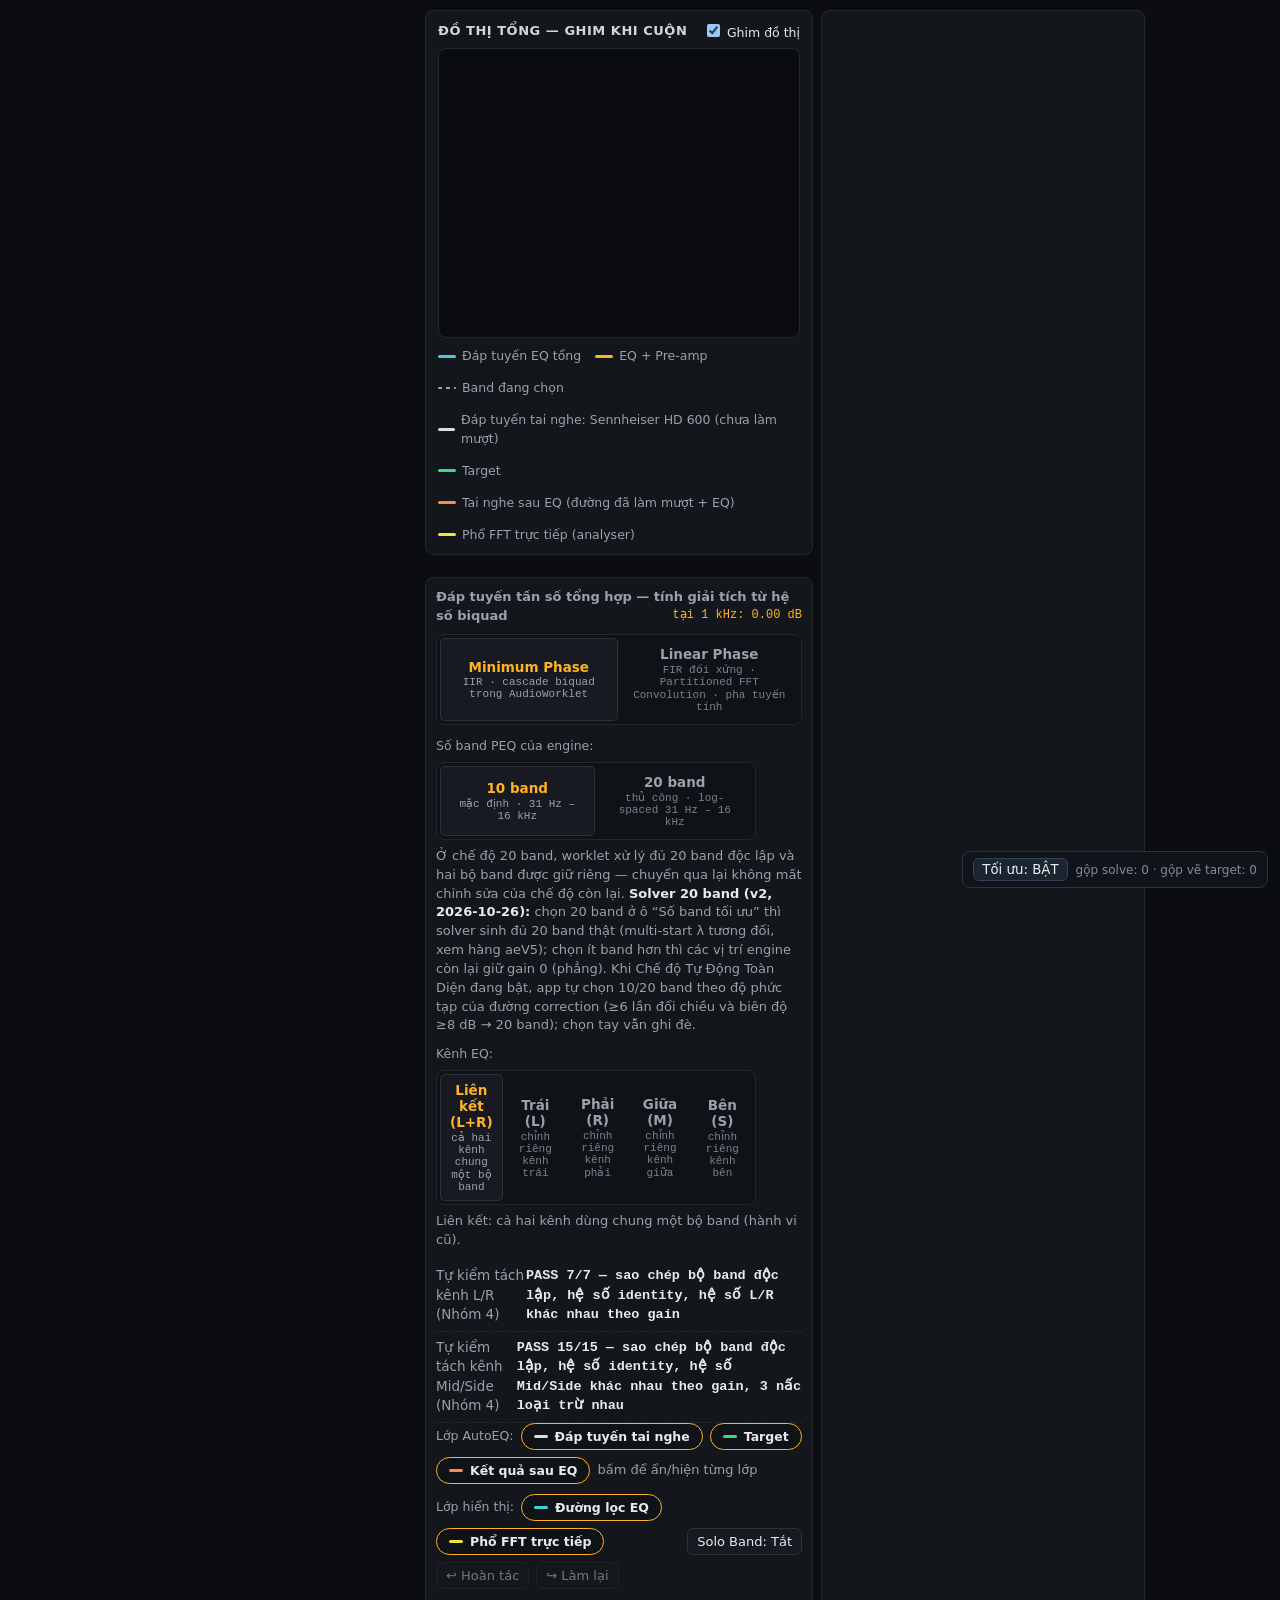
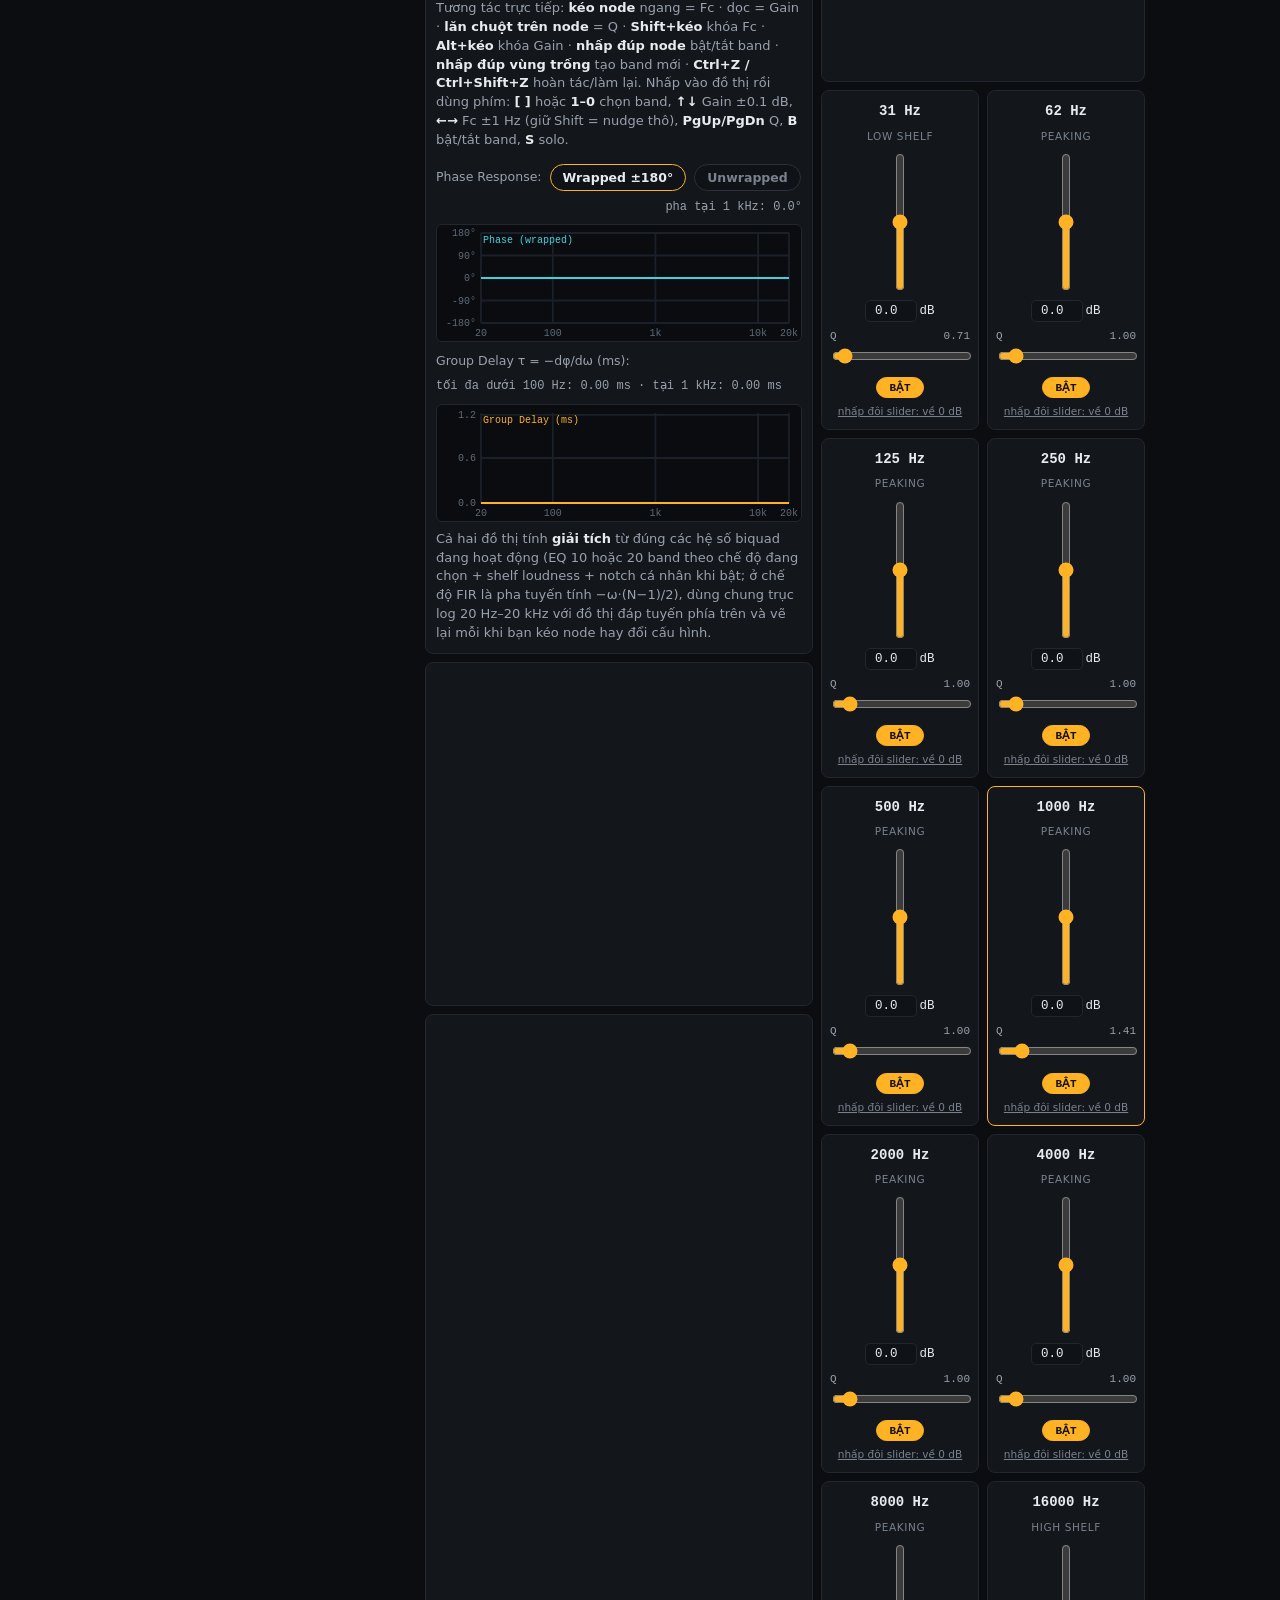
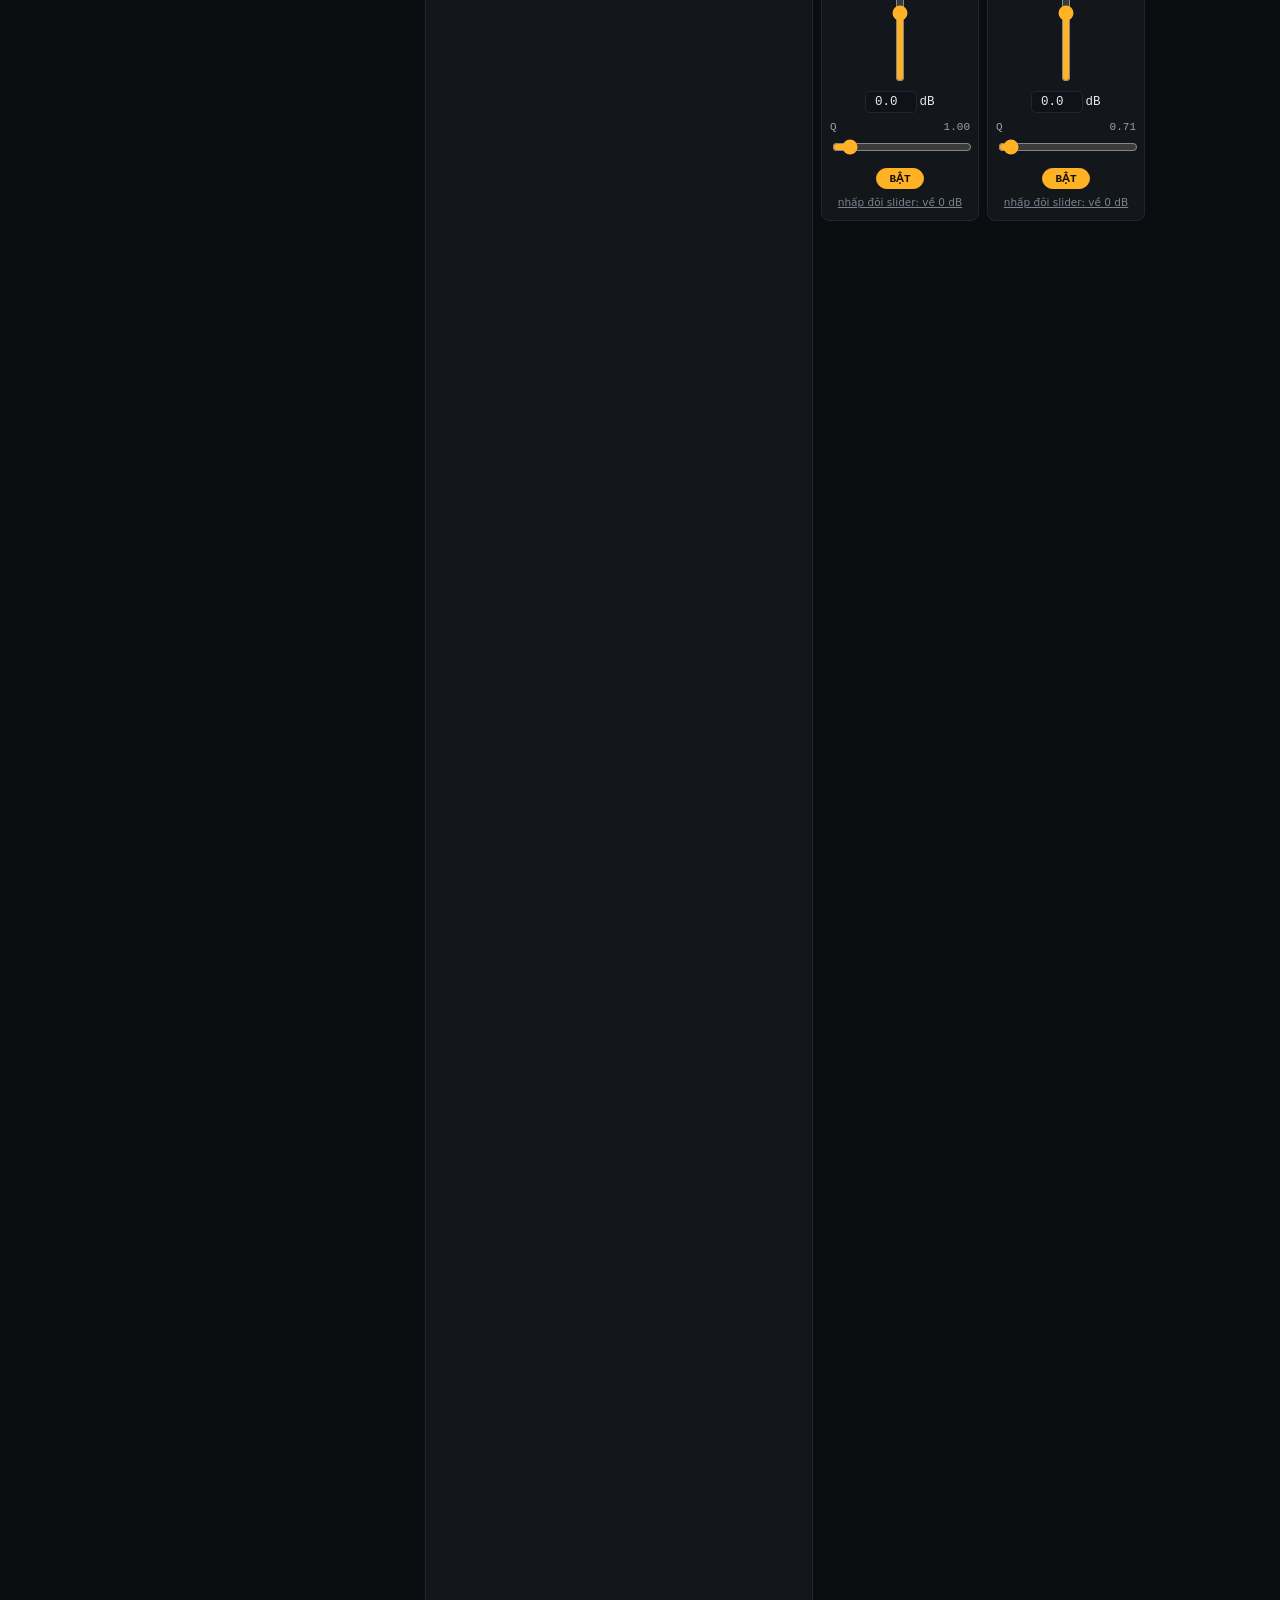
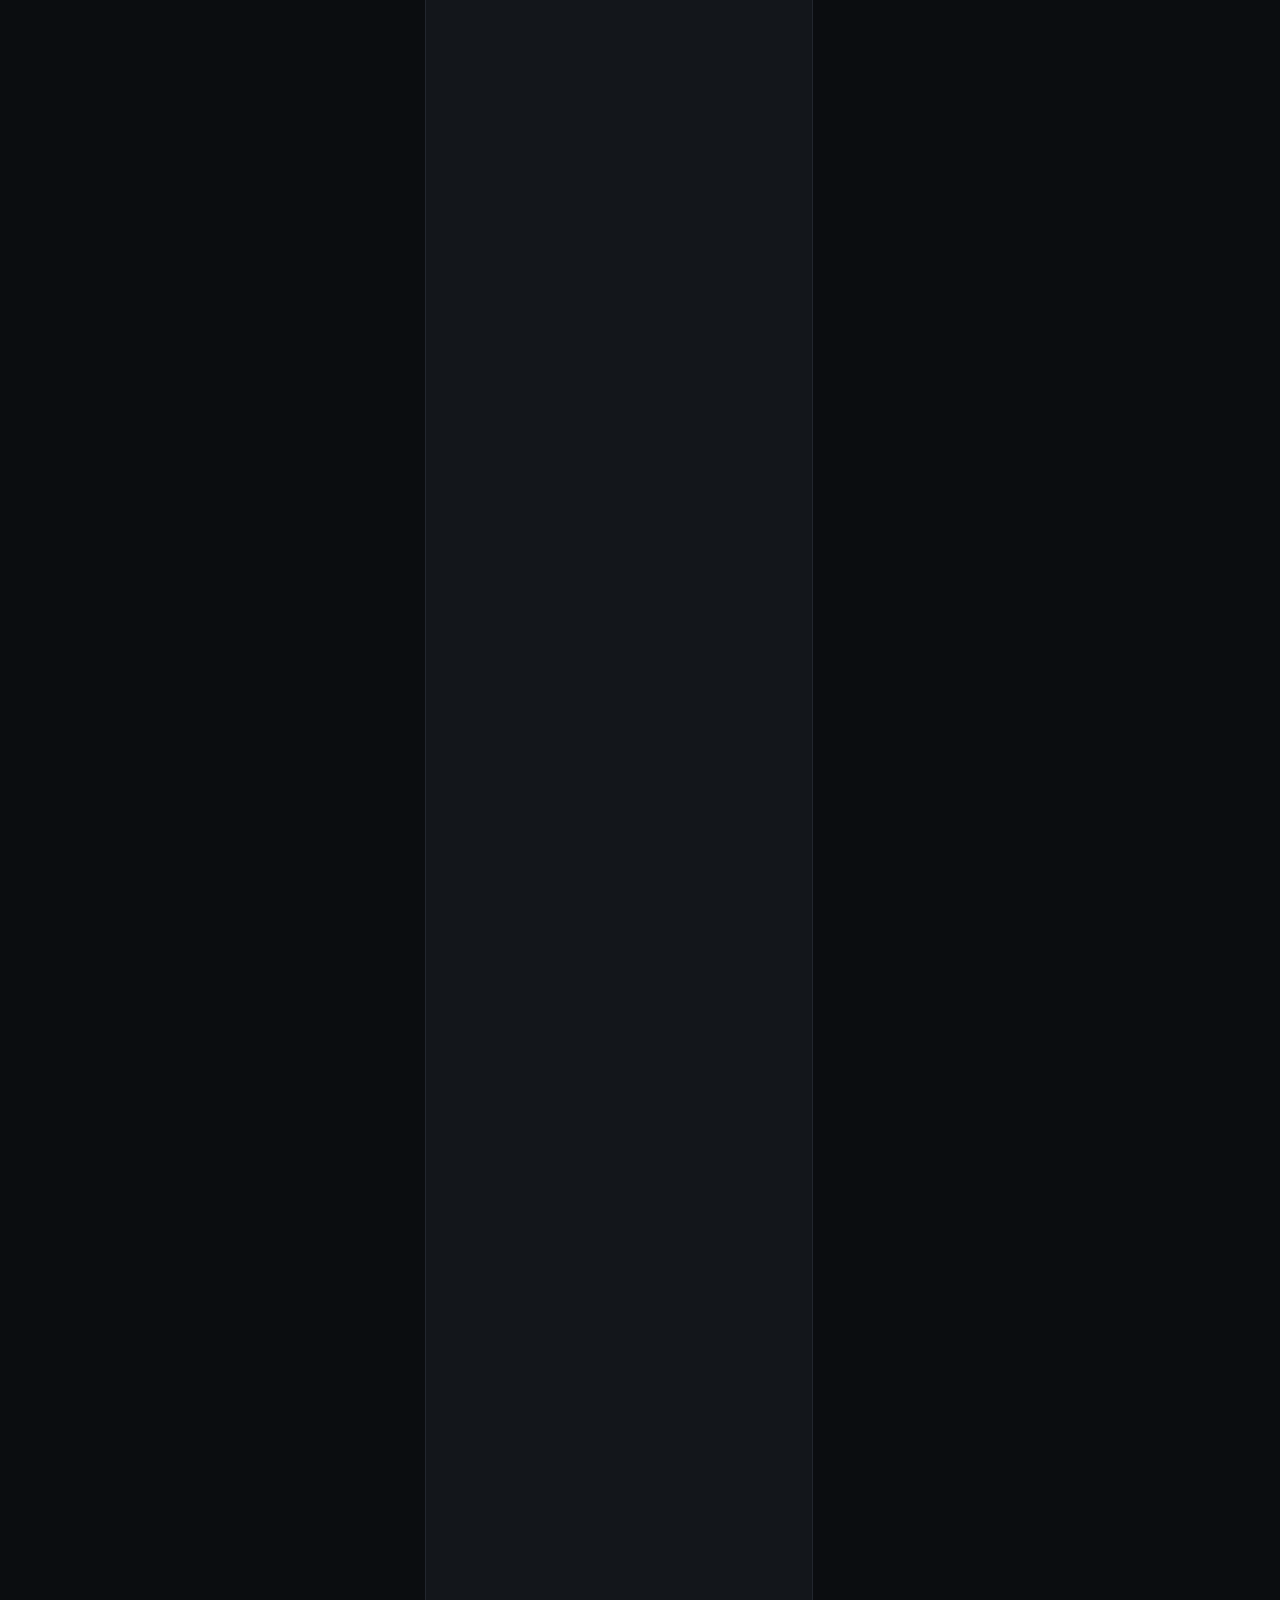
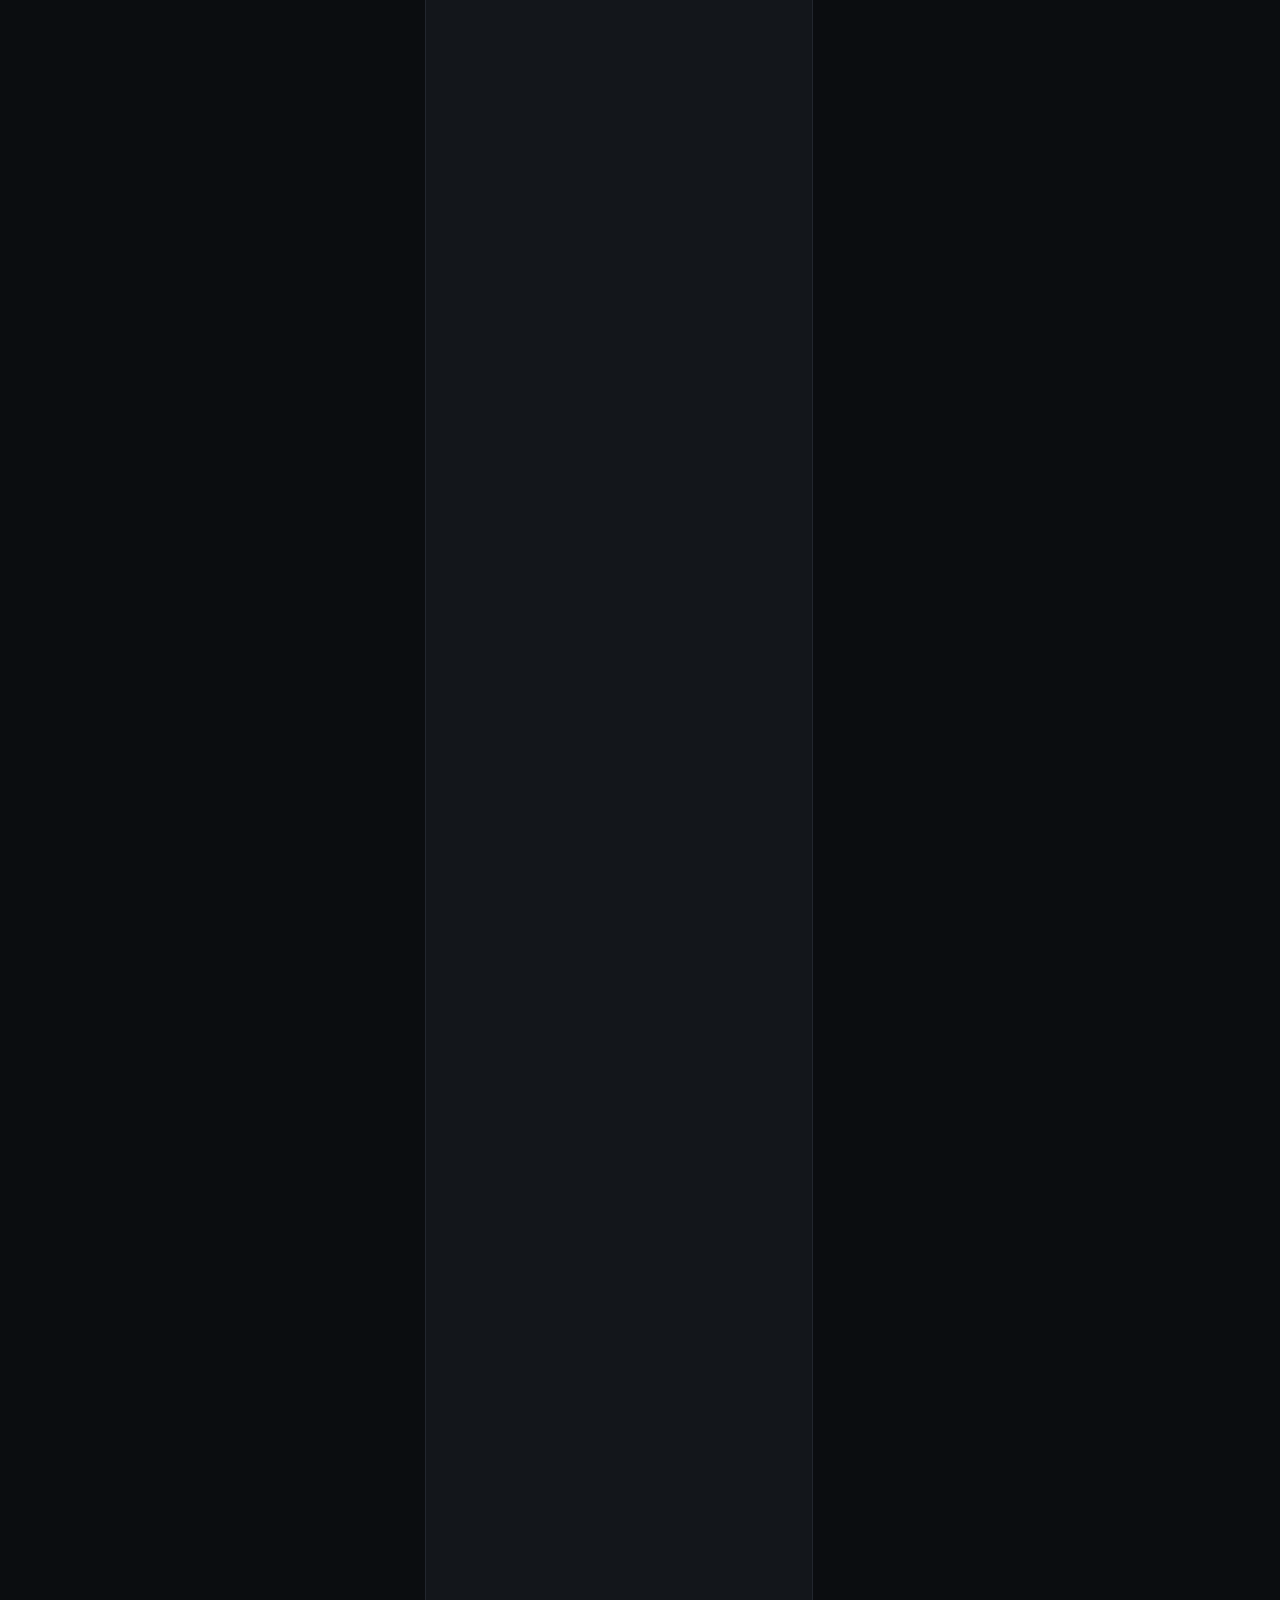
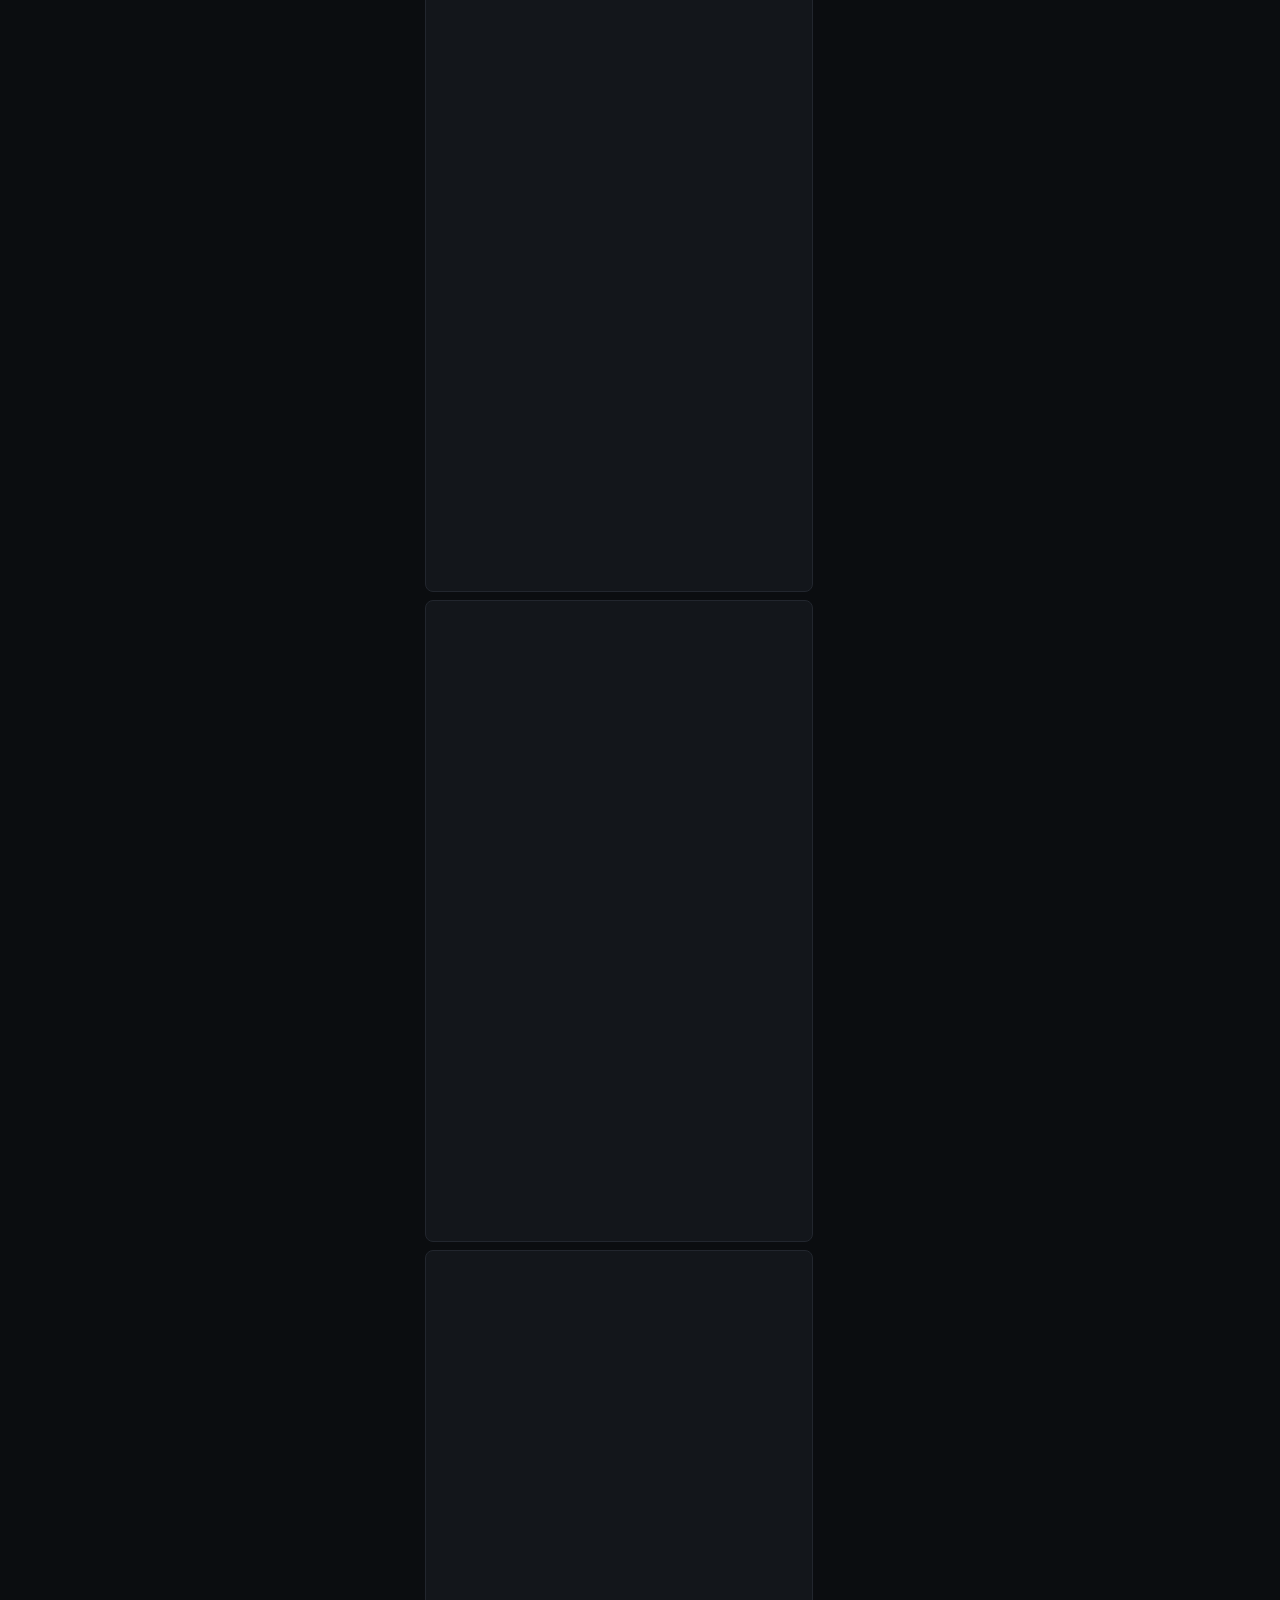
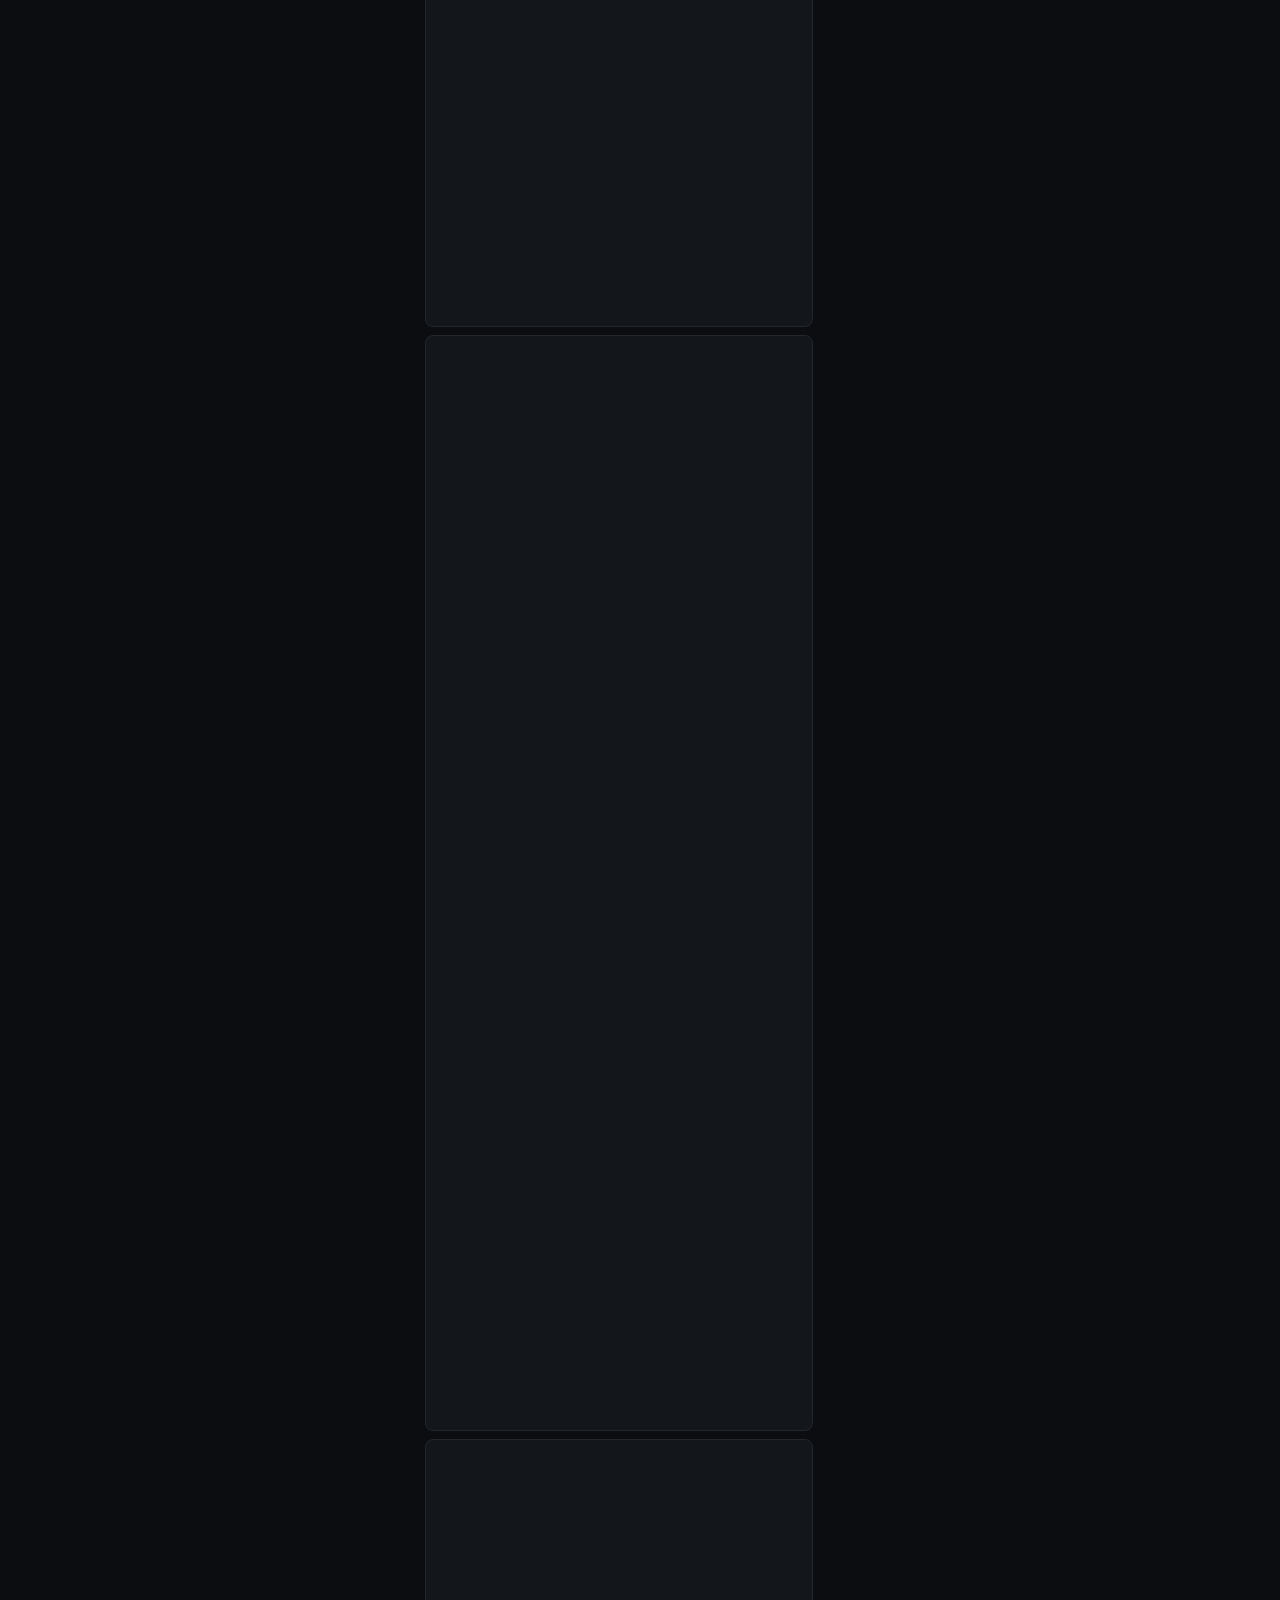
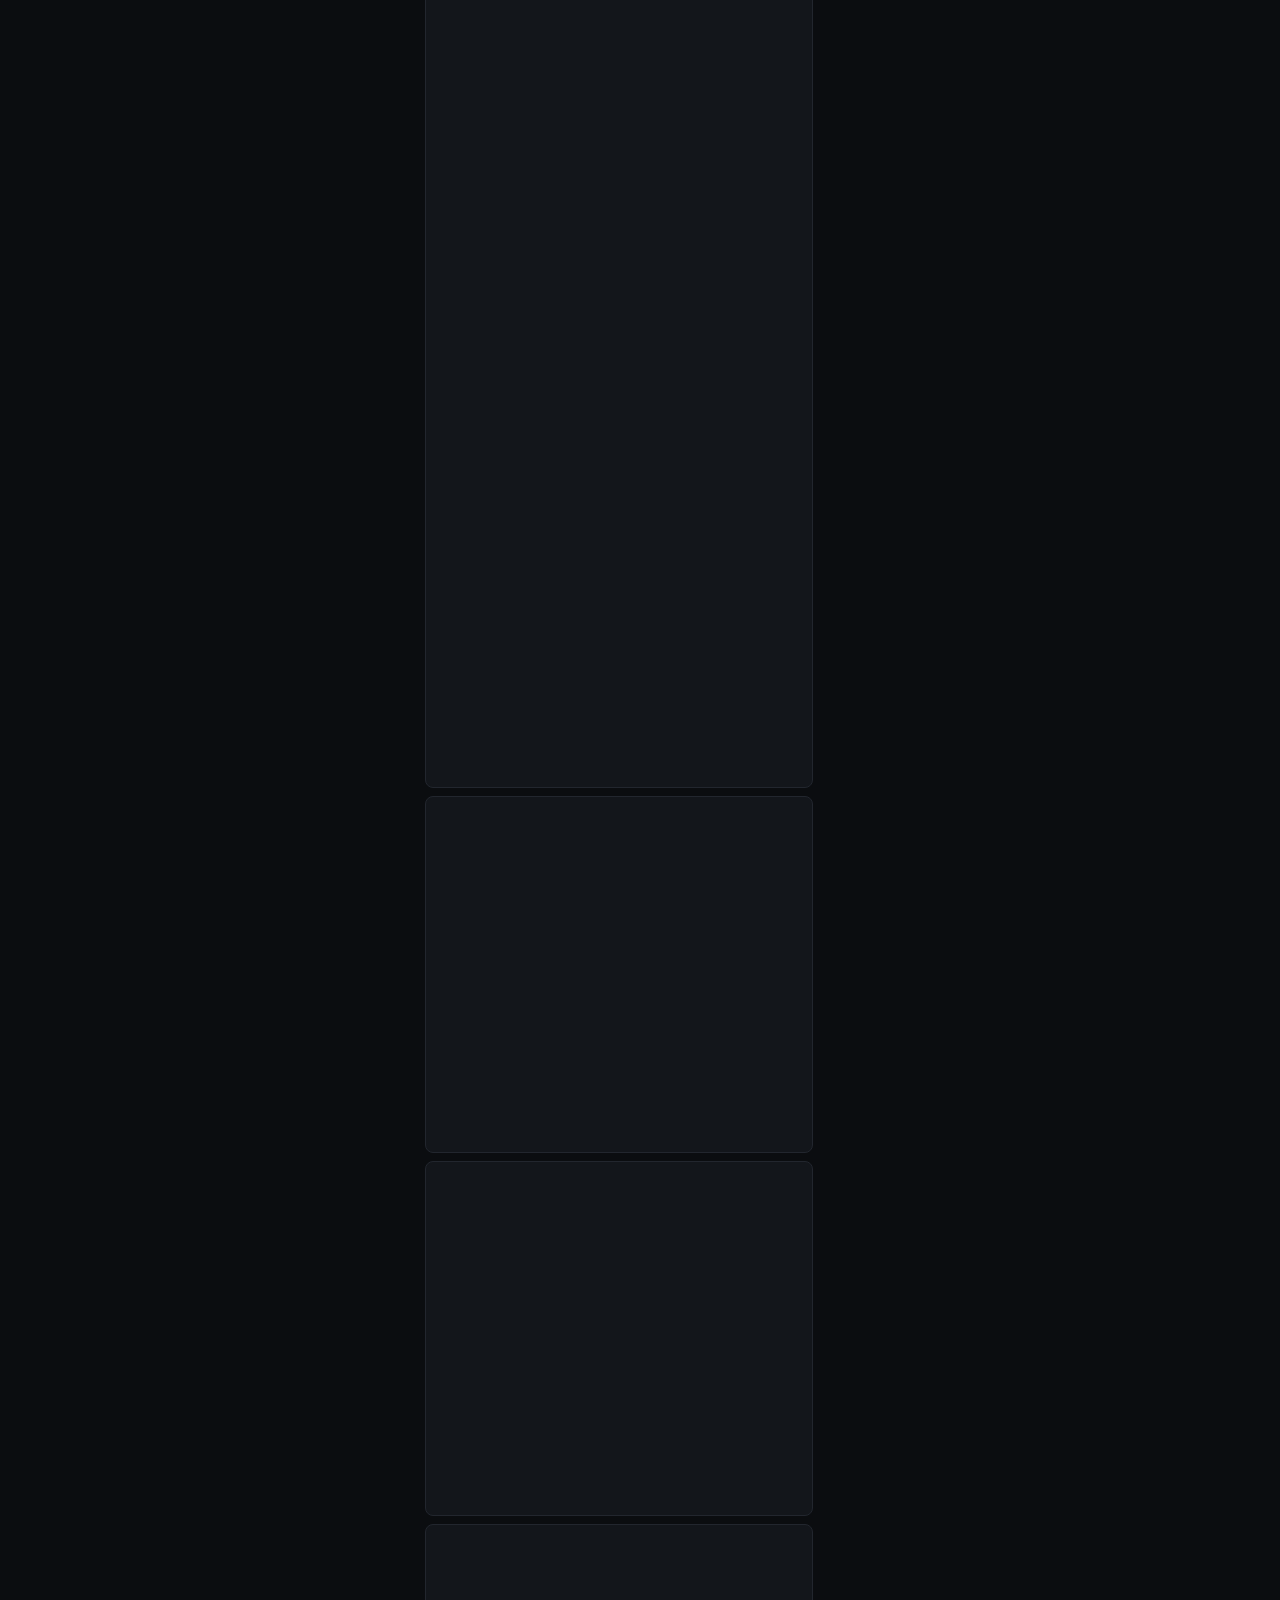
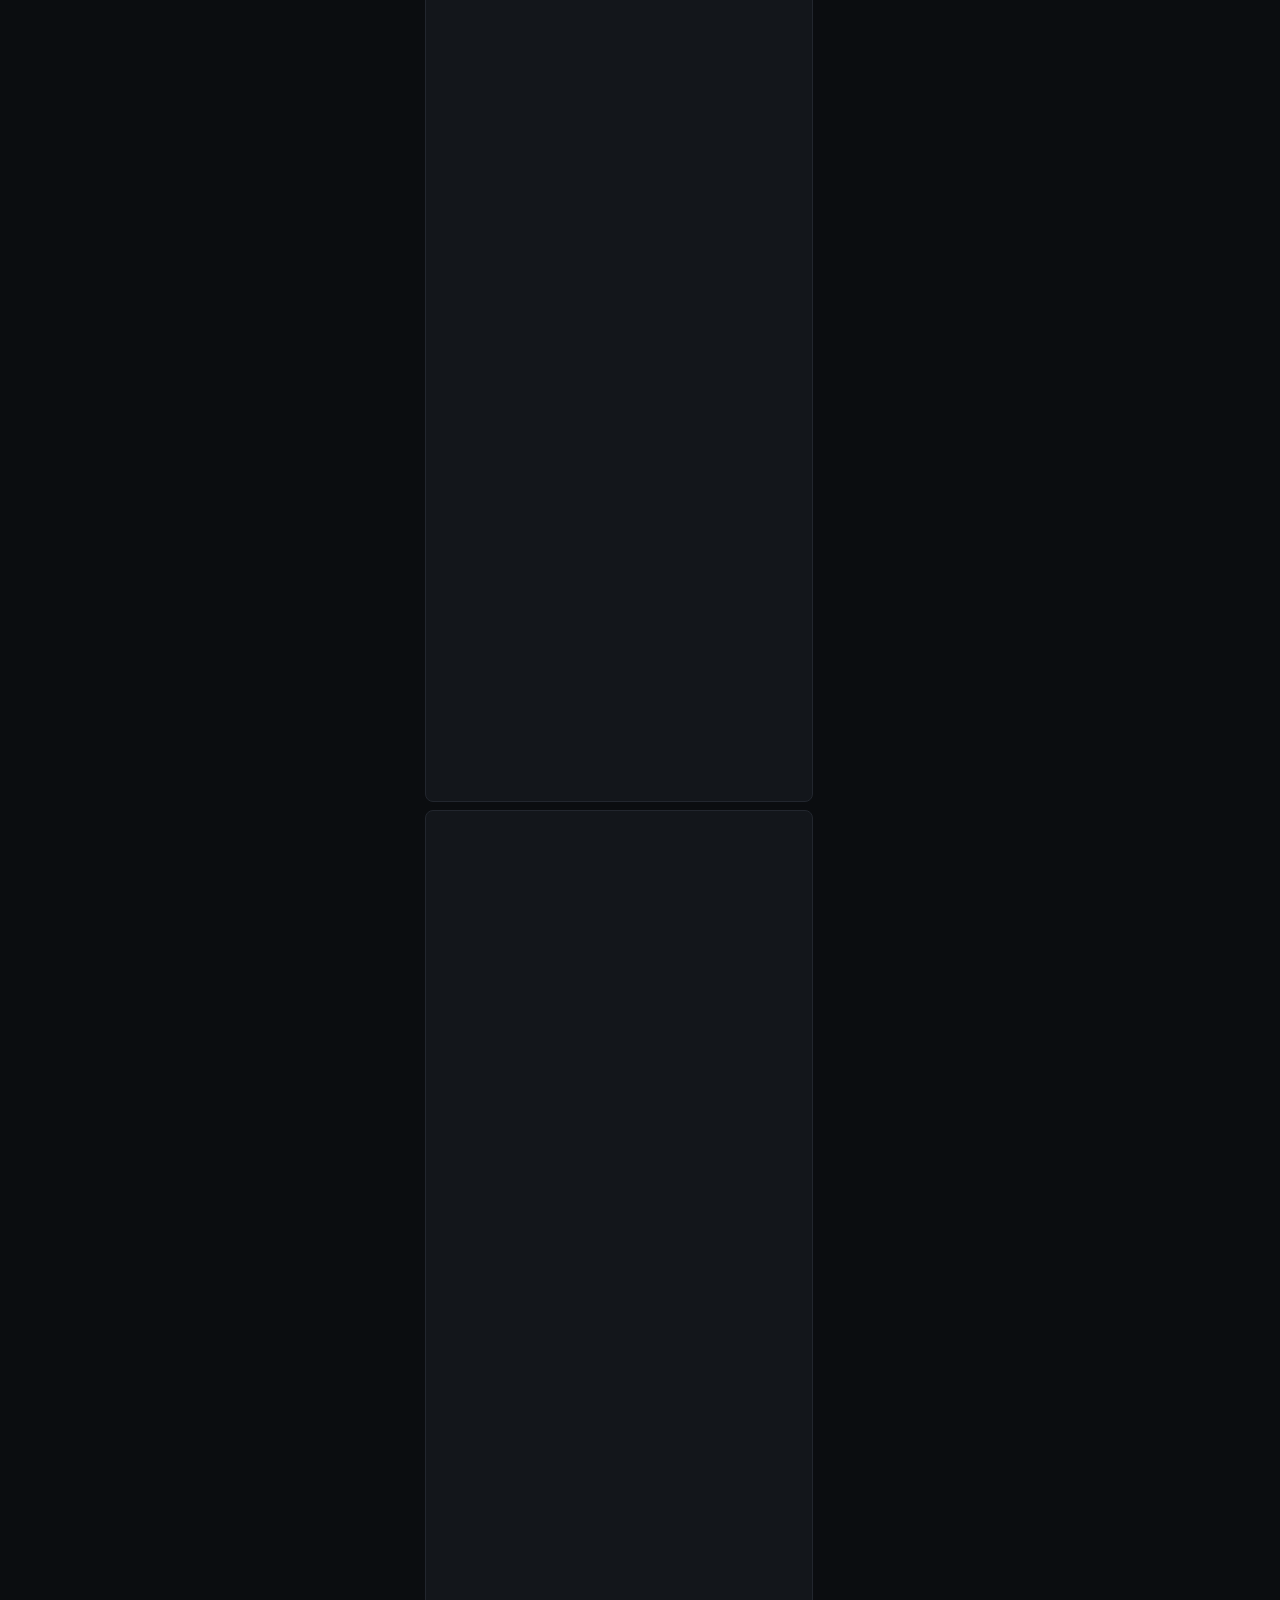
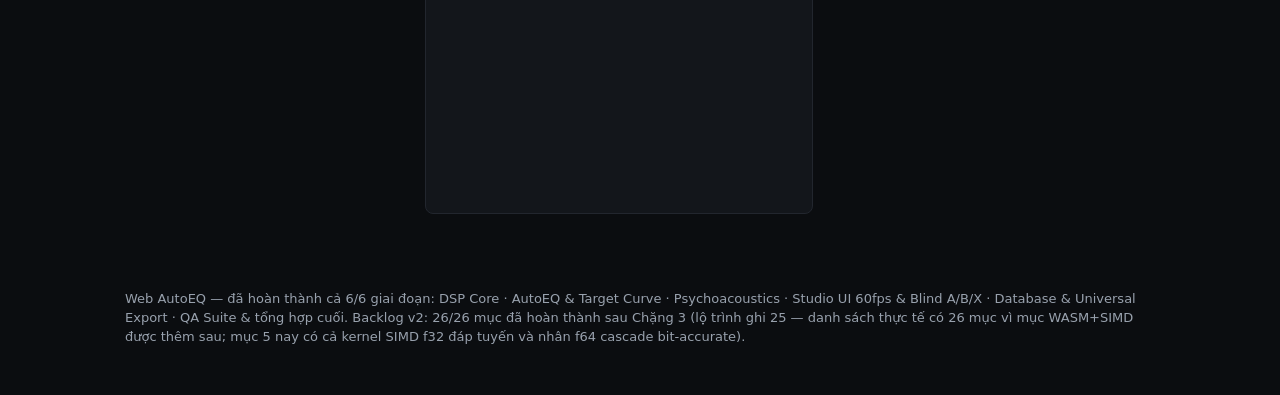
<file: index.html>
<!doctype html>
<!-- Web AutoEQ - ban da file (tach tu ban 1 file 2026-11-24). Mo index.html trong thu muc nay, giu nguyen cau truc thu muc. -->

<html lang="vi">
  <head>
    <meta charset="utf-8" />
    <meta name="viewport" content="width=device-width, initial-scale=1, viewport-fit=cover" />
    <meta name="color-scheme" content="dark" />
    <link rel="icon" href="data:," />
    <title>Web AutoEQ — DSP Core</title>
    <link rel="stylesheet" href="css/app.css" />
  </head>
  <body>
    <div class="wrap">
      <!-- ======= STATUS ======= -->
      <div class="statusbar">
        <span class="pill"><span class="dot" id="dotEngine"></span>Engine <b id="stEngine">Chưa khởi tạo</b></span>
        <span class="pill">Sample rate <b class="val" id="stFs">—</b></span>
        <span class="pill">Chế độ <b id="stMode">Minimum Phase · IIR</b></span>
        <span class="pill">Độ trễ DSP <b class="val" id="stLatency">—</b></span>
        <span class="pill">Worklet <b id="stWorklet">AudioWorkletProcessor · float64</b></span>
        <span class="spacer"></span>
        <button class="btn small danger" id="btnBypass" disabled>Bypass: Tắt</button>
        <button class="btn small" id="btnReset">Đặt lại EQ</button>
      </div>

      <div class="err" id="errBox"></div>

      <div class="grid">
        <div>
          <!-- ======= TRANSPORT ======= -->
          <div class="panel" id="tpPanel">
            <h2>Nguồn phát <span class="r" id="srcKind">chưa có nguồn</span></h2>
            <div class="transport">
              <button class="btn primary" id="btnPlay" disabled>▶ Phát</button>
              <input type="file" id="fileInput" class="fileinput" accept="audio/*" multiple aria-label="Tải file audio từ máy" />
              <button class="btn" id="btnDemo" >Tín hiệu demo: Pink noise</button>
              <button class="btn" id="btnSweep">Quét sin 20 Hz – 20 kHz</button>
            </div>
            <div class="trackname" id="trackName">Chưa chọn file. Bạn có thể tải file audio từ máy, hoặc dùng tín hiệu demo tích hợp để nghe EQ ngay.</div>
            <div class="progwrap">
              <span id="tCur">0:00</span>
              <input type="range" id="seek" min="0" max="1000" value="0" />
              <span id="tDur">0:00</span>
              <span class="volwrap"><span>Âm lượng</span>
              <input type="range" id="vol" min="0" max="100" value="85" /></span>
            </div>
            <div style="display:flex;flex-wrap:wrap;gap:8px;margin-top:10px;align-items:center">
              <button class="btn small" id="tpPrev">⏮ Bài trước</button>
              <button class="btn small" id="tpNext">⏭ Bài tiếp</button>
              <button class="btn small" id="tpSetA">Đặt điểm A</button>
              <button class="btn small" id="tpSetB">Đặt điểm B</button>
              <button class="btn small tog" id="tpLoop">Loop A–B: Tắt</button>
              <button class="btn small" id="tpClearAB">Xoá A–B</button>
              <span id="tpABInfo" style="font-family:var(--mono);font-size:12px;color:var(--mut)">A–B: chưa đặt</span>
            </div>
            <div id="tpList" style="display:flex;flex-wrap:wrap;gap:6px;margin-top:8px"></div>
            <div class="kv" style="margin-top:6px"><span>Định dạng / nguồn giải mã</span><b id="tpInfo">—</b></div>
            <div class="kv"><span>Tự kiểm Transport (Nhóm 3)</span><b id="tpCheck">—</b></div>
            <div style="display:flex;flex-wrap:wrap;gap:8px;margin-top:10px;align-items:center">
              <button class="btn small" id="sysAudioBtn">🎧 Âm thanh hệ thống (getDisplayMedia)</button>
            </div>
            <div class="kv" style="margin-top:6px"><span>Nguồn hệ thống (getDisplayMedia)</span><b id="sysInfo">Chưa kết nối.</b></div>
            <p class="note" style="margin:6px 0 0">Âm thanh hệ thống (Nhóm 3): bấm nút rồi chọn tab/cửa sổ/màn hình và tick “Chia sẻ âm thanh” trong hộp thoại của trình duyệt — âm thanh đó sẽ chạy qua đúng engine DSP (inputBus → worklet) như file nhạc. Video của luồng chia sẻ không hiển thị và không dùng cho DSP. Giới hạn trung thực: khả năng lấy âm thanh hệ thống tuỳ trình duyệt/hệ điều hành (Chrome trên máy tính hỗ trợ tốt nhất; Safari/Firefox hạn chế hơn, có thể chỉ lấy được âm thanh của tab); một số nội dung được bảo vệ có thể không chia sẻ được âm thanh; dừng chia sẻ từ nút của trình duyệt cũng tự ngắt nguồn trong app.</p>
            <div style="display:flex;flex-wrap:wrap;gap:8px;margin-top:10px;align-items:center">
              <button class="btn small" id="micBtn">🎤 Đo đáp tuyến bằng Microphone (Sine Sweep)</button>
              <button class="btn small" id="micClearBtn">Xoá kết quả đo</button>
            </div>
            <div class="kv" style="margin-top:6px"><span>Đo bằng microphone</span><b id="micInfo">Chưa đo.</b></div>
            <div class="kv"><span>Kết quả đo (tương đối 1 kHz)</span><b id="micResult">—</b></div>
            <div class="kv"><span>Tự kiểm đo microphone (Nhóm 3)</span><b id="micCheck">—</b></div>
            <p class="note" style="margin:6px 0 0">Đo đáp tuyến thật (Nhóm 3): app phát sweep logarit 20 Hz → 20 kHz trong 8 giây <b>thẳng ra loa (không qua EQ)</b> và đồng thời thu bằng microphone (đã yêu cầu tắt echo/noise/auto-gain của trình duyệt) để bắt đáp tuyến tại các tần số chuẩn; kết quả hiển thị theo dB tương đối 1 kHz vì gain tuyệt đối của microphone không biết được. Đây là phép đo âm học qua loa + phòng + microphone, không phải đáp tuyến tai nghe thuần — muốn đo tai nghe, đặt microphone đo sát củ loa hoặc dùng coupler. Kết quả không tự áp vào EQ (đo lường không tự thay đổi âm thanh của bạn); kết quả được lưu ở máy này và tự hiện lại khi mở app. Giới hạn trung thực: trình duyệt có thể vẫn xử lý tiếng (echo/noise) dù đã yêu cầu tắt; độ chính xác phụ thuộc microphone, vị trí đặt mic và tiếng ồn phòng.</p>
            <div style="display:flex;flex-wrap:wrap;gap:8px;margin-top:10px;align-items:center">
              <button class="btn small" id="hwUsbBtn">🔌 Kết nối DAC/DSP (WebUSB)</button>
              <button class="btn small" id="hwSerBtn">🔌 Kết nối (WebSerial)</button>
              <button class="btn small" id="hwHidBtn">🔌 Kết nối (WebHID)</button>
              <button class="btn small" id="hwSimBtn">🧪 Thiết bị mô phỏng</button>
              <button class="btn small" id="hwSendBtn">⬆ Gửi EQ hiện tại xuống thiết bị</button>
              <button class="btn small" id="hwDiscBtn">Ngắt kết nối</button>
            </div>
            <div class="kv" style="margin-top:6px"><span>Đồng bộ phần cứng</span><b id="hwInfo">Chưa kết nối.</b></div>
            <div class="kv"><span>Tự kiểm giao thức phần cứng (Nhóm 3)</span><b id="hwCheck">—</b></div>
            <p class="note" style="margin:6px 0 0">Đồng bộ phần cứng (Nhóm 3): app dựng khung nhị phân từ đúng dải band đang chạy (tần số, gain, Q, loại, bật/tắt) rồi gửi qua WebUSB / WebSerial / WebHID tuỳ thiết bị bạn chọn; trước khi gửi, khung luôn được parse-back để kiểm checksum. Gửi xuống phần cứng là thao tác <b>chỉ làm khi bạn bấm tay</b> — app không bao giờ tự gửi mỗi khi bạn chỉnh EQ (ghi đè phần cứng là việc không nên tự động). Thiết bị mô phỏng chỉ kiểm tra khung giao thức, không gửi ra phần cứng thật. Giới hạn trung thực: endpoint USB, baudrate Serial và kích thước report HID phụ thuộc đúng thiết bị bạn cắm (app tự tìm endpoint OUT đầu tiên của USB, Serial dùng 115200 baud, HID gửi report 0 và có thể bị từ chối nếu khung dài hơn giới hạn report của thiết bị); phần gửi qua phần cứng thật chỉ kiểm chứng được khi có thiết bị thật, phần giao thức đã kiểm chứng bằng parse-back và thiết bị mô phỏng.</p>
            <p class="note" style="margin:6px 0 0">Mới (Nhóm 3): chọn nhiều file hoặc kéo-thả nhiều file audio (FLAC/WAV/MP3/AAC/OGG) vào panel này để thành playlist. File được giải mã bằng decodeAudioData của trình duyệt thành AudioBuffer rồi phát qua đúng engine DSP (cho phép seek chính xác và Loop A–B bằng loopStart/loopEnd); nếu trình duyệt không giải mã được định dạng đó, app tự rơi về đường phát &lt;audio&gt; cũ (seek bằng currentTime, Loop A–B bằng tua lại khi tới B) thay vì báo lỗi. Hết một bài, app tự chuyển bài tiếp theo (trừ khi Loop A–B đang bật); bấm chọn bài trong danh sách luôn ghi đè việc tự chuyển. Giới hạn trung thực: khả năng giải mã FLAC bằng decodeAudioData tuỳ trình duyệt — Chrome giải mã được, trình duyệt không hỗ trợ sẽ dùng đường &lt;audio&gt; và vẫn phát được nếu nó phát được FLAC.</p>
            <audio id="audioEl" preload="auto" style="display:none"></audio>
          </div>

          <!-- ======= SPECTROGRAM / RTA (Nhóm 4) ======= -->
          <div class="panel" style="margin-top:14px" id="specPanel">
            <h2>Spectrogram / RTA 1/24-octave thời gian thực <span class="r" id="specState">Đang tắt</span></h2>
            <div style="display:flex;flex-wrap:wrap;gap:8px;align-items:center">
              <button class="btn small" id="specToggle">Bật Spectrogram</button>
              <button class="btn small" id="specModeBtn">Chế độ: Spectrogram</button>
              <button class="btn small" id="specClearBtn">Xoá màn hình</button>
            </div>
            <canvas id="specCanvas" width="900" height="260" style="display:block;width:100%;height:240px;background:#0a0c0f;border:1px solid var(--line);border-radius:6px;margin-top:8px"></canvas>
            <div class="kv" style="margin-top:6px"><span>Chế độ / dải tần</span><b id="specInfo">—</b></div>
            <div class="kv"><span>Tự kiểm Spectrogram/RTA (Nhóm 4)</span><b id="specCheck">—</b></div>
            <p class="note" style="margin:6px 0 0">Spectrogram/RTA (Nhóm 4): đọc phổ trực tiếp từ analyser của engine (FFT 2048) theo trục tần logarit 20 Hz – 20 kHz. Spectrogram cuộn trái 1 cột/khung, màu theo dB (−90…0 dB); RTA vẽ 239 band 1/24-octave (trung bình công suất tuyến tính trong band rồi đổi ra dB). Chỉ vẽ khi bạn bật nút này (tắt là dừng vòng vẽ, không tốn CPU nền); cần engine đang chạy mới có tín hiệu trực tiếp — khi chưa phát, màn hình chỉ phản ánh phổ nền của analyser. Giới hạn trung thực: độ phân giải tần thực tế bị giới hạn bởi FFT 2048 của analyser (bin ≈ 23 Hz ở 48 kHz) nên các band 1/24-octave ở tần thấp gộp nhiều band trên cùng vài bin; đây là hiển thị phổ trực tiếp, không phải phép đo đáp tuyến đã hiệu chuẩn.</p>
          </div>

          <!-- ======= CHẾ ĐỘ TỰ ĐỘNG TOÀN DIỆN ======= -->
          <div class="panel" id="autoPanel" style="margin-top:14px">
            <h2>Chế độ Tự Động Toàn Diện <span class="r" id="autoState">ĐANG BẬT (mặc định)</span></h2>
            <button class="btn small tog on" id="autoToggle">Tắt chế độ tự động</button>
            <p class="note" style="margin:8px 0 0">Khi bật (mặc định khi mở app), app tự động hoá mọi tuỳ chỉnh tính được từ dữ liệu sẵn có: (1) tự chọn số band engine 10/20 theo độ phức tạp của đường correction — 20 band khi có từ 6 lần đổi chiều trở lên và biên độ đỉnh–đỉnh từ 8 dB trở lên, còn lại 10 band; (2) tự chạy solver AutoEQ và áp kết quả ngay khi đổi tai nghe hoặc target; (3) tự đặt pre-amp theo luật Giai đoạn 1; (4) tự bù loudness theo mức âm lượng hiện tại (ước lượng từ thanh âm lượng: 100% = mức tham chiếu, mỗi −10% ≈ −3 phon — chỉ là ước lượng, không phải đo SPL thật); (5) tự bật Dynamic EQ cho band có boost lớn (≥ +6 dB) và cấu hình lại các band Dynamic EQ đang bật có |gain| ≥ 2 dB mà bạn chưa chỉnh tay; (6) tự bật true-peak limiter ở trần −1.0 dBTP; (7) tự lưu trạng thái vào localStorage của trình duyệt và khôi phục khi mở lại. Chỉnh tay bất cứ lúc nào cũng ghi đè kết quả tự động cho mục đó; tắt chế độ này bất cứ lúc nào cũng được. Không tự động: chọn target, tilt/bass theo gu nghe, và đáp án test mù vẫn hoàn toàn thủ công. Solver 20 band (v2, 2026-10-26): ở engine 20 band, chế độ này tự đồng bộ số band solver thành 20 và solver sinh đủ 20 band thật bằng multi-start có phạt gain (xem hàng kiểm chứng aeV5 ở panel Prompt 2).</p>
            <div class="kv"><span>Lần tự động gần nhất</span><b id="autoLast">—</b></div>
            <div class="kv"><span>Số band tự chọn</span><b id="autoBandInfo">—</b></div>
            <div class="kv"><span>Đang giữ theo tay</span><b id="autoManualInfo">—</b></div>
            <div class="kv"><span>Trạng thái đã lưu</span><b id="autoSavedInfo">—</b></div>
            <div class="kv"><span>Tự kiểm mô-đun Auto</span><b id="autoCheck">—</b></div>
          </div>

          <!-- ======= LIỀU NGHE TRONG TUẦN ======= -->
          <div class="panel" id="dosePanel" style="margin-top:14px">
            <h2>Liều nghe trong tuần <span class="r" id="doseState">ĐANG BẬT (mặc định)</span></h2>
            <button class="btn small tog on" id="doseToggle">Tắt đồng hồ liều</button>
            <button class="btn small" id="doseReenable">Bật lại giảm nhẹ tự động</button>
            <button class="btn small" id="doseResetWeek">Đặt lại liều tuần này</button>
            <p class="note" style="margin:8px 0 0">Đồng hồ này cộng dồn <b>ước lượng liều nghe</b> từ mức phát của app: liều % = tổng (số giờ nghe ở mức L) × 2^((L−80)/3) ÷ 40 giờ × 100, với mốc so sánh tuần là <b>80 dB trong 40 giờ/tuần</b> và hệ số trao đổi 3 dB. Mức L chỉ lấy từ ước lượng mức nghe theo vị trí thanh âm lượng mà Chế độ Tự Động Toàn Diện đã dùng (100% = mức tham chiếu, mỗi −10% ≈ −3 phon) — <b>đây là ước lượng từ mức phát, không phải đo SPL thật</b>; con số 80 dB/40 giờ chỉ là <b>mốc so sánh theo tuần</b> và đồng hồ này <b>không phải đánh giá y tế</b>. App <b>không ghi lại nội dung âm thanh</b> — chỉ cộng mức phát ước lượng nhân thời gian đang phát thật. Khi liều đạt từ 80% mốc, app giảm nhẹ âm lượng tối đa −3 dB ở 100% (tăng tuyến tính theo liều, không bao giờ dừng phát); bất kỳ lần chỉnh thanh âm lượng bằng tay nào cũng huỷ ngay phần giảm nhẹ đó và giữ mức của bạn, cho tới khi bạn bấm “Bật lại giảm nhẹ tự động” hoặc sang tuần mới. Liều lưu ở localStorage theo tuần ISO, chỉ ở máy này, và tự về 0 khi sang tuần mới. Đồng hồ chạy tự động theo mặc định; chỉ bật/tắt đồng hồ và bật lại giảm nhẹ là thao tác tay.</p>
            <div class="kv"><span>Liều tích luỹ tuần này</span><b id="doseFigure">—</b></div>
            <div style="height:10px;background:#0a0c0f;border:1px solid var(--line);border-radius:5px;overflow:hidden;margin:4px 0 2px"><div id="doseBar" style="height:100%;width:0%;background:var(--amber, #d99a26)"></div></div>
            <div class="kv"><span>Mức nghe ước lượng hiện tại</span><b id="doseLevel">—</b></div>
            <div class="kv"><span>Giảm nhẹ / ghi đè tay</span><b id="doseTrim">—</b></div>
            <div class="kv"><span>Tuần đang tính</span><b id="doseWeek">—</b></div>
            <div class="kv"><span>Tự kiểm mô-đun liều nghe</span><b id="doseCheck">—</b></div>
            <div style="display:flex;flex-wrap:wrap;gap:8px;align-items:center;margin-top:8px">
              <span style="font-size:12.5px;color:var(--mut)">Xem trước mô phỏng:</span>
              <label style="font-size:12.5px;color:var(--mut)">mức <span id="doseSimLevelVal">83</span> dB <input type="range" id="doseSimLevel" min="60" max="95" step="1" value="83" style="width:110px;vertical-align:middle" /></label>
              <label style="font-size:12.5px;color:var(--mut)"><span id="doseSimHoursVal">20</span> giờ <input type="range" id="doseSimHours" min="0" max="40" step="0.5" value="20" style="width:110px;vertical-align:middle" /></label>
              <button class="btn small" id="doseSimRun">Chạy xem trước mô phỏng</button>
              <button class="btn small" id="doseSimManual">Mô phỏng chỉnh âm lượng tay</button>
              <button class="btn small" id="doseSimReset">Xoá xem trước</button>
            </div>
            <div class="kv" style="margin-top:6px"><span>Kết quả xem trước</span><b id="doseSimInfo">chưa chạy — xem trước chỉ mô phỏng bằng số, không phát tiếng và không tính là nghe thật</b></div>
          </div>

          <!-- ======= GRAPH ======= -->
          <div class="panel" style="margin-top:14px">
            <h2>Đáp tuyến tần số tổng hợp — tính giải tích từ hệ số biquad <span class="r" id="readout1k">tại 1 kHz: 0.00 dB</span></h2>
            <div class="seg" style="margin-bottom:12px">
              <button id="modeIir" class="on">Minimum Phase<small>IIR · cascade biquad trong AudioWorklet</small></button>
              <button id="modeFir">Linear Phase<small>FIR đối xứng · Partitioned FFT Convolution · pha tuyến tính</small></button>
            </div>
            <div style="display:flex;flex-wrap:wrap;gap:7px;margin-bottom:10px;align-items:center">
              <span style="font-size:12.5px;color:var(--mut)">Số band PEQ của engine:</span>
              <div class="seg" id="bandCountSeg" style="min-width:250px;flex:0 1 320px">
                <button id="bc10" class="on">10 band<small>mặc định · 31 Hz – 16 kHz</small></button>
                <button id="bc20">20 band<small>thủ công · log-spaced 31 Hz – 16 kHz</small></button>
              </div>
              <span class="note" style="flex:1;min-width:220px">Ở chế độ 20 band, worklet xử lý đủ 20 band độc lập và hai bộ band được giữ riêng — chuyển qua lại không mất chỉnh sửa của chế độ còn lại. <b>Solver 20 band (v2, 2026-10-26):</b> chọn 20 band ở ô “Số band tối ưu” thì solver sinh đủ 20 band thật (multi-start λ tương đối, xem hàng aeV5); chọn ít band hơn thì các vị trí engine còn lại giữ gain 0 (phẳng). Khi Chế độ Tự Động Toàn Diện đang bật, app tự chọn 10/20 band theo độ phức tạp của đường correction (≥6 lần đổi chiều và biên độ ≥8 dB → 20 band); chọn tay vẫn ghi đè.</span>
            </div>
            <div style="display:flex;flex-wrap:wrap;gap:7px;margin-bottom:10px;align-items:center">
              <span style="font-size:12.5px;color:var(--mut)">Kênh EQ:</span>
              <div class="seg" id="lrSeg" style="min-width:250px;flex:0 1 320px">
                <button id="lrLinked" class="on">Liên kết (L+R)<small>cả hai kênh chung một bộ band</small></button>
                <button id="lrL">Trái (L)<small>chỉnh riêng kênh trái</small></button>
                <button id="lrR">Phải (R)<small>chỉnh riêng kênh phải</small></button>
                <button id="msM">Giữa (M)<small>chỉnh riêng kênh giữa</small></button>
                <button id="msS">Bên (S)<small>chỉnh riêng kênh bên</small></button>
              </div>
              <span class="note" id="lrInfo" style="flex:1;min-width:220px">Liên kết: cả hai kênh dùng chung một bộ band (hành vi cũ).</span>
            </div>
            <div class="kv"><span>Tự kiểm tách kênh L/R (Nhóm 4)</span><b id="lrCheck">—</b></div>
            <div class="kv"><span>Tự kiểm tách kênh Mid/Side (Nhóm 4)</span><b id="msCheck">—</b></div>
            <div style="display:flex;flex-wrap:wrap;gap:7px;margin-bottom:10px;align-items:center">
              <span style="font-size:12.5px;color:var(--mut)">Lớp AutoEQ:</span>
              <button class="chip" id="chipRaw" disabled><i style="background:#d7dee8"></i>Đáp tuyến tai nghe</button>
              <button class="chip" id="chipTgt" disabled><i style="background:#3ddc84"></i>Target</button>
              <button class="chip" id="chipEq" disabled><i style="background:#ff8c42"></i>Kết quả sau EQ</button>
              <span class="note" id="aeLayerNote">chọn tai nghe ở Bước 1 của panel AutoEQ để bật các lớp này</span>
            </div>
            <div style="display:flex;flex-wrap:wrap;gap:7px;margin-bottom:10px;align-items:center">
              <span style="font-size:12.5px;color:var(--mut)">Lớp hiển thị:</span>
              <button class="chip on" id="chipFilter"><i style="background:#3fd2dc"></i>Đường lọc EQ</button>
              <button class="chip on" id="chipFft"><i style="background:#f0e442"></i>Phổ FFT trực tiếp</button>
              <span style="flex:1"></span>
              <button class="btn small" id="btnSolo">Solo Band: Tắt</button>
              <button class="btn small" id="btnUndo" disabled>↩ Hoàn tác</button>
              <button class="btn small" id="btnRedo" disabled>↪ Làm lại</button>
              <span class="note" id="dragMs" style="font-family:var(--mono);font-size:12px"></span>
            </div>
            <p class="note" style="margin:0 0 10px">Tương tác trực tiếp: <b>kéo node</b> ngang = Fc · dọc = Gain · <b>lăn chuột trên node</b> = Q · <b>Shift+kéo</b> khóa Fc · <b>Alt+kéo</b> khóa Gain · <b>nhấp đúp node</b> bật/tắt band · <b>nhấp đúp vùng trống</b> tạo band mới · <b>Ctrl+Z / Ctrl+Shift+Z</b> hoàn tác/làm lại. Nhấp vào đồ thị rồi dùng phím: <b>[ ]</b> hoặc <b>1–0</b> chọn band, <b>↑↓</b> Gain ±0.1 dB, <b>←→</b> Fc ±1 Hz (giữ Shift = nudge thô), <b>PgUp/PgDn</b> Q, <b>B</b> bật/tắt band, <b>S</b> solo.</p>
            <div class="graphbox">
              <canvas id="graph" tabindex="0" aria-label="Đồ thị đáp tuyến EQ tương tác: kéo node để chỉnh tần số và gain, lăn chuột trên node để chỉnh Q, dùng phím mũi tên khi đồ thị đang focus"></canvas>
              <div class="tooltip" id="gtip"></div>
            </div>
            <div class="legend">
              <span><i class="swatch"></i>Đáp tuyến EQ tổng</span>
              <span><i class="swatch amber"></i>EQ + Pre-amp</span>
              <span><i class="swatch dash"></i>Band đang chọn</span>
              <span id="lgRaw" style="display:none"><i class="swatch" style="background:#d7dee8"></i><span id="lgRawTxt">Đáp tuyến tai nghe (chưa làm mượt)</span></span>
              <span id="lgTgt" style="display:none"><i class="swatch" style="background:#3ddc84"></i>Target</span>
              <span id="lgEq" style="display:none"><i class="swatch" style="background:#ff8c42"></i>Tai nghe sau EQ (đường đã làm mượt + EQ)</span>
              <span id="lgFft"><i class="swatch" style="background:#f0e442"></i>Phổ FFT trực tiếp (analyser)</span>
              <span id="hoverRead" style="font-family:var(--mono)"></span>
            </div>
            <div id="firCtl" style="display:none;margin-top:12px">
              <div class="ctl" style="margin:0 0 8px">
                <label>Độ dài FIR (số tap N) <output id="firLenOut">1023 tap</output></label>
                <div class="seg" id="firLenSeg">
                  <button data-n="255">255</button>
                  <button data-n="511">511</button>
                  <button data-n="1023" class="on">1023</button>
                </div>
              </div>
              <div class="formula" id="firInfo">Group delay = (N−1)/2 = <b>511 samples</b> ≈ 10.65 ms @ 48 kHz — hằng số ở mọi tần số (pha tuyến tính). IR được suy ra từ đáp tuyến EQ: lấy mẫu biên độ → IFFT 4096 → cửa sổ Hann → FIR đối xứng. Chập trong worklet bằng Partitioned FFT Convolution (Overlap-Add: block 128 mẫu, FFT 256, 8 partition ở N = 1023) — cùng đáp tuyến với chập trực tiếp nhưng nhẹ hơn nhiều ở N lớn; chập trực tiếp chỉ còn là đường dự phòng khi render quantum khác 128 mẫu.</div>
            </div>
            <!-- ======= PHASE & GROUP DELAY (Giai đoạn 6) — đồng bộ trục tần số với đồ thị chính ======= -->
            <div style="margin-top:14px">
              <div style="display:flex;flex-wrap:wrap;gap:8px;align-items:center;margin-bottom:8px">
                <span style="font-size:12.5px;color:var(--mut)">Phase Response:</span>
                <button class="chip on" id="qaPhaseW">Wrapped ±180°</button>
                <button class="chip" id="qaPhaseU">Unwrapped</button>
                <span style="flex:1"></span>
                <span class="note" id="qaPhaseRead" style="font-family:var(--mono);font-size:12px">pha tại 1 kHz: —</span>
              </div>
              <canvas class="qacv" id="qaPhaseCv" aria-label="Đồ thị đáp tuyến pha theo tần số"></canvas>
              <div style="display:flex;flex-wrap:wrap;gap:8px;align-items:center;margin:10px 0 8px">
                <span style="font-size:12.5px;color:var(--mut)">Group Delay τ = −dφ/dω (ms):</span>
                <span class="note" id="qaGdRead" style="font-family:var(--mono);font-size:12px">tối đa dưới 100 Hz: —</span>
              </div>
              <canvas class="qacv" id="qaGdCv" aria-label="Đồ thị group delay theo tần số"></canvas>
              <div class="qawarn" id="qaGdWarn"></div>
              <p class="note" style="margin:8px 0 0">Cả hai đồ thị tính <b>giải tích</b> từ đúng các hệ số biquad đang hoạt động (EQ 10 hoặc 20 band theo chế độ đang chọn + shelf loudness + notch cá nhân khi bật; ở chế độ FIR là pha tuyến tính −ω·(N−1)/2), dùng chung trục log 20 Hz–20 kHz với đồ thị đáp tuyến phía trên và vẽ lại mỗi khi bạn kéo node hay đổi cấu hình.</p>
            </div>
          </div>
        </div>

        <!-- ======= METERS / GAIN STAGING ======= -->
        <div>
          <div class="panel">
            <h2>Đo mức &amp; Limiter</h2>
            <div class="meterrow">
              <label>Đỉnh đầu ra (sample peak) <output id="mPeakOut">−∞ dBFS</output></label>
              <div class="meter"><i id="mPeakBar"></i><span class="ceil" id="ceilMark"></span></div>
            </div>
            <div class="meterrow">
              <label>True-Peak ước lượng (oversample ×16, windowed-sinc) <output id="mTp">−∞ dBTP</output></label>
              <div class="meter"><i id="mTpBar"></i></div>
            </div>
            <canvas id="spec" width="268" height="74"></canvas>
            <div style="height:8px"></div>
            <div class="kv"><span>Trần limiter (ceiling)</span><b class="red">−1.0 dBTP</b></div>
            <div class="kv"><span>Limiter</span><span class="limbadge" id="limBadge">ĐANG NGHỈ</span></div>
            <div class="kv"><span>Gain reduction</span><b id="kvGr">0.0 dB</b></div>
            <div class="kv"><span>Trạng thái limiter</span><b id="kvLimState">Bật</b></div>
            <button class="btn small" id="btnLimiter" style="margin-top:8px">Tắt limiter</button>
          </div>

          <div class="panel" style="margin-top:14px">
            <h2>Pre-amp tự động</h2>
            <div class="kv"><span>Đỉnh đáp tuyến dương lớn nhất</span><b class="amber" id="kvMaxPos">+0.00 dB</b></div>
            <div class="kv"><span>Tại tần số</span><b id="kvMaxFreq">—</b></div>
            <div class="kv"><span>Headroom tới trần −1.0 dBTP</span><b>1.0 dB</b></div>
            <div class="kv"><span>Pre-amp áp dụng</span><b class="amber" id="kvPreamp">0.00 dB</b></div>
            <div class="ctl">
              <label>Headroom phụ thêm <output id="extraOut">0.0 dB</output></label>
              <input type="range" id="extraHead" min="0" max="6" step="0.5" value="0" />
            </div>
            <div class="ctl">
              <label>Chế độ pre-amp <output id="preModeOut">Tự động</output></label>
              <div class="seg">
                <button id="preAuto" class="on">Tự động</button>
                <button id="preManual">Thủ công</button>
              </div>
            </div>
            <div class="ctl" id="manualWrap" style="display:none">
              <label>Pre-amp thủ công <output id="manualOut">0.0 dB</output></label>
              <input type="range" id="manualPre" min="-30" max="6" step="0.1" value="0" />
            </div>
            <div class="formula">Pre-amp = −( max dương + <b>1.0 dB</b> headroom + phụ thêm )<br/>Đỉnh EQ +6.00 dB → Pre-amp = <b>−7.00 dB</b> → đỉnh tổng sau EQ = −1.0 dBTP, đúng trần limiter.</div>
          </div>

          <div class="panel" style="margin-top:14px">
            <h2>Preset nhanh</h2>
            <div style="display:flex;flex-wrap:wrap;gap:8px">
              <button class="btn small preset" data-p="flat">Phẳng (Flat)</button>
              <button class="btn small preset" data-p="bass">Tăng Bass</button>
              <button class="btn small preset" data-p="vocal">Rõ giọng hát</button>
              <button class="btn small preset" data-p="treble">Sáng / Air</button>
              <button class="btn small preset" data-p="loud">Loudness nhẹ</button>
            </div>
            <p class="note" style="margin:10px 0 0">Preset chỉ đặt gain các band — bạn vẫn chỉnh tiếp gain/Q từng band theo thời gian thực.</p>
          </div>
        </div>
      </div>

      <!-- ======= AUTOEQ (Giai đoạn 2) ======= -->
      <div class="cols" style="margin-top:14px">
        <div class="panel">
          <h2>AutoEQ — Tai nghe → Target <span class="r">Giai đoạn 2/6</span></h2>
          <p class="note" style="margin:0 0 10px">Luồng của AutoEQ: <b>Bước 1</b> chọn tai nghe — đáp tuyến của chính tai nghe đó là đường nguồn · <b>Bước 2</b> chọn Target · <b>Bước 3</b> chạy AutoEQ để tính correction đưa tai nghe về target.</p>
          <label class="flabel" for="aePhoneSearch">Bước 1 — Chọn tai nghe (đáp tuyến của tai nghe này là đường nguồn) — chọn trong thanh danh sách bên dưới, ô tìm kiếm nằm ngay trong thanh danh sách</label>
          <div class="phonelist">
            <div class="plhead"><span class="pltitle">🎧 Danh sách tai nghe</span><input class="numin plsearch" id="aePhoneSearch" type="text" value="Sennheiser HD 600" placeholder="🔍 Tìm trong danh sách: hd 600, aria, xm5, sundara, hexa…" autocomplete="off" /></div>
            <div class="dbres" id="aePhoneResults"></div>
          </div>
          <p class="note" id="aePhoneSel" style="margin:8px 0 0">Đang chọn: <b>Sennheiser HD 600</b> · Sennheiser · Over-ear · rig GRAS 711 (RA0045) · nguồn đo: oratory1990 (dữ liệu đo thật từ AutoEq)</p>
          <p class="note" id="aePhoneCount" style="margin:6px 0 0"></p>
          <div class="frow" style="margin-top:10px">
            <div>
              <label class="flabel" for="aeRig">Rig đo của tai nghe đã chọn (không trộn rig)</label>
              <select class="aesel" id="aeRig">
                <option value="711">IEC 60318-4 (711 coupler)</option>
                <option value="5128">B&amp;K 5128 (ITU-T P.57 Type 4.3)</option>
                <option value="other">Rig khác / chưa xác định</option>
              </select>
            </div>
            <div>
              <label class="flabel" for="aeFile">Thêm tai nghe của bạn (qua file đo .csv / .txt — REW / AutoEQ: cột tần số Hz, SPL dB)</label>
              <input type="file" id="aeFile" class="fileinput" accept=".csv,.txt,text/csv,text/plain" style="width:100%" />
            </div>
          </div>
          <p class="note" id="aeMeasInfo" style="margin:10px 0 0">Đang chọn sẵn <b>Sennheiser HD 600</b> → Target <b>Harman Over-Ear 2018</b>: đường “Đáp tuyến tai nghe: Sennheiser HD 600” và đường Target hiện ngay trên đồ thị phía dưới (mọi đường đều chuẩn hoá 0 dB tại 1 kHz). Đổi tai nghe ở Bước 1 hoặc thêm tai nghe của bạn qua file đo nếu muốn.</p>
          <div class="aeerr" id="aeErr"></div>
          <div style="height:12px"></div>
          <div class="frow">
            <div>
              <label class="flabel" for="aeTarget">Bước 2 — Target Curve (đích đến của tai nghe)</label>
              <select class="aesel" id="aeTarget">
                <option value="harmanOE" selected>Harman Over-Ear 2018</option>
                <option value="harmanIE">Harman In-Ear 2019 v2</option>
                <option value="ief">IEF Neutral 2023</option>
                <option value="jm1">JM-1 Diffuse Field</option>
                <option value="diffuseField">Diffuse Field (ISO 11904-1)</option>
                <option value="diffuseFieldKemar">Diffuse Field (GRAS KEMAR)</option>
                <option value="freeField">Free Field (ISO 11904-1) — xấp xỉ từ đồ thị công bố</option>
                <option value="harmanOE2013">Harman Over-Ear 2013</option>
                <option value="harmanOE2015">Harman Over-Ear 2015</option>
                <option value="oratoryOptimum">oratory1990 Optimum Hifi (Over-Ear)</option>
                <option value="rtings">RTINGS Original</option>
                <option value="soundguys">SoundGuys Preference — xấp xỉ từ đồ thị công bố</option>
              </select>
            </div>
            <div>
              <label class="flabel" for="aeBands">Số band tối ưu — chọn 5–20 band; ở engine 20 band, chọn 20 band để solver sinh đủ 20 band thật (Chế độ Tự Động Toàn Diện tự đồng bộ số này theo engine khi nó tự đổi số band)</label>
              <select class="aesel" id="aeBands">
                <option>5</option><option>6</option><option>7</option><option>8</option><option>9</option><option selected>10</option><option>11</option><option>12</option><option>13</option><option>14</option><option>15</option><option>16</option><option>17</option><option>18</option><option>19</option><option>20</option>
              </select>
            </div>
          </div>
          <p class="note" id="aeTargetNote" style="margin:8px 0 0"></p>
          <div class="ctl">
            <label>Tilt (nghiêng phổ) <output id="aeTiltOut">0.00 dB/oct</output></label>
            <input type="range" id="aeTilt" min="-1" max="1" step="0.05" value="0" />
          </div>
          <div class="ctl">
            <label>Bass shelf <output id="aeBassOut">0.0 dB</output></label>
            <input type="range" id="aeBass" min="-6" max="6" step="0.5" value="0" />
          </div>
          <div class="ctl">
            <label>Ear Gain (bù gain tai ~3 kHz) <output id="aeEarOut">0.0 dB</output></label>
            <input type="range" id="aeEar" min="-4" max="4" step="0.5" value="0" />
          </div>
          <div class="ctl">
            <label><input type="checkbox" id="aePreserveChar" /> Bảo toàn đặc tính gốc (Tilt/Bass)</label>
            <p class="note" style="margin:4px 0 0">Khi bật, solver tự khớp phần nghiêng phổ và bass shelf chung của correction theo hai thước đo — độ dốc 500 Hz–8 kHz và mức bass trung bình 50–150 Hz (cùng trọng số tri giác W(f), vùng null đã loại) — rồi trừ chúng đi — đáp tuyến sau EQ giữ nguyên tilt/bass gốc của tai nghe, chỉ sửa các lệch cục bộ (đỉnh/vực). Slider Tilt/Bass ở trên vẫn cộng thêm gu nghe của bạn lên trên đặc tính gốc. Mặc định tắt để không đổi hành vi AutoEQ hiện tại; đây là lựa chọn gu nghe nên Chế độ Tự Động Toàn Diện không tự bật nó, nhưng khi bật thì việc khớp tilt/bass là hoàn toàn tự động, không cần chỉnh thêm.</p>
          </div>
          <div class="ctl">
            <label><input type="checkbox" id="aeRangeOn" /> Giới hạn dải tần sửa — chỉ hiệu chỉnh trong dải chọn</label>
            <div style="display:flex;gap:12px;align-items:center;flex-wrap:wrap;margin-top:6px">
              <label>Từ <input type="number" id="aeRangeLo" min="20" max="20000" step="1" value="20" style="width:92px" /> Hz</label>
              <label>đến <input type="number" id="aeRangeHi" min="20" max="20000" step="1" value="10000" style="width:92px" /> Hz</label>
            </div>
            <p class="note" style="margin:4px 0 0">Khi bật, solver chỉ sửa trong dải này: ngoài dải trọng số bằng 0 và band nào có tần số trung tâm nằm ngoài dải rõ rệt sẽ bị vô hiệu hoá (đúng cơ chế bảo vệ vùng null; band sát mép dải trong vòng 1/24 octave được giữ vì tác dụng của nó dồn ngay tại mép) — đáp tuyến ngoài dải giữ nguyên như gốc, trừ phần đuôi tự nhiên của band sát mép dải. Hữu ích khi chỉ muốn chỉnh bass (ví dụ 20–250 Hz) hoặc không tin cậy số đo ở treble cao (ví dụ chỉ sửa đến 8–10 kHz). RMS trước/sau ở panel kết quả vẫn tính trên toàn dải 20 Hz–10 kHz như thường lệ; hàng “RMS trong dải sửa” cho con số riêng trong dải đã chọn. Trạng thái được lưu tự động; mặc định tắt.</p>
          </div>
          <div class="ctl">
            <label class="flabel" for="aeGainCapSel">Giới hạn gain mỗi band AutoEQ</label>
            <select class="aesel" id="aeGainCapSel">
              <option value="0" selected>Không giới hạn thêm (mặc định — chỉ giới hạn cứng ±12 dB, ±8 dB trên 6 kHz)</option>
              <option value="3">±3 dB</option>
              <option value="6">±6 dB</option>
              <option value="9">±9 dB</option>
            </select>
            <p class="note" style="margin:4px 0 0">Khi chọn một giới hạn, sau khi solver chạy xong, band nào vượt giới hạn sẽ bị kẹp về đúng giới hạn đó (kẹp ở tầng hoàn thiện aeComputeFinish, cùng điểm chung với giới hạn dải tần — solver và Worker giữ nguyên nên parity không đổi) và được liệt kê trong Cảnh báo an toàn; RMS sau tính sau khi kẹp nên phản ánh đúng kết quả áp lên engine. Mặc định “Không giới hạn thêm” giữ nguyên tuyệt đối kết quả cũ. Lựa chọn được lưu tự động; áp cho cả nút Bước 3, hàng loạt và So sánh target vì cả ba đều đi qua aeAdj().</p>
          </div>
          <div class="ctl">
            <label><input type="checkbox" id="aeCutOnly" /> Chỉ cắt — không boost (gain các band chỉ ≤ 0 dB)</label>
            <p class="note" style="margin:4px 0 0">Khi bật, sau khi solver chạy xong, band nào có gain dương sẽ bị đưa về 0 dB (phẳng) và được liệt kê trong Cảnh báo an toàn; RMS sau tính sau khi cắt nên phản ánh đúng kết quả áp lên engine. Hữu ích khi chỉ muốn hạ các đỉnh của tai nghe mà không tăng bất kỳ dải nào (tránh clipping do boost). Mặc định tắt giữ nguyên tuyệt đối kết quả cũ. Lựa chọn được lưu tự động; áp cho cả nút Bước 3, hàng loạt và So sánh target vì cả ba đều đi qua aeAdj().</p>
          </div>
          <div class="ctl">
            <label class="flabel" for="aeDeadbandSel">Bỏ band nhỏ — đơn giản hoá EQ (deadband)</label>
            <select class="aesel" id="aeDeadbandSel">
              <option value="0" selected>Không bỏ band (mặc định)</option>
              <option value="0.25">Bỏ band |gain| &lt; 0,25 dB</option>
              <option value="0.5">Bỏ band |gain| &lt; 0,5 dB</option>
              <option value="1">Bỏ band |gain| &lt; 1 dB</option>
            </select>
            <p class="note" style="margin:4px 0 0">Khi chọn một ngưỡng, sau khi solver chạy xong (và sau kẹp gain / chỉ cắt nếu có), band nào có |gain| nhỏ hơn ngưỡng sẽ bị đưa về 0 dB (phẳng) và được liệt kê trong Cảnh báo an toàn; RMS sau tính sau khi bỏ band nên phản ánh đúng kết quả áp lên engine. Hữu ích khi muốn preset gọn, dễ đọc và dễ chỉnh tay — các band chỉ đóng góp vài phần mười dB thường không nghe thấy nhưng vẫn làm rối preset. Mặc định “Không bỏ band” giữ nguyên tuyệt đối kết quả cũ. Lựa chọn được lưu tự động; áp cho cả nút Bước 3, hàng loạt và So sánh target vì cả ba đều đi qua aeAdj().</p>
          </div>
          <div class="ctl">
            <label class="flabel" for="aeRoundSel">Làm tròn gain mỗi band — khớp bước chỉnh của thiết bị</label>
            <select class="aesel" id="aeRoundSel">
              <option value="0" selected>Không làm tròn (mặc định)</option>
              <option value="0.25">Làm tròn về bội số 0,25 dB</option>
              <option value="0.5">Làm tròn về bội số 0,5 dB</option>
              <option value="1">Làm tròn về bội số 1 dB</option>
            </select>
            <p class="note" style="margin:4px 0 0">Khi chọn một bước, sau khi solver chạy xong (và sau kẹp gain / chỉ cắt / bỏ band nhỏ nếu có), gain mỗi band được làm tròn về bội số gần nhất của bước đó và được liệt kê trong Cảnh báo an toàn; RMS sau tính sau khi làm tròn nên phản ánh đúng kết quả áp lên engine. Hữu ích khi thiết bị đích chỉ chỉnh gain theo bước thô (ví dụ 0,5 dB) hoặc khi muốn preset gọn, dễ đọc, dễ chỉnh tay — khác với làm tròn chỉ lúc xuất preset theo hồ sơ thiết bị, đây là làm tròn ngay trên kết quả AutoEQ. Mặc định “Không làm tròn” giữ nguyên tuyệt đối kết quả cũ. Lựa chọn được lưu tự động; áp cho cả nút Bước 3, hàng loạt và So sánh target vì cả ba đều đi qua aeAdj().</p>
          </div>
          <div class="ctl">
            <label class="flabel" for="aeSmoothSel">Mức làm mượt đáp tuyến đo trước khi solve</label>
            <select class="aesel" id="aeSmoothSel">
              <option value="psycho">Psychoacoustic (mặc định): 1/6 oct dưới 6 kHz, 1/12 oct từ 6 kHz</option>
              <option value="third">1/3 octave — làm mượt mạnh, bỏ qua chi tiết hẹp</option>
              <option value="sixth">1/6 octave — cố định toàn dải</option>
              <option value="twelfth">1/12 octave — làm mượt nhẹ, giữ chi tiết hẹp</option>
            </select>
            <p class="note" style="margin:4px 0 0">Đáp tuyến đưa vào solver là bản đã làm mượt của đường đo (đường thô và phát hiện null không đổi). Mặc định là đúng hành vi hiện tại nên không đổi kết quả cũ; đổi lựa chọn sẽ nạp lại đường đo đang chọn với mức mới. Nếu công tắc smoothing ERB ở panel Nâng cấp 1 đang bật thì ERB ghi đè lựa chọn này cho tới khi tắt ERB.</p>
            <div class="kv"><span>Đang dùng</span><b id="aeSmoothInfo">Psychoacoustic (mặc định)</b></div>
          </div>
          <button class="btn primary" id="btnAeMaxAcc" style="width:100%;justify-content:center;margin-top:10px">&#9733; EQ chu&#7849;n x&#225;c t&#7889;i &#273;a &#8212; 1 l&#7847;n b&#7845;m (target g&#7889;c &#183; kh&#244;ng h&#7853;u k&#7923; &#183; gi&#7919; s&#7889; band &#273;ang ch&#7885;n)</button>
          <p class="note" id="aeMaxAccInfo" style="margin:6px 0 10px">M&#7897;t l&#7847;n b&#7845;m t&#7921; &#273;&#7863;t: <b>giữ nguyên số band bạn đang chọn</b>, <b>t&#7855;t m&#244; h&#236;nh 13 tham s&#7889; Kh&#7889;i 6</b> (gi&#7843;i th&#7859;ng tr&#234;n target g&#7889;c &#273;&#227; ch&#7885;n &#7903; B&#432;&#7899;c 2 &#8212; kh&#244;ng qua l&#7899;p kh&#7899;p m&#244; h&#236;nh n&#234;n kh&#244;ng t&#7889;n sai s&#7889; kh&#7899;p), <b>m&#7913;c l&#224;m m&#432;&#7907;t psychoacoustic m&#7863;c &#273;&#7883;nh</b>, t&#7855;t b&#7843;o to&#224;n &#273;&#7863;c t&#237;nh, gi&#7899;i h&#7841;n gain, ch&#7881; c&#7855;t, b&#7887; band nh&#7887; v&#224; l&#224;m tr&#242;n gain, <b>b&#7853;t gi&#7899;i h&#7841;n d&#7843;i t&#7847;n 20&#8211;10.000 Hz</b> &#8212; r&#7891;i ch&#7841;y ngay B&#432;&#7899;c 3. Tilt/Bass/Ear &#7903; B&#432;&#7899;c 2 l&#224; gu target c&#7911;a b&#7841;n n&#234;n n&#250;t n&#224;y kh&#244;ng &#273;&#7909;ng v&#224;o. N&#250;t n&#224;y c&#361;ng <b>t&#7855;t lu&#244;n smoothing ERB</b> (N&#226;ng c&#7845;p 1) v&#224; <b>b&#7853;t tr&#7885;ng s&#7889; ERB c&#7911;a tu&#7923; ch&#7885;n solver Kh&#7889;i 3</b> (cap gain/Q gi&#7919; m&#7863;c &#273;&#7883;nh 12/10). &#272;&#226;y l&#224; c&#7845;u h&#236;nh cho RMS sau th&#7845;p nh&#7845;t theo lab 6 &#244; chu&#7849;n ng&#224;y 07/11/2026 (trung b&#236;nh 0,125 &#8594; 0,107 dB, 6/6 &#244; kh&#244;ng t&#7879; h&#417;n): nếu bạn chọn 20 band thì RMS thường thấp hơn 10 band (20 band thắng ở 93,1% lượt chạy toàn kho); chọn 10 band khi cần xuất cho thiết bị chỉ hỗ trợ 10 band.</p>
          <button class="btn primary" id="btnAutoEq" disabled style="width:100%;justify-content:center;margin-top:4px">Bước 3 — Chạy AutoEQ: đưa tai nghe về target → áp vào PEQ</button>
          <p class="note" style="margin:10px 0 0">Bộ tối ưu dùng đường <b>đã làm mượt theo mức chọn ở trên</b> (mặc định psychoacoustic: 1/6 oct dưới 6 kHz, 1/12 oct từ 6 kHz) trên lưới log 1/24 oct, 20 Hz–20 kHz: Regularized Least Squares khởi tạo gain, sau đó Nelder–Mead tinh chỉnh (Fc, Gain, Q) từng band, hàm mục tiêu có trọng số tri giác W(f) (cao ở 20 Hz–4 kHz, giảm trên 10 kHz). Safety cứng: trên 6 kHz Q ≤ 6 và gain trong ±8 dB; toàn cục gain ±12 dB, Q 0.5–10; không bao giờ boost null hẹp.</p>
          <div style="margin-top:14px">
            <h2 style="margin:0 0 8px">AutoEQ hàng loạt — nhiều tai nghe, một file gộp</h2>
            <p class="note" style="margin:0 0 10px">Chạy AutoEQ cho nhiều tai nghe đã chọn với đúng target, số band, Tilt/Bass/Ear, bảo toàn đặc tính, giới hạn dải tần, giới hạn gain mỗi band, chỉ cắt, bỏ band nhỏ, làm tròn gain và mức làm mượt đang đặt ở Bước 2–3. Mỗi tai nghe được tính bằng đường aeCompute đồng bộ trên chính đáp tuyến của nó, rồi trả về một mục preset APO riêng trong file gộp — tai nghe đang chọn ở Bước 1 và EQ engine hiện tại KHÔNG đổi. Tối đa 20 tai nghe mỗi lần bấm, để một lần chạy không kéo dài quá lâu.</p>
            <label class="flabel" for="batchSearch">Tìm tai nghe để thêm vào danh sách hàng loạt — tích vào ô vuông của từng tai nghe cần chạy</label>
            <input class="numin plsearch" id="batchSearch" type="text" value="" placeholder="🔍 Tìm trong kho: hd 600, aria, xm5, sundara…" autocomplete="off" style="width:100%" />
            <div class="dbres" id="batchList"></div>
            <div style="display:flex;gap:8px;flex-wrap:wrap;margin-top:8px">
              <button class="btn small" id="batchSelAll">Chọn tất cả kết quả đang hiện</button>
              <button class="btn small" id="batchSelNone">Bỏ chọn tất cả</button>
              <button class="btn primary" id="batchRun">Chạy AutoEQ hàng loạt cho tai nghe đã chọn</button>
              <button class="btn" id="batchDownload">Tải file gộp (.txt)</button>
            </div>
            <p class="note" id="batchSelInfo" style="margin:8px 0 0">Chưa chọn tai nghe nào — gõ vào ô tìm kiếm rồi tích chọn, lựa chọn được lưu tự động.</p>
            <p class="note" id="batchInfo" style="margin:8px 0 0">Chưa chạy hàng loạt — chọn tai nghe rồi bấm “Chạy AutoEQ hàng loạt”.</p>
            <table style="margin-top:8px" id="batchTable">
              <tr><th>Tai nghe</th><th>RMS trước (dB)</th><th>RMS sau (dB)</th><th>Pre-amp (dB)</th></tr>
              <tr><td colspan="4" style="text-align:left;color:var(--dim);font-family:var(--sans);font-size:13px">Chưa có kết quả — chạy hàng loạt để xem bảng tổng kết.</td></tr>
            </table>
            <textarea id="batchText" readonly rows="10" style="width:100%;margin-top:8px;font-family:var(--mono);font-size:12px"></textarea>
            <p class="note" style="margin:8px 0 0">File gộp: mỗi tai nghe một mục, mở đầu bằng dòng ##### tên tai nghe, tiếp theo là Preamp và các dòng Filter APO (PK/LSC/HSC) đúng cú pháp Equalizer APO như nút xuất APO đơn. Pre-amp của mỗi mục theo đúng luật Giai đoạn 1: −(đỉnh dương lớn nhất của đáp tuyến EQ + 1,0 dB headroom), bằng 0 khi đáp tuyến không có đỉnh dương; đỉnh tính trên lưới solver 1/24 octave. RMS trước/sau tính trên dải 20 Hz–10 kHz như panel kết quả AutoEQ.</p>
          </div>
          <div style="margin-top:14px">
            <h2 style="margin:0 0 8px">So sánh target — tai nghe này khớp target nào sát nhất</h2>
            <p class="note" style="margin:0 0 10px">Chạy AutoEQ cho tai nghe đang chọn với mọi target trong ô Bước 2, dùng đúng số band, Tilt/Bass/Ear, bảo toàn đặc tính, giới hạn dải tần, giới hạn gain mỗi band, chỉ cắt, bỏ band nhỏ, làm tròn gain và mức làm mượt đang đặt — tai nghe đang chọn và EQ engine KHÔNG đổi (chỉ bấm “Chọn target này” rồi bấm Bước 3 mới áp lên engine). RMS sau thấp nhất nghĩa là khớp sát nhất về số đo, không đồng nghĩa gu nghe hay nhất — hãy chọn theo tai nghe của bạn.</p>
            <div style="display:flex;gap:8px;flex-wrap:wrap;margin-top:8px">
              <button class="btn primary" id="tgtCmpRun">So sánh tất cả target cho tai nghe đang chọn</button>
            </div>
            <p class="note" id="tgtCmpInfo" style="margin:8px 0 0">Chưa so sánh — bấm nút để chạy AutoEQ cho mọi target trong ô Bước 2.</p>
            <table style="margin-top:8px" id="tgtCmpTable">
              <tr><th>Target</th><th>RMS trước (dB)</th><th>RMS sau (dB)</th><th>Pre-amp (dB)</th><th></th></tr>
              <tr><td colspan="5" style="text-align:left;color:var(--dim);font-family:var(--sans);font-size:13px">Chưa có kết quả — bấm “So sánh tất cả target” để xem bảng tổng kết.</td></tr>
            </table>
          </div>
        </div>

        <div class="panel">
          <h2>Kết quả tối ưu <span class="r" id="aeResMeta">chưa chạy</span></h2>
          <div class="bigstat">
            <div><b id="aeRmsB">—</b><span>RMS error trước (dB, 20 Hz–10 kHz)</span></div>
            <div><b id="aeRmsA">—</b><span>RMS error sau (dB)</span></div>
            <div><b id="aeRed">—</b><span>Mức giảm error</span></div>
            <div><b id="aeMs">—</b><span>Thời gian tối ưu</span></div>
          </div>
          <div class="kv"><span>Pre-amp sau AutoEQ (luật Giai đoạn 1)</span><b class="amber" id="aePre">—</b></div>
          <div class="kv"><span>Luồng giải AutoEQ</span><b id="aeWorkerInfo">—</b></div>
          <div class="kv"><span>RMS có trọng số tri giác W(f) trước → sau (20 Hz–10 kHz)</span><b id="aeRmsW">—</b></div>
          <div class="kv"><span>RMS trong dải sửa (khi bật giới hạn dải tần)</span><b id="aeRmsRange">—</b></div>
          <div class="kv"><span>Tai nghe đang dùng</span><b id="aeUsedMeas">—</b></div>
          <div class="kv"><span>Target đang dùng</span><b id="aeUsedTgt">—</b></div>
          <div class="kv"><span>Bảo toàn đặc tính gốc</span><b id="aePreserveRes">—</b></div>
          <table style="margin-top:8px" id="aeBandTable">
            <tr><th>Band → Engine</th><th>Loại</th><th>Fc</th><th>Gain</th><th>Q</th></tr>
            <tr><td colspan="5" style="text-align:left;color:var(--dim);font-family:var(--sans);font-size:13px">Chưa có kết quả — chạy AutoEQ để xem bảng band.</td></tr>
          </table>
          <h2 style="margin-top:16px">Cảnh báo an toàn (Acoustic Safety)</h2>
          <ul class="warnlist" id="aeWarn"><li class="ok">Chưa chạy — mọi correction bị giới hạn hoặc bỏ qua sẽ được liệt kê tại đây kèm lý do, không clamp im lặng.</li></ul>
        </div>
      </div>

      <!-- ======= PSYCHOACOUSTICS (Giai đoạn 3) ======= -->
      <div class="panel" style="margin-top:14px">
        <h2>Psychoacoustics — Giai đoạn 3/6 <span class="r">4 mô-đun độc lập</span></h2>
        <div class="psybar">
          <button class="btn small tog" id="psBypass">Bypass Psycho: Tắt (đang áp dụng)</button>
          <span class="note">Mỗi mô-đun bật/tắt riêng; bypass tổng để so sánh A/B nhanh. Thứ tự chuỗi tín hiệu: PEQ + shelf loudness + notch cá nhân → Crossfeed → Limiter −1.0 dBTP. Mọi mô-đun đều được lưu vào preset schema v2.</span>
        </div>
      </div>

      <div class="cols" style="margin-top:14px">
        <div class="panel">
          <h2>1 · Bù Loudness ISO 226 <span class="r" id="psLoudState">ĐANG TẮT</span></h2>
          <button class="btn small tog" id="psLoudToggle">Bật bù loudness</button>
          <button class="btn small" id="psNight" style="margin-left:6px">Night Mode (một chạm)</button>
          <div class="ctl">
            <label>Mức tham chiếu (mức master khi cân nhạc) <output id="psRefOut">80 phon</output></label>
            <input type="range" id="psRef" min="40" max="90" step="1" value="80" />
          </div>
          <div class="ctl">
            <label>Mức nghe hiện tại <output id="psListenOut">80 phon</output></label>
            <input type="range" id="psListen" min="20" max="90" step="1" value="80" />
          </div>
          <div class="kv"><span>Hiệu contour tại 50 Hz (theo bảng ISO)</span><b class="cyan" id="psCompLow">0.00 dB</b></div>
          <div class="kv"><span>Hiệu contour tại 10 kHz (theo bảng ISO)</span><b class="cyan" id="psCompHigh">0.00 dB</b></div>
          <div class="kv"><span>Low shelf đang áp (90 Hz, mượt chống click)</span><b class="amber" id="psCurLow">0.00 dB</b></div>
          <div class="kv"><span>High shelf đang áp (9 kHz)</span><b class="amber" id="psCurHigh">0.00 dB</b></div>
          <div class="kv"><span>Sai số khớp ngân hàng loudness (20 Hz–12,5 kHz)</span><b class="cyan" id="psFitErr">—</b></div>
          <div class="kv"><span>6 section đang áp (LS90 · P200 · P600 · P1500 · P4000 · HS9000)</span><b class="amber" id="psLoudSections">—</b></div>
          <p class="note" style="margin:10px 0 0"><b>Nguồn số liệu &amp; phương pháp:</b> đường đẳng âm <b>ISO 226:2023(E)</b> tính bằng Công thức (1) Mục 4.1 (và Công thức (2) Mục 4.2 cho chiều nghịch) với Table 1 chính thức tại 29 tần số 1/3-octave (20 Hz–12,5 kHz), α<sub>f</sub> tại 1 kHz = 0,300, phon kẹp [0,90]; neo 1 kHz chính xác tuyệt đối theo cấu trúc công thức. Độ bù tại f = [SPL<sub>nghe</sub>(f) − phon<sub>nghe</sub>] − [SPL<sub>tham chiếu</sub>(f) − phon<sub>tham chiếu</sub>], được khớp bằng ngân hàng 6 section (LS 90 Hz · P 200/600/1500/4000 Hz · HS 9 kHz, mỗi section kẹp ±15 dB) thay cho xấp xỉ 2 shelf cũ. Kiểm chứng: neo 1 kHz = phon (lệch ≤ 0,02 dB); đối chiếu Annex B ISO 226:2023 tại 20 điểm (lệch ≤ 0,57 dB). Trên 12,5 kHz tiêu chuẩn không định nghĩa contour — đáp tuyến treble kéo dài theo dạng shelf. Night Mode: mức nghe 45 phon so với tham chiếu 80 phon + bật bù.</p>
        </div>

        <div class="panel">
          <h2>2 · Hiệu chuẩn cộng hưởng ống tai cá nhân <span class="r" id="psNotchState">CHƯA ĐẶT</span></h2>
          <div class="ctl" style="margin-top:0">
            <label>Tần số tone kiểm tra (5.5–9.5 kHz) <output id="psCalOut">7000 Hz</output></label>
            <input type="range" id="psCalFreq" min="5500" max="9500" step="10" value="7000" />
          </div>
          <div style="display:flex;flex-wrap:wrap;gap:8px">
            <button class="btn small" id="psTone">▶ Tone tại tần số đã chọn</button>
            <button class="btn small" id="psSweep">Quét 5.5 → 9.5 kHz (lặp 6 giây)</button>
            <button class="btn small" id="psMark" style="border-color:var(--amber);color:var(--amber)">Đánh dấu tần số chói nhất → đặt notch</button>
          </div>
          <p class="note" style="margin:8px 0 0">Kéo thanh trượt (hoặc chạy quét) bằng nguồn tone tích hợp chạy qua chính engine DSP, nghe bằng tai nghe của bạn và bấm đánh dấu tại tần số nghe chói/gắt nhất — thường là đỉnh cộng hưởng ống tai của riêng bạn.</p>
          <div style="height:6px"></div>
          <button class="btn small tog" id="psNotchToggle">Bật notch cá nhân</button>
          <span class="tag hot">NOTCH CÁ NHÂN — ngoài các band PEQ của engine</span>
          <div class="ctl">
            <label>Độ sâu notch <output id="psDepthOut">−5.0 dB</output></label>
            <input type="range" id="psDepth" min="-8" max="-3" step="0.5" value="-5" />
          </div>
          <div class="ctl">
            <label>Q notch <output id="psQOut">4.0</output></label>
            <input type="range" id="psNotchQ" min="1" max="8" step="0.5" value="4" />
          </div>
          <div class="kv"><span>Notch hiện tại</span><b class="red" id="psNotchInfo">—</b></div>
          <p class="note" style="margin:8px 0 0">Notch là 1 biquad peaking phụ riêng, tần số do bạn đánh dấu (không bị solver AutoEQ ghi đè), hiện trên đồ thị bằng đường đáp tuyến tổng + vạch đỏ đứt nét, và được ghi nhãn riêng trong preset v2.</p>
          <div style="height:10px"></div>
          <div class="ctl" style="border-top:1px dashed var(--line);padding-top:10px">
            <label><b>Suy luận từ nhạc thực tế (Pink Noise / nhạc của bạn)</b></label>
            <p class="note" style="margin:6px 0 0">Phát pink noise tích hợp (nút “Tín hiệu demo: Pink noise” ở panel nguồn phát) hoặc file nhạc của bạn, rồi bấm quét notch dò bên dưới: một notch hẹp (−12 dB, Q 8) quét logarit 5.5 → 9.5 kHz, lặp 12 giây, chạy qua đúng engine DSP. Pink noise phẳng theo quãng tám nên khi notch dò trùng đỉnh cộng hưởng ống tai của bạn, đỉnh đó bị triệt mạnh nhất và tiếng nghe êm nhất — điểm êm nhất đó là ứng viên cộng hưởng từ nhạc thực tế, đối chiếu với điểm chói nhất của quét tone ở trên.</p>
          </div>
          <div style="display:flex;flex-wrap:wrap;gap:8px">
            <button class="btn small" id="earProbeBtn">▶ Quét notch dò trên nhạc đang phát</button>
            <button class="btn small" id="earMarkSmooth" style="border-color:var(--amber);color:var(--amber)">Đánh dấu điểm êm nhất → ứng viên ống tai</button>
            <button class="btn small" id="earApplyRes">Áp dụng notch đã suy luận</button>
          </div>
          <div class="kv"><span>Notch dò đang quét</span><b id="earProbeInfo">—</b></div>
          <div class="kv"><span>Đánh dấu quét tone (chói nhất)</span><b id="earSweepMark">—</b></div>
          <div class="kv"><span>Đánh dấu nhạc thực tế (êm nhất)</span><b id="earNoiseMark">—</b></div>
          <div class="kv"><span>Kết luận suy luận</span><b id="earResInfo">—</b></div>
          <p class="note" style="margin:8px 0 0">Trung thực về phương pháp: đây là suy luận cảm nhận, không phải phép đo bằng micro — app chỉ đề xuất áp dụng khi hai đánh dấu khớp nhau trong ±2 bán âm; nếu lệch hơn, app giữ cả hai đánh dấu và không tự áp dụng. Nút áp dụng chỉ đặt tần số notch (giữ nguyên độ sâu/Q hiện tại) và cần bạn bấm tay — lựa chọn cảm nhận không bao giờ bị Chế độ Tự Động Toàn Diện tự áp. Hai đánh dấu được lưu/khôi phục cùng trạng thái tự động (localStorage, chỉ ở máy này).</p>
        </div>
      </div>

      <!-- ======= CHAM DIEM MU DA CAU HINH (Nhom 2 v2) ======= -->
      <div class="panel" style="margin-top:14px">
        <h2>Chấm điểm mù đa cấu hình — Preference Rating (Nhóm 2 v2)</h2>
        <p class="note" style="margin:8px 0 0">Khác Blind A/B/X ở dưới (đoán X là A hay B): đây là <b>chấm điểm ưa thích cho tối đa 4 cấu hình EQ</b>. Cách dùng: chỉnh một cấu hình EQ → “Thêm cấu hình hiện tại làm ứng viên” (lặp lại cho các cấu hình khác, tối đa 4) → “Bắt đầu chấm mù”: app xáo trộn thứ tự và giấu tên ứng viên, bạn chỉ thấy “Mẫu 1…N” → nghe từng mẫu qua nguồn phát hiện tại (pink noise hoặc file nhạc của bạn) → chấm 1–5 sao cho mẫu đang nghe → hết các mẫu mới bấm “Hiện kết quả” để xem xếp hạng. Nghe lại mẫu trước được (nút “Mẫu trước”), chấm lại mẫu đang nghe được trước khi hiện kết quả.</p>
        <div style="display:flex;flex-wrap:wrap;gap:8px;margin-top:10px">
          <button class="btn small" id="blindAddBtn">＋ Thêm cấu hình hiện tại làm ứng viên</button>
          <button class="btn small" id="blindClearBtn">Xoá tất cả ứng viên</button>
          <button class="btn small" id="blindStartBtn">Bắt đầu chấm mù (xáo trộn thứ tự)</button>
        </div>
        <div id="blindCands" style="margin-top:8px"></div>
        <div style="margin-top:8px">
          <label style="display:flex;gap:8px;align-items:flex-start;cursor:pointer">
            <input type="checkbox" id="blindLufsToggle" checked style="margin-top:3px">
            <span><b>Cân loudness LUFS giữa các ứng viên</b> (ITU-R BS.1770, cùng phổ mô hình với Blind A/B/X): trim chỉ giảm, neo theo ứng viên nhỏ nhất, tự áp khi nghe mẫu để loại thiên kiến “to hơn = hay hơn”.</span>
          </label>
        </div>
        <div style="display:flex;flex-wrap:wrap;gap:8px;margin-top:8px">
          <button class="btn small" id="blindListenBtn">▶ Nghe mẫu này</button>
          <button class="btn small" id="blindPrevBtn">◀ Mẫu trước</button>
          <button class="btn small" id="blindNextBtn">Mẫu tiếp theo ▶</button>
          <button class="btn small" id="blindRevealBtn">Hiện kết quả</button>
          <button class="btn small" id="blindApplyBtn">Áp dụng cấu hình thắng (bấm tay)</button>
          <button class="btn small" id="blindStopBtn">Dừng / khôi phục cấu hình gốc</button>
        </div>
        <div class="kv"><span>Mẫu đang chấm</span><b id="blindSampleInfo">—</b></div>
        <div class="ctl">
          <label>Chấm mẫu đang nghe (1 = kém nhất, 5 = thích nhất)</label>
          <div class="seg" id="blindRateSeg">
            <button data-rate="1">1 sao</button>
            <button data-rate="2">2 sao</button>
            <button data-rate="3">3 sao</button>
            <button data-rate="4">4 sao</button>
            <button data-rate="5">5 sao</button>
          </div>
        </div>
        <div class="kv"><span>Trạng thái</span><b id="blindInfo">—</b></div>
        <div class="kv"><span>Kết quả chấm mù</span><b id="blindResult">—</b></div>
        <p class="note" style="margin:8px 0 0">Trung thực về phương pháp: (1) đây là chấm cảm nhận, không phải phép đo — điểm có thể lệch nếu các ứng viên chênh loudness — tính năng này <b>nay đã cân LUFS giữa các ứng viên theo BS.1770 giống A/B/X</b> (mặc định bật, tắt được ở ô chọn phía trên; mỗi ứng viên vẫn mang pre-amp tự động riêng trước khi cân, và phổ mô hình là cùng một phổ với A/B/X nên hai tính năng nhất quán nhau). (2) Trong lúc chấm, ứng viên đang nghe sẽ ghi đè lên dải band hiện tại của bạn — nút “Dừng / khôi phục cấu hình gốc” trả lại đúng cấu hình trước khi chấm. (3) Cấu hình thắng <b>chỉ áp dụng khi bạn bấm tay</b> — lựa chọn cảm nhận nên Chế độ Tự Động Toàn Diện không bao giờ tự áp dụng kết quả chấm mù. (4) Ứng viên lưu ở localStorage, chỉ trên máy này; nếu engine chưa chạy, bấm nguồn phát trước rồi mới nghe mẫu.</p>
      </div>

      <div class="cols" style="margin-top:14px">
        <div class="panel">
          <h2>3 · Natural Crossfeed &amp; Binaural Stage <span class="r" id="psXfState">ĐANG TẮT</span></h2>
          <button class="btn small tog" id="psXfToggle">Bật crossfeed</button>
          <div class="ctl">
            <label>Preset sân khấu</label>
            <div class="seg" id="psXfSeg">
              <button data-xf="off">Off<small>mix 0%</small></button>
              <button data-xf="studio" class="on">Studio<small>mix 35% · ITD 0.30 ms</small></button>
              <button data-xf="concert">Concert<small>mix 65% · ITD 0.35 ms</small></button>
            </div>
          </div>
          <div class="ctl">
            <label>Mix kênh đối diện <output id="psMixOut">35%</output></label>
            <input type="range" id="psMix" min="0" max="100" step="1" value="35" />
          </div>
          <div class="ctl">
            <label>ITD — trễ tai xa <output id="psItdOut">0.30 ms</output></label>
            <input type="range" id="psItd" min="0.25" max="0.35" step="0.01" value="0.30" />
          </div>
          <div class="kv"><span>Độ trễ ITD tại sample rate hiện tại</span><b id="psItdSamples">—</b></div>
          <div class="kv"><span>ILD — lọc thông thấp kênh chéo</span><b>6.5 kHz (1 cực)</b></div>
          <p class="note" style="margin:8px 0 0">Mô phỏng nghe loa bằng tai nghe: mỗi tai nhận thêm tín hiệu kênh đối diện đã trễ ITD và suy hao cao tần (ILD), nằm <b>sau EQ, trước limiter</b> trong worklet — giảm cảm giác “âm thanh trong đầu” và mỏi tai khi nghe lâu.</p>
        </div>

        <div class="panel">
          <h2>4 · Dynamic EQ <span class="r" id="psDynState">chọn band để chỉnh</span></h2>
          <div class="kv"><span>Band đang chọn trên dải PEQ</span><b class="cyan" id="psDynBand">—</b></div>
          <button class="btn small tog" id="psDynToggle" style="margin-top:8px">Bật Dynamic EQ cho band này</button>
          <div class="ctl">
            <label>Threshold detector <output id="psThrOut">−20 dBFS</output></label>
            <input type="range" id="psThr" min="-60" max="0" step="1" value="-20" />
          </div>
          <div class="ctl">
            <label>Ratio <output id="psRatioOut">4.0 : 1</output></label>
            <input type="range" id="psRatio" min="1" max="20" step="0.5" value="4" />
          </div>
          <div class="frow">
            <div class="ctl" style="margin:0">
              <label>Attack <output id="psAtkOut">10 ms</output></label>
              <input type="range" id="psAtk" min="0" max="100" step="1" value="10" />
            </div>
            <div class="ctl" style="margin:0">
              <label>Release <output id="psRelOut">120 ms</output></label>
              <input type="range" id="psRel" min="20" max="500" step="5" value="120" />
            </div>
          </div>
          <div class="ctl">
            <label>Range — độ cắt/boost tối đa khi vượt threshold <output id="psRangeOut">−8.0 dB</output></label>
            <input type="range" id="psRange" min="-12" max="12" step="0.5" value="-8" />
          </div>
          <div class="ctl">
            <label>Sidechain — tần số độc lập (mặc định = tần số band) <output id="psScFreqOut">theo band</output></label>
            <input type="range" id="psScFreq" min="0" max="1000" step="1" value="500" />
          </div>
          <div class="frow" style="gap:8px;flex-wrap:wrap;align-items:center">
            <span class="flabel">Lọc sidechain:</span>
            <span id="psScSeg"><button class="btn small tog" data-sc="bp">Band-pass</button><button class="btn small tog" data-sc="lp">Low-pass</button><button class="btn small tog" data-sc="hp">High-pass</button></span>
            <span class="flabel">Detector:</span>
            <span id="psDetSeg"><button class="btn small tog" data-det="peak">Peak</button><button class="btn small tog" data-det="rms">RMS</button></span>
            <button class="btn small" id="psScFollow">Sidechain theo band</button>
          </div>
          <div class="ctl">
            <label>Sidechain Q <output id="psScQOut">theo band</output></label>
            <input type="range" id="psScQ" min="0.3" max="10" step="0.1" value="1" />
          </div>
          <div class="kv"><span>Sidechain hiệu dụng</span><b id="psDynScInfo">—</b></div>
          <div class="kv"><span>Offset realtime từ worklet (band đang chọn)</span><b id="psDynLive">—</b></div>
          <div class="kv"><span>Đường cong tĩnh: offset tại tone −30 dBFS</span><b id="psDyn30">—</b></div>
          <div class="kv"><span>Đường cong tĩnh: offset tại tone −10 dBFS</span><b id="psDyn10">—</b></div>
          <p class="note" style="margin:8px 0 0">Detector sidechain <b>độc lập với tần số band</b>: chọn Band-pass / Low-pass / High-pass + tần số + Q riêng (mặc định theo band để giữ hành vi cũ), detector Peak hoặc RMS theo block 128 mẫu; envelope follower attack/release chạy <b>trong AudioWorklet</b>, gain hiệu dụng = gain tĩnh + offset, offset realtime được worklet gửi về vẽ lên đồ thị chính (chấm hồng tại tần số band). Offset = −min(|range|, (mức − threshold)·(1 − 1/ratio)) khi range âm. Dynamic EQ hoạt động ở chế độ IIR Minimum Phase (chế độ FIR không chạy tầng này).</p>
        </div>
      </div>

      <!-- ======= BINAURAL HRTF / SOFA (v2) ======= -->
      <div class="panel" style="margin-top:14px">
        <h2>5 · Binaural HRTF / SOFA (v2) — nguồn ảo bằng convolution HRIR <span class="r" id="hrtfState">ĐANG TẮT</span></h2>
        <div style="display:flex;flex-wrap:wrap;gap:8px;align-items:center">
          <button class="btn small tog" id="hrtfToggle">Bật HRTF</button>
          <button class="btn small" id="hrtfClear">Xoá bộ HRTF</button>
          <label class="flabel" style="margin:0" for="hrtfFile">Nạp file HRTF của bạn:</label>
          <input type="file" id="hrtfFile" class="fileinput" accept=".json,.wav,.sofa" />
        </div>
        <div class="ctl">
          <label>Hướng của file WAV khi nạp (JSON đã mang hướng trong file, không dùng 2 ô này) — Azimuth (°) / Elevation (°)</label>
          <div style="display:flex;gap:8px;flex-wrap:wrap">
            <input type="number" id="hrtfWavAz" value="0" min="-180" max="180" step="1" style="width:110px" />
            <input type="number" id="hrtfWavEl" value="0" min="-90" max="90" step="1" style="width:110px" />
          </div>
        </div>
        <div class="ctl">
          <label>Hướng nguồn ảo muốn nghe — Azimuth <output id="hrtfAzOut">0°</output></label>
          <input type="range" id="hrtfAz" min="-180" max="180" step="1" value="0" />
        </div>
        <div class="ctl">
          <label>Hướng nguồn ảo muốn nghe — Elevation <output id="hrtfElOut">0°</output></label>
          <input type="range" id="hrtfEl" min="-90" max="90" step="1" value="0" />
        </div>
        <div class="kv"><span>Bộ HRTF đang nạp</span><b id="hrtfInfo">—</b></div>
        <div class="kv"><span>Hướng đang dùng</span><b id="hrtfSel">—</b></div>
        <p class="note" style="margin:8px 0 0">Mô hình thật, không bịa dữ liệu: app chỉ dùng HRIR trong file <b>của bạn</b>. Tín hiệu sau EQ/limiter được downmix mono (L+R)/2 rồi chập với HRIR trái/phải của hướng gần nhất qua 2 ConvolverNode đặt <b>sau masterGain</b> (trước destination); worklet/solver/limiter không động tới nên các mốc DSP cũ giữ nguyên, và analyser (Spectrogram/RTA) vẫn đo tín hiệu trước binaural. HRIR giữ đúng biên độ trong file, chỉ giảm chung khi đỉnh cặp vượt 1.0; nếu rate file khác rate engine thì resample tuyến tính. <b>Định dạng:</b> JSON <code>{sampleRate?, directions:[{azimuth, elevation, left:[...], right:[...]}]}</code> (nạp thay toàn bộ bộ cũ); WAV stereo = một cặp HRIR cho một hướng (kênh trái = HRIR trái, phải = HRIR phải; mỗi file WAV thêm một hướng, khác rate sẽ resample về rate bộ đang có). <b>SOFA (.sofa, HDF5):</b> app giải mã thật file HDF5 superblock v0, dữ liệu contiguous không nén — đọc Data.IR, Data.SamplingRate, SourcePosition (hệ spherical: azimuth/elevation độ; bán kính bỏ qua vì app không có mô hình khoảng cách) và cộng Data.Delay (mẫu) vào đầu HRIR nếu có; file nén (gzip/filter), chunked, superblock v2/v3 hay cấu trúc lạ bị từ chối kèm lý do rõ ràng, không bao giờ báo "đã nạp" và không tạo HRIR giả. File ngoài phạm vi vẫn chuyển được sang JSON/WAV theo schema trên (gói Python <code>sofa</code> hoặc SOFA Toolbox) rồi nạp lại. <b>Tự động:</b> nạp bộ mới tự chọn hướng gần phía trước (0°, 0°) nhất; bật/tắt là lựa chọn không gian cá nhân nên luôn bấm tay (Chế độ Tự Động không tự bật HRTF). Bộ HRTF chỉ sống trong phiên này (không lưu localStorage/preset vì HRIR có thể nặng) — mở lại trang cần nạp lại file. Khi HRTF bật, nên tắt crossfeed tham số để tránh xử lý không gian 2 lần.</p>
      </div>

      <!-- ======= WASM + SIMD (v2) ======= -->
      <div class="panel" style="margin-top:14px">
        <h2>6 · WASM + SIMD cho đáp tuyến biquad (v2) <span class="r" id="wasmState">CHƯA KIỂM TRA</span></h2>
        <div style="display:flex;flex-wrap:wrap;gap:8px;align-items:center">
          <button class="btn small" id="wasmBench">Đo hiệu năng WASM vs JS</button>
        </div>
        <div class="kv"><span>Trạng thái / số đo</span><b id="wasmInfo">—</b></div>
        <p class="note" style="margin:8px 0 0">Kernel WASM (397 byte, nhúng base64 trong chính file này, không file ngoài) tính độ lớn tuyến tính của một biquad trên lưới tần số bằng SIMD f32x4, đúng công thức của <code>biquadMagDb</code> (trừ bước đổi ra dB do JS làm giống hệt cho cả hai đường); cos/sin tính trước bằng JS và cache theo (N, fs). WASM chỉ dùng cho đáp tuyến hiển thị + quét pre-amp qua <code>gridTotalDb</code> — solver AutoEQ không dùng hàm này nên các mốc solver giữ nguyên. <b>Luôn có đường JS (f64) dự phòng:</b> WASM không khả dụng, lỗi khởi tạo, hoặc tự kiểm vượt ngưỡng 0,05 dB thì app tự dùng JS và đồ thị vẫn đúng. <b>Dung sai đã đo, không đoán:</b> lệch tối đa 0,047 dB trên fixture 20 band hỗn hợp (vùng skirt tần thấp nơi tử/mẫu biquad đều ~10⁻⁵ do triệt tiêu), 0,0025 dB trên fixture giống mẫu thật, 0,00009 dB với band đơn +6 dB; pre-amp từ cực đại lưới lệch tối đa 0,00031 dB. Nút "Đo hiệu năng" đo lại trên máy bạn (lưới 20 band, N=220).</p>
      </div>

      <!-- ======= PRESET SCHEMA V2 ======= -->
      <div class="panel" style="margin-top:14px">
        <h2>Preset — Schema v2 <span class="r" id="psPresetMsg">chưa chụp preset</span></h2>
        <div style="display:flex;flex-wrap:wrap;gap:8px;align-items:center">
          <button class="btn small" id="psCap">Chụp preset v2 từ trạng thái hiện tại</button>
          <button class="btn small" id="psDl" disabled>Tải preset (.json)</button>
          <label class="flabel" style="margin:0" for="psImp">Nhập preset:</label>
          <input type="file" id="psImp" class="fileinput" accept=".json,.txt,application/json,text/plain" />
        </div>
        <p class="note" style="margin:10px 0 0">Schema v2 gồm: PEQ theo số band engine đang chọn (10 hoặc 20 band — mảng bands trong preset chứa đủ số band của chế độ khi chụp) + chế độ/pre-amp (Giai đoạn 1), target &amp; hiệu chỉnh AutoEQ (Giai đoạn 2), và khối <b>psycho</b> (loudness ISO 226, notch cá nhân ghi nhãn riêng, crossfeed, Dynamic EQ từng band). Preset v1 (định dạng cũ chỉ gồm <i>gains</i>) khi nhập sẽ được <b>migration tự động lên v2</b>: giữ nguyên gain, các mô-đun psycho mặc định tắt. Preset sống trong trang và qua file JSON bạn tải xuống — trang không tự lưu trữ lâu dài trên máy chủ. Ngoài ra, Chế độ Tự Động Toàn Diện tự lưu trạng thái vào localStorage của trình duyệt và khôi phục khi mở lại (chỉ ở máy này, không gửi lên máy chủ). Ngoài JSON preset v2/v1 và bundle, ô nhập nay nhận cả file Equalizer APO (.txt — Preamp + Filter PK/LSC/HSC, kể cả file do chính app xuất, preset AutoEq và Qudelix): band OFF và band hỏng bị bỏ qua, preamp trong file (nếu có) áp làm preamp thủ công, target/psycho hiện tại giữ nguyên.</p>
        <details>
          <summary>Xem JSON preset v2 đã chụp</summary>
          <pre class="presetjson" id="psPresetJson">Chưa chụp — bấm “Chụp preset v2”.</pre>
        </details>
        <div style="border-top:1px dashed var(--line);margin-top:10px;padding-top:10px">
          <button class="btn small" id="psStoreOptIn">Lưu trữ bền vững phía máy khách (Opt-In): ĐANG TẮT</button>
          <span class="tag" id="psStoreOptInState">ĐANG TẮT</span>
          <p class="note" style="margin:8px 0 0">Mặc định TẮT: preset và báo cáo QA chỉ sống trong trang/file tải xuống. Bật Opt-In để lưu thư viện preset v2 (tối đa 20) và lịch sử QA (tối đa 15 lần chạy) vào localStorage của chính trình duyệt này (đồng bộ best-effort sang IndexedDB riêng “webAutoEqVault.v1”, không gửi máy chủ). Tắt Opt-In là xoá sạch cả hai danh sách ngay lập tức.</p>
          <div id="psStoreBox" style="display:none;margin-top:8px">
            <div style="display:flex;flex-wrap:wrap;gap:8px;align-items:center">
              <label class="flabel" style="margin:0" for="psStoreName">Tên preset:</label>
              <input class="numin" id="psStoreName" type="text" value="" placeholder="VD: HD 600 Harman OE" maxlength="80" style="width:220px" />
              <button class="btn small" id="psStoreSaveBtn">Lưu preset hiện tại vào thư viện máy khách</button>
              <button class="btn small" id="psStoreDlAllBtn">Tải tất cả preset (JSON)</button>
              <button class="btn small" id="psStoreClearBtn">Xoá hết thư viện đã lưu</button>
            </div>
            <ul id="psStoreList" style="margin:8px 0 0"></ul>
          </div>
        </div>
      </div>

      <!-- ======= BLIND A/B/X (Giai đoạn 4) ======= -->
      <div class="panel" id="abxPanel">
        <h2>Blind A/B/X — cân loudness LUFS (ITU-R BS.1770) <span class="r" id="abxState">đang nghe: EQ trực tiếp</span></h2>
        <div style="display:flex;flex-wrap:wrap;gap:8px">
          <button class="btn small" id="abxOff">Nghe: Bypass</button>
          <button class="btn small" id="abxA">Nghe: Preset A</button>
          <button class="btn small" id="abxB">Nghe: Preset B</button>
          <button class="btn small" id="abxX">Chế độ X — giấu đáp án</button>
        </div>
        <div style="display:flex;flex-wrap:wrap;gap:8px;margin-top:8px">
          <button class="btn small" id="abxSaveA">Lưu EQ hiện tại → A</button>
          <button class="btn small" id="abxSaveB">Lưu EQ hiện tại → B</button>
          <button class="btn small" id="abxMatch">Đo &amp; cân loudness các slot</button>
          <button class="btn small" id="abxSpec">Đo phổ từ tín hiệu đang phát (1 giây)</button>
          <button class="btn small" id="abxSpecReset">Quay lại phổ pink (mô hình)</button>
        </div>
        <div class="kv" style="margin-top:6px"><span>Phổ dùng để tính LUFS</span><b id="abxSpecName">mô hình pink noise (mặc định)</b></div>
        <div class="kv"><span>Bypass — LUFS tích hợp / trim</span><b id="abxLufsOff">—</b></div>
        <div class="kv"><span>Preset A — LUFS tích hợp / trim</span><b id="abxLufsA">—</b></div>
        <div class="kv"><span>Preset B — LUFS tích hợp / trim</span><b id="abxLufsB">—</b></div>
        <div style="display:flex;flex-wrap:wrap;gap:8px;margin-top:10px;align-items:center">
          <span style="font-size:13px;color:var(--mut)">Đoán X đang nghe:</span>
          <button class="btn small" id="abxGuessA" disabled>X là A</button>
          <button class="btn small" id="abxGuessB" disabled>X là B</button>
          <span class="note" id="abxScore" style="font-family:var(--mono)">Điểm X: 0 lượt thử · đúng 0 · 0%</span>
        </div>
        <p class="note" id="abxMsg" style="margin:10px 0 0">Quy trình: chỉnh EQ → “Lưu EQ hiện tại → A” → chỉnh khác đi → “Lưu → B” → bấm “Đo &amp; cân loudness” (trim tự áp khi chuyển slot để loại bỏ thiên kiến “to hơn = hay hơn”) → nghe qua lại A/B, rồi bật chế độ X: app chọn ngẫu nhiên A hoặc B và giấu đáp án, bạn đoán và app chấm điểm. Chuyển slot là tức thời — đổi toàn bộ hệ số + trim trong worklet với nội suy mượt chống click, không reload, không ngắt luồng âm thanh. LUFS tích hợp tính theo trọng số K (BS.1770) trên phổ đang dùng, gồm cả pre-amp tự động của từng slot; trim chỉ giảm (neo theo slot nhỏ nhất) để không bao giờ đẩy quá trần −1.0 dBTP. Nút “Đo phổ…” tự chuyển sang Bypass trong 1 giây đo để phổ đo là phổ nguồn thật (analyser nằm sau EQ nên đo lúc EQ bật sẽ đếm trùng EQ, lệch trim tới ~1,4 dB), rồi khôi phục đúng slot bạn đang nghe; đổi nguồn phát sau khi đã đo thì bấm “Quay lại phổ pink” hoặc đo lại phổ.</p>
      </div>

      <!-- ======= DATABASE & IMPORT (Giai đoạn 5) ======= -->
      <div class="cols" style="margin-top:14px">
        <div class="panel">
          <h2>Kho tai nghe — tìm kiếm &amp; import <span class="r">Giai đoạn 5/6 · nguồn cho Bước 1 của AutoEQ</span></h2>
          <label class="flabel" for="dbSearch">Tìm tai nghe trong kho dữ liệu đo thật (fuzzy — gõ sai chính tả vẫn ra)</label>
          <input class="numin" id="dbSearch" type="text" placeholder="ví dụ: hd600, airpod, sundara, xm5…" autocomplete="off" />
          <p class="note" id="dbCount" style="margin:6px 0 0"></p>
          <div class="dbres" id="dbResults"></div>
          <p class="note" style="margin:10px 0 0"><b>Tính trung thực dữ liệu:</b> các đường cong trong kho là <b>dữ liệu đo GỐC</b> lấy từ dự án mã nguồn mở <b>AutoEQ</b> (github.com/jaakkopasanen/AutoEq, thư mục results/) — đáp tuyến do chính các nguồn đo công bố (oratory1990, Innerfidelity, Rtings, Super Review, HypetheSonics, Kuulokenurkka, Headphone.com Legacy, Jaytiss), đã qua pipeline kiểm định và resample về lưới 1/12 octave khi đóng gói app (chi tiết ở panel <b>Kiểm định dữ liệu</b> bên dưới). Hãng, dạng tai nghe, rig và nguồn hiển thị ngay trên từng kết quả trước khi bạn chọn; chọn xong, tai nghe đó trở thành tai nghe đang chọn ở Bước 1 của panel AutoEQ. Đây là toàn bộ phần dữ liệu đo công khai app đã lấy được từ các nguồn đó — không phải mọi tai nghe từng sản xuất. Muốn số đo của đúng chiếc tai nghe của mình mà kho chưa có, hãy import file đo ở dưới — file nạp vào cũng trở thành một mục tai nghe trong danh sách Bước 1.</p>
          <div style="height:12px"></div>
          <label class="flabel" for="dbFile">Import file đo — tự nhận diện 3 định dạng: AutoEQ CSV · Squig.link CSV · REW TXT</label>
          <input type="file" id="dbFile" class="fileinput" accept=".csv,.txt,text/csv,text/plain" style="width:100%" />
          <div style="height:8px"></div>
          <label class="flabel" for="dbRigSel">Rig của file (khi file không tự khai báo)</label>
          <select class="aesel" id="dbRigSel">
            <option value="auto">Tự nhận diện từ nội dung file</option>
            <option value="711">IEC 60318-4 (711 coupler)</option>
            <option value="5128">B&amp;K 5128</option>
            <option value="other">Rig khác / chưa xác định</option>
          </select>
          <p class="note" id="dbInfo" style="margin:10px 0 0">Parser chuẩn hoá mọi định dạng về một kiểu Measurement {tai nghe, rig, nguồn, attribution, điểm đo}, chịu được khác biệt delimiter (phẩy / chấm phẩy / tab / khoảng trắng), header và lưới tần; dòng dữ liệu hỏng sẽ báo lỗi kèm số dòng — không âm thầm bỏ dữ liệu. Sau khi đọc, đường đo được resample về lưới log 1/24 octave chung của Giai đoạn 2.</p>
          <div class="aeerr" id="dbErr"></div>
          <div style="display:flex;flex-wrap:wrap;gap:8px;margin-top:10px">
            <span style="font-size:13px;color:var(--mut);align-self:center">Tải 3 file mẫu cùng một đường cong ở 3 định dạng để thử import &amp; đối chiếu:</span>
            <button class="btn small" id="dbFxRew">REW .txt</button>
            <button class="btn small" id="dbFxSquig">Squig.link .csv</button>
            <button class="btn small" id="dbFxAutoeq">AutoEQ .csv</button>
          </div>
          <div style="margin-top:14px;border-top:1px solid var(--line);padding-top:10px">
            <h2 style="margin:0 0 6px">Lưu trữ ngoại tuyến — IndexedDB + PWA <span class="r">Nhóm 5 v2</span></h2>
            <p class="note" id="dbIdbStatus" style="margin:6px 0">Đang kiểm tra cache IndexedDB…</p>
            <p class="note" id="dbIdbSwStatus" style="margin:6px 0"></p>
            <div style="display:flex;flex-wrap:wrap;gap:8px">
              <button class="btn small" id="dbIdbSaveBtn">Lưu kho vào IndexedDB</button>
              <button class="btn small" id="dbIdbVerifyBtn">Kiểm tra cache IndexedDB</button>
              <button class="btn small" id="dbIdbClearBtn">Xoá cache IndexedDB</button>
              <button class="btn small" id="dbSwBtn">Tải sw.js (Service Worker)</button>
              <button class="btn small" id="dbManifestBtn">Tải manifest.json (PWA)</button>
            </div>
            <p class="note" style="margin:10px 0 0">Kho tai nghe trong file này vẫn là nguồn chính và luôn hiển thị ngay khi mở trang — IndexedDB chỉ là <b>bản cache đã kiểm chứng</b> (đối chiếu số lượng + tên đầu/cuối với kho nhúng) để đối chiếu và khôi phục khi cần, không thay đường nạp kho hiện tại nên không làm chậm hay làm trống danh sách Bước 1. Cache được <b>tự lưu/kiểm tra khi mở app</b> (Chế độ Tự Động Toàn Diện không cần bấm gì thêm); tai nghe bạn import bằng file trong phiên này chưa được lưu vào cache này — đó là hạng mục riêng, xem backlog. <b>Giới hạn thật của Service Worker:</b> file HTML đơn mở qua file:// hoặc qua xem trước Drive không đăng ký được Service Worker (trình duyệt chỉ cho đăng ký SW trên http(s) với file sw.js đặt cạnh app) — vì vậy app chỉ <b>tự thử đăng ký khi mở qua http(s)</b> và luôn báo rõ kết quả; nút “Tải sw.js” / “Tải manifest.json” tạo đúng hai file thật để bạn đặt cạnh file app rồi mở qua https là dùng được offline. Manifest hiện chưa kèm icon (file đơn không có asset icon) nên trình duyệt có thể chưa đề xuất cài đặt cho tới khi bạn thêm icon 192/512 px — điều này được ghi rõ, không giấu.</p>
          </div>
          <div style="margin-top:14px;border-top:1px solid var(--line);padding-top:10px">
            <h2 style="margin:0 0 6px">Mở rộng kho đo On-Demand (Chặng 2) <span class="r">Pack Loader + GitHub AutoEq Fetcher</span></h2>
            <p class="note" style="margin:6px 0">App không nhúng sẵn đường cong đo mới (tránh bịa dữ liệu): dữ liệu thật chỉ vào kho qua tải GitHub hoặc file pack của bạn, mọi mục đều qua dbValidateEntry + chống trùng tên+nguồn, rồi lưu vào localStorage của trình duyệt này để nạp lại sau. Nguồn phụ trợ trong AutoEq: Hi End Portable · Fahryst · Filk · Harpo · DHRME · Auriculares Argentina · Crinacle (chỉ khi nguồn công bố file đáp tuyến thô kèm attribution).</p>
            <div style="display:flex;flex-wrap:wrap;gap:8px;align-items:center">
              <button class="btn small" id="dbLoadExtBtn">📦 Nạp gói mở rộng On-Demand (gói đã lưu)</button>
              <label class="flabel" style="margin:0" for="dbPackFileInput">Nhập gói mở rộng (.json pack / nhiều file .csv, .txt cùng lúc):</label>
              <input type="file" id="dbPackFileInput" class="fileinput" accept=".json,.csv,.txt,application/json,text/csv,text/plain" multiple />
            </div>
            <div style="display:flex;flex-wrap:wrap;gap:8px;align-items:center;margin-top:8px">
              <label class="flabel" style="margin:0" for="dbFetchGhPath">Tải trực tiếp từ GitHub AutoEq (results/...):</label>
              <input class="numin" id="dbFetchGhPath" type="text" placeholder="results/<nguồn>/<target>/<tên>.csv" style="flex:1;min-width:260px" />
              <button class="btn small" id="dbFetchGhBtn">⬇ Tải từ GitHub AutoEq</button>
            </div>
            <p class="note" id="dbExtInfo" style="margin:10px 0 0">Chưa nạp gói mở rộng nào trong phiên này — bấm “Nạp gói mở rộng” để nạp lại gói đã lưu, hoặc nhập file pack / tải từ GitHub.</p>
          </div>
        </div>

        <div class="panel">
          <h2>Hardware Constraint Solver <span class="r">registry thiết bị</span></h2>
          <label class="flabel" for="hwProfile">Thiết bị đích — profile ràng buộc phần cứng</label>
          <select class="aesel" id="hwProfile"></select>
          <div id="hwSpec" style="margin-top:6px"></div>
          <button class="btn primary" id="btnHwSolve" disabled style="width:100%;justify-content:center;margin-top:10px">Chạy lại bộ tối ưu với ràng buộc của thiết bị này</button>
          <p class="note" style="margin:10px 0 0">Khi thiết bị giới hạn hơn engine, app <b>chạy lại toàn bộ bộ tối ưu Giai đoạn 2</b> (Regularized Least Squares + Nelder–Mead, cùng safety chống boost null và giới hạn treble) với ràng buộc của profile — <b>không cắt cụt band</b> của preset được tạo cho engine. Chênh lệch sai số (delta RMS) so với bản không giới hạn được hiển thị rõ bên dưới. Profile là dữ liệu trong registry <span style="font-family:var(--mono)">HW_PROFILES</span> — thêm thiết bị mới chỉ cần thêm một mục khai báo.</p>
          <div id="hwOut"></div>
          <ul class="warnlist" id="hwWarn"></ul>
          <button class="btn small" id="btnHwPreview" disabled style="margin-top:10px">Áp các band đầu của kết quả vào engine để nghe thử</button>
          <p class="note" style="margin:10px 0 0"><b>Lưu ý Qudelix-5K (20 band):</b> profile 20 band được xử lý ở tầng preset / xuất file — file xuất chứa đủ 20 band. Nghe thử trong app: ở chế độ engine <b>10 band (mặc định)</b> chỉ áp được 10 band đầu theo thứ tự solver nên đáp tuyến nghe thử là gần đúng; chuyển engine sang <b>chế độ 20 band</b> (bộ chọn số band ở khu vực EQ) thì nghe thử áp đủ cả 20 band, khớp 1:1 với file xuất.</p>
        </div>
      </div>

      <!-- ======= KIỂM ĐỊNH DỮ LIỆU (Giai đoạn 5 mở rộng) ======= -->
      <div class="panel" style="margin-top:14px">
        <h2>Kiểm định dữ liệu — báo cáo xác thực kho tai nghe &amp; target <span class="r">số đếm thật từ dữ liệu đã nhúng</span></h2>
        <div class="bigstat">
          <div><b id="dvCand">—</b><span>Mẫu ứng viên đã tải &amp; kiểm định</span></div>
          <div><b id="dvPass">—</b><span>Đạt kiểm định &amp; đã nhúng</span></div>
          <div><b id="dvRej">—</b><span>Bị loại kèm lý do</span></div>
          <div><b id="dvTargets">—</b><span>Target trong thư viện</span></div>
        </div>
        <div class="kv"><span>Kiểm định lại ngay trong app khi nạp trang (giải mã dữ liệu đã nhúng, cùng tiêu chí)</span><b id="dvRuntime">—</b></div>
        <table style="margin-top:10px" id="dvPerSource"></table>
        <p class="note" id="dvRejects" style="margin:10px 0 0"></p>
        <p class="note" id="dvNote" style="margin:8px 0 0"></p>
      </div>

      <!-- ======= UNIVERSAL EXPORT (Giai đoạn 5) ======= -->
      <div class="panel" style="margin-top:14px">
        <h2>Universal Export — xuất preset ra mọi hệ sinh thái <span class="r">Giai đoạn 5/6</span></h2>
        <div class="frow">
          <div>
            <label class="flabel" for="expSrc">Nguồn band để xuất</label>
            <select class="aesel" id="expSrc">
              <option value="engine">EQ hiện tại của engine (10/20 band theo chế độ + pre-amp đang áp)</option>
              <option value="hw">Kết quả Hardware Solver gần nhất (theo profile thiết bị)</option>
            </select>
          </div>
          <div>
            <label class="flabel">Metadata nhúng trong mọi file xuất</label>
            <div class="kv" style="border-bottom:0;padding-top:2px"><span id="expMeta">—</span></div>
          </div>
        </div>
        <h2 style="margin-top:14px">Preset EQ dạng text / JSON</h2>
        <div class="expgrid">
          <button class="btn" id="expApo">Equalizer APO / Peace (.txt)</button>
          <button class="btn" id="expSS">SoundSource (.json)</button>
          <button class="btn" id="expWav">Wavelet (.json)</button>
          <button class="btn" id="expPA">Poweramp Equalizer (.json)</button>
          <button class="btn" id="expJD">JamesDSP — DDC (.vdc)</button>
          <button class="btn" id="expCamilla">CamillaDSP (.yml)</button>
          <button class="btn" id="expQudelix">Qudelix-5K (.txt, tối đa 10 band)</button>
          <button class="btn" id="expRoon">Roon — Convolution IR (.wav)</button>
          <button class="btn" id="expEasy">EasyEffects (.json)</button>
          <button class="btn" id="expProq">FabFilter Pro-Q — bảng band nhập tay (.txt, KHÔNG phải .ffp)</button>
        </div>
        <h2 style="margin-top:14px">Graphic EQ — tần số cố định (Equalizer APO)</h2>
        <div class="frow">
          <div>
            <label class="flabel" for="geqSel">Bộ band cố định</label>
            <select class="aesel" id="geqSel">
              <option value="10">10 band — 31/62/125/250/500/1k/2k/4k/8k/16k Hz</option>
              <option value="31" selected>31 band ISO 1/3 octave — 20 Hz–20 kHz</option>
            </select>
          </div>
        </div>
        <div class="expgrid">
          <button class="btn" id="geqBuild">Tạo Graphic EQ từ nguồn trên</button>
          <button class="btn" id="geqDownload">Tải file GraphicEQ (.txt)</button>
        </div>
        <p class="note" id="geqInfo" style="margin:8px 0 0">Chưa tạo Graphic EQ — chọn bộ band rồi bấm “Tạo Graphic EQ từ nguồn trên”. Nguồn band lấy theo ô “Nguồn band để xuất” ở đầu panel này.</p>
        <textarea id="geqText" readonly rows="8" style="width:100%;margin-top:8px;font-family:var(--mono);font-size:12px"></textarea>
        <p class="note" style="margin:8px 0 0">Cách khớp: đáp tuyến parametric nguồn được tính đúng bằng rbjCoeffs/biquadMagDb trên lưới solver 1/24 octave (20 Hz–20 kHz); các gain Graphic EQ là nghiệm bình phương tối thiểu của đáp tuyến đó theo mô hình nội suy log-tuyến tính giữa các điểm cố định (ngoài dải giữ gain điểm biên). Sai số RMS/max hiển thị đo theo đúng mô hình nội suy này; Equalizer APO tự tổng hợp đáp tuyến từ các điểm GraphicEQ: bằng convolution riêng của nó nên kết quả trên thiết bị có thể lệch thêm một chút so với số hiển thị.</p>
        <p class="note" style="margin:8px 0 0">Biến thể định dạng: APO dùng dòng <span style="font-family:var(--mono)">Preamp:</span> + <span style="font-family:var(--mono)">Filter N: ON PK/LSC/HSC Fc … Gain … Q …</span> (metadata ở dòng comment <span style="font-family:var(--mono)">#</span> đầu file). SoundSource dùng JSON preset EQ {preampDb, filters[]}. Wavelet dùng JSON export của Wavelet {title, preamp, bands[] với type PEAKING/LOW_SHELF/HIGH_SHELF}. Poweramp Equalizer dùng JSON preset {name, preamp, bands[] với freq/gain/q}. JamesDSP không có preset EQ dạng text chuẩn — app xuất biến thể <b>DDC (.vdc)</b> mà JamesDSP/ViPER nạp được: bảng tần số → độ hiệu chỉnh dB cho 44.1 và 48 kHz. Biến thể mới (Nhóm 5 v2): <b>CamillaDSP (.yml)</b> xuất đúng cấu trúc filters/pipeline của CamillaDSP — mỗi band là Biquad Peaking/Lowshelf/Highshelf (freq/gain/q) cộng một Gain filter pre-amp, pipeline áp cho cả hai kênh; file này chỉ chứa filters + pipeline, bạn cần ghép vào file cấu hình CamillaDSP của mình (mục devices là của riêng hệ thống bạn). <b>Qudelix-5K (.txt)</b> dùng đúng dòng Filter/Preamp của Equalizer APO — là dạng giá trị mà app Qudelix nhận nhập tay theo hướng dẫn sử dụng (app Qudelix không có định dạng file preset nhập trực tiếp) — và bị cắt ở 10 band vì 5K là EQ 10 band: ở engine 20 band, file chỉ chứa 10 band đầu theo thứ tự tần số và KHÔNG tương đương đáp tuyến đầy đủ, muốn khớp 1:1 hãy chuyển engine sang 10 band trước khi xuất. <b>Roon (.wav)</b> không dùng preset text vì Roon không có định dạng file preset EQ nhập được — đường xuất chính thức cho Roon là Convolution: nút này xuất IR Minimum Phase (theo sample rate/taps bạn đang chọn ở mục IR) để nạp làm Convolution filter trong Roon DSP.</p>
        <h2 style="margin-top:14px">Chia sẻ trạng thái — link + mã QR (v2)</h2>
        <div class="frow">
          <div>
            <label class="flabel">Link chia sẻ trạng thái EQ hiện tại</label>
            <input class="aesel" id="shareLink" readonly style="width:100%" value="Chưa tạo link — bấm “Tạo link + mã QR”.">
          </div>
        </div>
        <div class="expgrid">
          <button class="btn" id="shareBuild">Tạo link + mã QR</button>
          <button class="btn" id="shareCopy">Sao chép link</button>
        </div>
        <div style="margin-top:10px"><canvas id="shareQr" width="100" height="100" style="background:#fff"></canvas></div>
        <p class="note" id="shareMsg" style="margin:8px 0 0">Link mã hoá trạng thái EQ chính (tai nghe, target, tilt/bass/ear, bảo toàn đặc tính, số band solver, band 10/20, mode, pre-amp, limiter, âm lượng, loudness) vào tham số ?waeq= của chính file này; mở link là khôi phục đúng trạng thái đó, và bản lưu localStorage cũ không ghi đè lên nó khi mở trang. Link KHÔNG mang theo notch/crossfeed/Dynamic EQ/điểm chấm mù (những thứ này vẫn lấy theo máy mở link). Mã QR tự chứa trong file (byte mode, EC level L, version 1–20, không cần mạng) và vẽ đúng link trên. Sau khi Chế độ Tự Động chạy solver mới, nếu bạn đã tạo link trước đó thì link + mã QR tự làm mới theo trạng thái mới.</p>
        <h2 style="margin-top:14px">Convolution IR (.wav, 32-bit float, stereo dual-mono)</h2>
        <div class="frow">
          <div>
            <label class="flabel" for="irFs">Sample rate của IR</label>
            <select class="aesel" id="irFs">
              <option value="44100">44.1 kHz</option>
              <option value="48000" selected>48 kHz</option>
              <option value="96000">96 kHz</option>
              <option value="192000">192 kHz</option>
            </select>
          </div>
          <div>
            <label class="flabel" for="irTaps">Độ dài IR</label>
            <select class="aesel" id="irTaps">
              <option value="16384">16k taps (16384)</option>
              <option value="32768" selected>32k taps (32768)</option>
              <option value="65536">65k taps (65536)</option>
            </select>
          </div>
        </div>
        <div class="frow">
          <div>
            <label class="flabel" for="irMix">Tỉ lệ pha thừa &alpha; cho Mixed Phase <output id="irMixOut">50% (cân bằng)</output></label>
            <input type="range" id="irMix" min="0" max="100" step="1" value="50" style="width:100%">
          </div>
        </div>
        <div class="expgrid">
          <button class="btn" id="expIrMin">Tải IR — Minimum Phase (.wav)</button>
          <button class="btn" id="expIrLin">Tải IR — Linear Phase (.wav)</button>
          <button class="btn" id="expIrMix">Tải IR — Mixed Phase (.wav)</button>
          <button class="btn" id="expIr16Min">Tải IR — Minimum Phase 16-bit + TPDF (.wav)</button>
          <button class="btn" id="expIr16Lin">Tải IR — Linear Phase 16-bit + TPDF (.wav)</button>
          <button class="btn" id="expIr16Mix">Tải IR — Mixed Phase 16-bit + TPDF (.wav)</button>
        </div>
        <p class="note" style="margin:8px 0 0">Hai biến thể pha là <b>hai file riêng, ghi nhãn rõ trong tên file và trong chunk INFO của WAV</b>: Minimum Phase tái cấu trúc bằng cepstrum (độ trễ tối thiểu, giống EQ IIR tương đương); Linear Phase là IR đối xứng cửa sổ Hann (độ trễ = nửa độ dài IR); Mixed Phase (Nhóm 2 v2) = pha tối thiểu + &alpha; × pha thừa, với pha thừa = pha tuyến tính (trễ (N−1)/2) trừ pha tối thiểu, &alpha; lấy từ thanh trượt trên (mặc định 50% — tự động cân bằng giữa trễ thấp và pre-ringing thấp; &alpha;=0% ≡ Minimum Phase, &alpha;=100% ≈ Linear Phase). Metadata (tai nghe, rig, target, pre-amp, ngày, phiên bản app, pha, sample rate, taps) nằm trong chunk LIST/INFO của file WAV.</p>
        <p class="note" style="margin:8px 0 0">Biến thể <b>16-bit PCM + TPDF</b> (Nhóm 1 v2): trước khi làm tròn mỗi mẫu float về số nguyên 16-bit, cộng nhiễu TPDF — tổng của hai nhiễu đều độc lập, phân phối tam giác trong [−1, +1] LSB, phương sai LSB²/6 — rồi mới làm tròn và kẹp về [−32768, 32767]. Nhờ đó tín hiệu nhỏ hơn 1 LSB không bị “dính” về một mã cố định mà được mã hoá không thiên lệch theo trung bình, và méo lượng tử biến thành nhiễu trắng thay vì hài méo tương quan tín hiệu. Dither <b>chỉ</b> áp tại bước lượng tử hoá này: bản IR float 32-bit giữ nguyên không dither, và đường phát realtime float trong worklet cũng không thêm dither (thêm nhiễu vào float mà không có bước lượng tử sau đó chỉ làm xấu SNR).</p>
        <p class="note" id="expMsg" style="margin:10px 0 0">Chưa xuất file nào trong phiên này.</p>
        <div class="locknote" id="qaGateNote"></div>
      </div>

      <!-- ======= ATTRIBUTION (Giai đoạn 5) ======= -->
      <div class="panel" style="margin-top:14px">
        <h2>Attribution — nguồn dữ liệu &amp; giấy phép <span class="r">minh bạch nguồn gốc</span></h2>
        <ul class="attrlist">
          <li><b>AutoEQ</b> (Jaakko Pasanen) — <span>dự án mã nguồn mở (MIT License). Kho tai nghe của app nhúng dữ liệu đáp tuyến GỐC từ thư mục results/ và file target từ thư mục targets/ của repo này (lấy ngày 2026-10-25), sau pipeline kiểm định và resample về lưới 1/12 octave — xem panel Kiểm định dữ liệu. Attribution của từng đường cong thuộc về nguồn đo tương ứng.</span></li>
          <li><b>Oratory1990</b> — <span>nguồn đo trên rig GRAS 711 (RA0045); là nguồn lớn nhất trong kho (toàn bộ phần oratory1990 của AutoEq đã được nhúng). Dữ liệu gốc thuộc về tác giả và được phân phối qua repo AutoEq.</span></li>
          <li><b>Innerfidelity · Rtings · Super Review · HypetheSonics · Kuulokenurkka · Headphone.com Legacy · Jaytiss</b> — <span> các nguồn đo có dữ liệu trong thư mục results/ của AutoEq và đã được nhúng một phần theo quota dung lượng (dàn trải khắp danh mục từng nguồn); rig của từng đường cong ghi ngay trên kết quả tìm kiếm. Super Review là dữ liệu cộng đồng Squig.link; attribution thuộc về người đo.</span></li>
          <li><b>Crinacle / In-Ear Fidelity</b> — <span>thư mục results/crinacle trong repo AutoEq không kèm file đáp tuyến thô (chỉ có preset EQ và IR convolution), nên app KHÔNG nhúng dữ liệu đo của Crinacle. Tên "Innerfidelity" trong kho là kho lưu trữ đo cũ của trang InnerFidelity (Tyll Hertsens), không liên quan tới cơ sở dữ liệu hiện tại của Crinacle.</span></li>
          <li><b>Target công bố</b> — <span>Diffuse Field &amp; Harman Over-Ear 2013 &amp; RTINGS Original lấy từ file gốc trong thư mục targets/ của AutoEq (ghi tên file ở ghi chú từng target). Free Field và SoundGuys là xấp xỉ số hoá từ đồ thị công bố, ghi nhãn "xấp xỉ" ngay cạnh tên target — không phải dữ liệu gốc.</span></li>
          <li><b>Equalizer APO</b> (jthedering) — <span>phần mềm EQ hệ thống Windows mã nguồn mở (GPL); định dạng file cấu hình Filter/Preamp là định dạng mở được cộng đồng dùng rộng rãi.</span></li>
          <li><b>Wavelet</b> (Pittvandewitt) · <b>Poweramp Equalizer</b> (Max MP) · <b>JamesDSP</b> (James Fung, GPLv3) · <b>SoundSource</b> (Rogue Amoeba) — <span>các ứng dụng đích của định dạng xuất; tên sản phẩm là nhãn hiệu của chủ sở hữu tương ứng, app này không liên kết hay được bảo trợ bởi họ. Biến thể định dạng được ghi rõ ở mục Universal Export.</span></li>
          <li><b>ISO 226</b> — <span>đường đẳng âm dùng ở Giai đoạn 3 tính bằng công thức chuẩn tại 29 tần số 1/3-octave, ghi nguồn và phương pháp kiểm chứng ngay trong panel Psychoacoustics (đối chiếu Annex B ISO 226:2023); tiêu chuẩn đầy đủ thuộc ISO.</span></li>
          <li><b>Robert Bristow-Johnson — Audio EQ Cookbook</b> — <span>công thức hệ số biquad RBJ dùng trong engine (tài liệu kỹ thuật công khai).</span></li>
        </ul>
      </div>

      <!-- ======= KIỂM CHỨNG PROMPT 5 ======= -->
      <div class="panel" style="margin-top:14px">
        <h2>Kiểm chứng nghiệm thu Prompt 5 — Database &amp; Universal Export</h2>
        <table>
          <tr><th>Hạng mục</th><th>Kết quả đo</th><th></th></tr>
          <tr><td>3 file mẫu thuộc 3 định dạng (REW TXT · Squig.link CSV · AutoEQ CSV) của cùng một đường cong → sau khi parse &amp; resample về lưới chung, khớp nhau trong ±0.2 dB</td><td id="p5V1">—</td><td id="p5V1Ok">—</td></tr>
          <tr><td>Xuất một preset cố định → nội dung ổn định dạng golden: hash giống hệt nhau giữa 2 lần xuất sau khi loại trường ngày</td><td id="p5V2">—</td><td id="p5V2Ok">—</td></tr>
          <tr><td>Chạy solver cho profile bị giới hạn hơn (Moondrop DSP: chỉ peaking, tối đa 8 band) → preset qua validator của profile, delta RMS hiển thị</td><td id="p5V3">—</td><td id="p5V3Ok">—</td></tr>
          <tr><td>IR .wav (48 kHz, 32768 taps, cả Minimum-Phase, Linear-Phase và Mixed-Phase α=50%) chập với sweep trong harness → tái tạo đáp tuyến mục tiêu trong ±0.5 dB ở 20 Hz–16 kHz</td><td id="p5V4">—</td><td id="p5V4Ok">—</td></tr>
          <tr><td>IndexedDB + PWA (Nhóm 5 v2): kho tai nghe chia chunk → khôi phục đúng tuyệt đối (tên, thứ tự, knots), verify bắt được cache lệch, manifest JSON hợp lệ, sw.js chứa install/fetch/cache web-autoeq-v1</td><td id="p5V5">—</td><td id="p5V5Ok">—</td></tr>
          <tr><td>Xuất Roon / CamillaDSP / Qudelix-5K (Nhóm 5 v2): CamillaDSP YAML đúng cấu trúc filters/pipeline (Biquad + Gain pre-amp), Qudelix cắt đúng 10 band kèm cảnh báo khi nguồn &gt; 10 band, Roon là IR Convolution Minimum Phase thật (WAV 32-bit float stereo, đúng sample rate/taps đang chọn)</td><td id="p5V6">—</td><td id="p5V6Ok">—</td></tr>
          <tr><td>Xuất EasyEffects + Pro-Q + chia sẻ URL + mã QR (v2): EasyEffects JSON đúng cấu trúc output/equalizer#0 (left/right bandN, input-gain = pre-amp, num-bands, plugins_order); Pro-Q là bảng band nhập tay kèm cảnh báo rõ KHÔNG phải file .ffp gốc (định dạng .ffp nhị phân độc quyền, không có đặc tả text công khai); URL chia sẻ mã hoá trạng thái EQ chính và khôi phục giống hệt (kể cả 20 band), localStorage cũ không ghi đè; mã QR tự chứa vẽ từ link đó</td><td id="p5V7">—</td><td id="p5V7Ok">—</td></tr>
          <tr><td>Mở rộng kho đo On-Demand (Chặng 2): dbEncodeV ↔ dbDecodeV round-trip, Pack Loader + GitHub Fetcher, chống trùng/hỏng, kho giữ nguyên sau self-check (dùng id p5V8 vì p5V6 đã là hàng CamillaDSP/Qudelix)</td><td id="p5V8">—</td><td id="p5V8Ok">—</td></tr>
        </table>
        <button class="btn primary" id="btnP5Verify" style="margin-top:12px;width:100%;justify-content:center">Chạy kiểm chứng Prompt 5</button>
        <p class="note" style="margin-top:10px">Kiểm chứng dùng đúng parser, solver, validator và bộ sinh IR đang chạy trong app: 3 file mẫu được sinh từ cùng một đường cong tham chiếu trơn nhưng khác lưới tần, khác delimiter/header và khác độ làm tròn theo đúng đặc trưng từng định dạng; IR được kiểm bằng chập thật với sweep hàm mũ (ESS) rồi giải chập bằng chia phổ FFT, so với đáp tuyến giải tích của chính các band đó.</p>
      </div>

      <!-- ======= KIỂM CHỨNG PROMPT 3 ======= -->
      <div class="panel" style="margin-top:14px">
        <h2>Kiểm chứng nghiệm thu Prompt 3</h2>
        <table>
          <tr><th>Hạng mục</th><th>Kết quả đo</th><th></th></tr>
          <tr><td>Bù loudness: nghe thấp hơn tham chiếu 20 phon (60 vs 80) — đáp tuyến shelf tại 50 Hz khớp hiệu contour ISO 226:2023 trong ±1 dB</td><td id="psV1">—</td><td id="psV1Ok">—</td></tr>
          <tr><td>Đánh dấu 7.2 kHz → notch cá nhân tại 7.2 kHz ±1%, thấy trên đồ thị đáp tuyến tổng</td><td id="psV2">—</td><td id="psV2Ok">—</td></tr>
          <tr><td>Crossfeed 100%: tương quan liên kênh (zero-lag) giảm rõ trên tín hiệu mono test qua loa ảo +30°</td><td id="psV3">—</td><td id="psV3Ok">—</td></tr>
          <tr><td>Dynamic EQ (band 6 kHz, threshold −20 dBFS, ratio 4, range −8 dB): tone −30 dBFS gần như không tác động, tone −10 dBFS cắt rõ</td><td id="psV4">—</td><td id="psV4Ok">—</td></tr>
<tr><td>Dynamic EQ sidechain độc lập + RMS: lọc sidechain LP/HP/BP, tần số sidechain khác tần số band, detector RMS theo block</td><td id="psV5">—</td><td id="psV5Ok">—</td></tr>
<tr><td>Suy luận ống tai từ nhạc thực tế (Nhóm 2 v2): ánh xạ quét notch dò logarit 5.5–9.5 kHz + đối chiếu hai đánh dấu (khớp trong ±2 bán âm → đề xuất trung bình hình học, lệch hơn → không áp dụng)</td><td id="psV6">—</td><td id="psV6Ok">—</td></tr>
<tr><td>Chấm điểm mù đa cấu hình (Nhóm 2 v2): xáo trộn ẩn danh tối đa 4 ứng viên, chấm 1–5 sao từng mẫu, xếp hạng theo điểm, thắng chỉ áp dụng khi bấm tay</td><td id="psV7">—</td><td id="psV7Ok">—</td></tr>
<tr><td>Nạp HRTF/SOFA + binaural (v2): JSON/WAV stereo thật, chọn hướng gần nhất, chập HRIR trái/phải qua ConvolverNode sau masterGain; SOFA HDF5 giải mã thật (superblock v0, contiguous, không nén; biến thể khác bị từ chối kèm lý do, không tạo HRIR giả)</td><td id="psV8">—</td><td id="psV8Ok">—</td></tr>
        </table>
        <button class="btn primary" id="btnPsVerify" style="margin-top:12px;width:100%;justify-content:center">Chạy kiểm chứng Prompt 3</button>
        <p class="note" style="margin-top:10px">Kiểm chứng dùng đúng các hàm đang chạy trong app: bảng ISO nội suy song tuyến tính, hệ số shelf/notch RBJ của engine, mô phỏng crossfeed ITD/ILD trên nhiễu mono xác định (hạt giống cố định), và đường cong Dynamic EQ tĩnh mà worklet áp dụng. Riêng mục 2 sẽ đặt thật notch cá nhân về 7.2 kHz / −5 dB / Q 4 và bật lên để bạn thấy ngay trên đồ thị.</p>
      </div>

      <!-- ======= KIỂM CHỨNG PROMPT 4 ======= -->
      <div class="panel" style="margin-top:14px">
        <h2>Kiểm chứng nghiệm thu Prompt 4 — Studio UI &amp; A/B/X</h2>
        <table>
          <tr><th>Hạng mục</th><th>Kết quả đo</th><th></th></tr>
          <tr><td>FPS hiện tại — đồng hồ đo trong app (bộ đếm requestAnimationFrame)</td><td id="p4FpsLive">—</td><td></td></tr>
          <tr><td>Kéo node → đáp tuyến + hệ số engine cập nhật trong ≤ 16 ms</td><td id="p4V1">—</td><td id="p4V1Ok">—</td></tr>
          <tr><td>FPS ≥ 55 duy trì khi phát + hiển thị phổ FFT (đo 1.5 giây, vẽ lại đồ thị mỗi khung)</td><td id="p4V2">—</td><td id="p4V2Ok">—</td></tr>
          <tr><td>Chuyển slot Bypass/A/B tức thời, không click (không reload, không ngắt AudioContext)</td><td id="p4V3">—</td><td id="p4V3Ok">—</td></tr>
          <tr><td>Chênh loudness giữa các slot sau khi cân ≤ 0.3 LU (BS.1770, K-weighting)</td><td id="p4V4">—</td><td id="p4V4Ok">—</td></tr>
        </table>
        <button class="btn primary" id="btnP4Verify" style="margin-top:12px;width:100%;justify-content:center">Chạy kiểm chứng Prompt 4</button>
        <p class="note" style="margin-top:10px"><b>Công nghệ đồ thị: Canvas 2D</b> (không dùng WebGL) — mỗi khung chỉ vẽ ~880 điểm × tối đa 6 lớp đường cong giải tích cộng phổ FFT, tổng dưới ~60 nghìn phép tính số học: thừa ngân sách 16.7 ms/khung của 60 fps trên CPU phổ thông, trong khi WebGL thêm rủi ro tương thích và độ phức tạp không cần thiết cho đồ thị 2D này. Lưới 880 đoạn (2026-11-07, lab Node trên hàm thật): đỉnh hẹp hiển thị thiếu tối đa 0,73 dB thay vì 6,09 dB ở lưới 220 cũ, vẽ nóng 6 lớp 0,43 ms/khung. <b>Phương pháp đo:</b> độ trễ kéo node = thời gian từ sự kiện pointermove tới khi hàm cập nhật (tính pre-amp + vẽ lại + đẩy hệ số xuống worklet) hoàn tất, đo bằng performance.now() ngay trong app; FPS = bộ đếm khung hình rAF của chính app khi lớp FFT bật và đồ thị được vẽ lại mỗi khung; chuyển slot không click nhờ cơ chế worklet: hệ số biquad nội suy tuyến tính theo block 128 mẫu (hệ số 0.35/block) và pre-amp/trim ramp 0.30/block (~8 ms) — khẳng định bằng cơ chế này kèm thời gian áp slot đo được; loudness sau cân = LUFS tích hợp của từng slot cộng trim của chính nó, tính trên cùng một phổ. <b>Điều kiện đo FPS (cổng tiền điều kiện, kiểm tra TRƯỚC khi đo):</b> phép đo chỉ chạy khi đủ cả ba — (1) engine đang chạy và đang phát thật (AudioContext đã khởi tạo, trạng thái “running”, nguồn đang phát; engine chưa chạy thì không có tín hiệu phát và lớp FFT không có phổ thật), (2) tab đang hiển thị và được focus (tab ẩn bị trình duyệt dừng hẳn rAF, tab không focus/headless bị bóp khung), (3) nhịp rAF trần thăm dò 600 ms (không vẽ gì) đạt ≥ 55 fps — nếu rAF trần đã dưới ngưỡng thì môi trường đang bóp khung, không phải lỗi vẽ của app. Thiếu bất kỳ điều kiện nào, hàng FPS ghi “CHƯA ĐỦ ĐIỀU KIỆN ĐO” kèm lý do cụ thể thay vì kết luận PASS/FAIL, và trạng thái đó không khóa xuất file. Đủ điều kiện mới đo 1.5 giây như mô tả trên và phán quyết theo đúng ngưỡng 55 fps.</p>
      </div>

      <!-- ======= KIỂM CHỨNG PROMPT 2 ======= -->
      <div class="panel" style="margin-top:14px">
        <h2>Kiểm chứng nghiệm thu Prompt 2</h2>
        <table>
          <tr><th>Hạng mục</th><th>Kết quả đo</th><th></th></tr>
          <tr><td>Mẫu A → Harman OE 2018, 10 band: RMS error giảm ≥ 60% và 0 vi phạm safety</td><td id="aeV1">—</td><td id="aeV1Ok">—</td></tr>
          <tr><td>Mẫu C (null hẹp 15 dB tại 8 kHz): không sinh band boost nhắm vào null, có warning</td><td id="aeV2">—</td><td id="aeV2Ok">—</td></tr>
          <tr><td>Thời gian tối ưu 10 band (mục tiêu &lt; 500 ms)</td><td id="aeV3">—</td><td id="aeV3Ok">—</td></tr>
          <tr><td>Bảo toàn đặc tính gốc (Nhóm 2 v2): bật chế độ này trên Mẫu A, đáp tuyến sau EQ giữ tilt (dốc 500 Hz–8 kHz) trong ±0,30 dB/oct và giữ bass (trung bình 50–150 Hz) trong ±0,60 dB so với đáp tuyến gốc, 0 vi phạm safety, và khớp tilt/bass của correction phải khác 0 đáng kể (không phải hàng kiểm tra tầm thường)</td><td id="aeV4">—</td><td id="aeV4Ok">—</td></tr>
          <tr><td>Solver 20 band đầy đủ (v2): Mẫu A với 20 band — đủ 20 band, RMS sau giải không tệ hơn mốc 10 band (0,53 dB), ≥15 band có |gain| ≥ 0,5 dB, 0 vi phạm safety; thời gian giải được đo thật và ghi rõ</td><td id="aeV5">—</td><td id="aeV5Ok">—</td></tr>
          <tr><td>Solver Web Worker (Chặng 2): đối chiếu worker vs main thread trên Mẫu A — 10 và 20 band, maxDiff === 0 tuyệt đối</td><td id="aeV6">—</td><td id="aeV6Ok">—</td></tr>
          <tr><td>Solver 10 band multi-start (nâng cấp tính toán 2026-10-28): mục tiêu có phạt của bản chọn không tệ hơn đường cũ, RMS Mẫu A ≤ 0,54 dB, 0 vi phạm safety</td><td id="aeV7">—</td><td id="aeV7Ok">—</td></tr>
          <tr><td>Khớp Harman IE 2019 v2 với đủ 13 tham số (Nâng cấp Khối 6): sai số mô hình 13 tham số ≤ 0,35 dB RMS trên 22 knots, giải AutoEQ 13 band cho IEM đạt giảm lỗi RMS ≥ 65% và 0 vi phạm safety</td><td id="aeV8">—</td><td id="aeV8Ok">—</td></tr>
        </table>
        <button class="btn primary" id="btnAeVerify" style="margin-top:12px;width:100%;justify-content:center">Chạy kiểm chứng Prompt 2 (Mẫu A + Mẫu C)</button>
        <p class="note" style="margin-top:10px">Kiểm chứng chạy thật bộ tối ưu trên hai tai nghe mẫu kiểm chứng tích hợp (Mẫu A và Mẫu C trong danh sách tai nghe Bước 1; target Harman OE 2018, hiệu chỉnh Tilt/Bass/Ear Gain = 0) và đối chiếu tiêu chí bằng số đo — không thay đổi EQ đang nghe cho tới khi bạn tự bấm “Bước 3 — Chạy AutoEQ”.</p>
      </div>

      <!-- ======= ĐIỀU KHIỂN CHÍNH XÁC (Giai đoạn 4) ======= -->
      <div class="panel" id="precPanel">
        <h2>Điều khiển chính xác <span class="r" id="precTitle">Band 6 · 1 kHz</span></h2>
        <label class="flabel" for="precType">Loại lọc của band đang chọn</label>
        <select class="aesel" id="precType">
          <option value="lowshelf">Low Shelf</option>
          <option value="peaking">Peaking</option>
          <option value="highshelf">High Shelf</option>
          <option value="lowpass">Low Pass (12 dB/oct)</option>
          <option value="highpass">High Pass (12 dB/oct)</option>
          <option value="bandpass">Band Pass (0 dB peak)</option>
          <option value="notch">Notch</option>
          <option value="allpass">All Pass</option>
        </select>
        <div style="height:10px"></div>
        <div class="frow3">
          <div><label class="flabel" for="precFc">Fc (Hz)</label><input class="numin" id="precFc" type="number" min="20" max="20000" step="1" /></div>
          <div><label class="flabel" for="precGain">Gain (dB)</label><input class="numin" id="precGain" type="number" min="-12" max="12" step="0.1" /></div>
          <div><label class="flabel" for="precQ">Q</label><input class="numin" id="precQ" type="number" min="0.4" max="10" step="0.05" /></div>
        </div>
        <div style="display:flex;gap:8px;flex-wrap:wrap;margin-top:10px">
          <button class="btn small" id="precToggle">Tắt band</button>
          <button class="btn small" id="precSolo">Solo band này</button>
        </div>
        <p class="note" style="margin:10px 0 0">Nhập số chính xác cho band đang chọn — áp xuống engine ngay; hệ số biquad được nội suy mượt trong worklet nên không gây click. Solo nghe riêng vùng tần của band qua lọc thông dải đặt tại đúng Fc/Q của band (các band khác bị thay bằng thông dải này ở đầu ra engine, đồ thị vẫn giữ nguyên EQ đầy đủ).</p>
      </div>

      <!-- ======= BANDS ======= -->
      <div class="bands" id="bands"></div>

      <!-- ======= DETAIL ======= -->
      <div class="cols">
        <div class="panel">
          <h2>Hệ số biquad — band đang chọn <span class="r" id="coefTitle">Band 6 · 1 kHz</span></h2>
          <div class="hz" id="hzLine">H(z) = (b0 + b1·z⁻¹ + b2·z⁻²) / (1 + a1·z⁻¹ + a2·z⁻²)</div>
          <table style="margin-top:8px">
            <tr><th>Hệ số</th><th>Giá trị (float64)</th></tr>
            <tr><td>b0</td><td id="cB0">1.0000000000</td></tr>
            <tr><td>b1</td><td id="cB1">0.0000000000</td></tr>
            <tr><td>b2</td><td id="cB2">1.0000000000</td></tr>
            <tr><td>a1</td><td id="cA1">0.0000000000</td></tr>
            <tr><td>a2</td><td id="cA2">0.0000000000</td></tr>
          </table>
          <p class="note">Hệ số theo <b>Robert Bristow-Johnson — Audio EQ Cookbook</b>, đã chuẩn hoá theo a0. Bên trong worklet, cascade được xử lý dạng <b>Direct Form II Transposed</b> với biến trạng thái là số thực 64-bit (JS number). Engine chính là <b>AudioWorkletProcessor tự viết</b> — không dùng BiquadFilterNode.</p>
          <details>
            <summary>Xem mã nguồn AudioWorkletProcessor (engine đang chạy)</summary>
            <pre id="workletSrc"></pre>
          </details>
        </div>

        <div class="panel">
          <h2>Kiểm chứng nghiệm thu Prompt 1</h2>
          <table>
            <tr><th>Hạng mục</th><th>Kết quả đo</th><th></th></tr>
            <tr><td>Band 1 kHz, +6 dB, Q = 1.41 → đáp tuyến tại 1 kHz</td><td id="vResp">—</td><td id="vRespOk">—</td></tr>
            <tr><td>Pre-amp tự động tương ứng (kỳ vọng −7.00 dB)</td><td id="vPre">—</td><td id="vPreOk">—</td></tr>
            <tr><td>WASM + SIMD (v2): đáp tuyến biquad bằng kernel SIMD f32x4, lệch tối đa ≤ 0,05 dB so với JS (f64), có đường JS dự phòng</td><td id="wasmV1">—</td><td id="wasmV1Ok">—</td></tr>
            <tr><td>Trần true-peak limiter</td><td>−1.0 dBTP</td><td class="pass">ĐẠT</td></tr>
            <tr><td>Group delay FIR (N = 1023)</td><td id="vGd">—</td><td class="pass">HẰNG SỐ</td></tr>
            <tr><td>Engine chính</td><td>Worklet tự viết</td><td class="pass">ĐẠT</td></tr>
          </table>
          <button class="btn primary" id="btnVerify" style="margin-top:12px;width:100%;justify-content:center">Chạy kiểm chứng: đặt 1 kHz = +6 dB · Q = 1.41</button>
          <p class="note" style="margin-top:10px">Nút này đặt mọi band về phẳng, riêng band 1 kHz lên <b>+6 dB, Q = 1.41</b>, rồi đọc lại đáp tuyến giải tích tại đúng 1 kHz và pre-amp tự động. Sai số cho phép ±0.1 dB.</p>
          <div class="formula" style="margin-top:6px">Đáp tuyến hiện tại — 31 Hz: <b id="r31">0.00</b> · 250 Hz: <b id="r250">0.00</b> · 1 kHz: <b id="r1k">0.00</b> · 4 kHz: <b id="r4k">0.00</b> · 16 kHz: <b id="r16k">0.00</b> dB</div>
        </div>
      </div>

      <!-- ======= QA SUITE (Giai đoạn 6) ======= -->
      <div class="panel" style="margin-top:14px">
        <h2>Acoustic QA Suite &amp; Dashboard — Giai đoạn 6/6 <span class="r" id="qaState">chưa chạy trong phiên này</span></h2>
        <p class="note" style="margin:0 0 10px">Bộ tín hiệu kiểm tra tích hợp — <b>Dirac impulse</b>, <b>log sine sweep 20 Hz–20 kHz</b>, <b>tone 1 kHz ở −1 / −20 dBFS</b> — được đưa qua <b>bản sao ngoại tuyến chính xác của toàn chuỗi DSP</b> (cascade biquad float64 đúng hệ số của engine, shelf/notch psychoacoustics, crossfeed ITD/ILD, brickwall true-peak limiter ×16 lookahead 128 mẫu −1.0 dBTP) và <b>đo thật</b>: mọi con số trong dashboard là kết quả đo trên tín hiệu đã xử lý, không phải số mục tiêu ghi sẵn. Bản sao ngoại tuyến dùng cùng công thức RBJ và cùng thuật toán limiter/crossfeed như worklet đang chạy; phần nghe thời gian thực vẫn do worklet đảm nhiệm.</p>
        <div style="display:flex;flex-wrap:wrap;gap:8px">
          <button class="btn primary" id="btnQaSuite">Chạy Acoustic QA Suite</button>
          <button class="btn" id="btnQaAll">Chạy toàn bộ QA (Giai đoạn 1–5 + QA Suite)</button>
          <button class="btn" id="btnQaMutation">Mutation test: +0.5 dB vào hệ số biquad</button>
          <button class="btn" id="btnQaOfflineWorklet">Chạy đối chiếu qua OfflineAudioContext + AudioWorklet trình duyệt</button>
        </div>
        <p class="note" id="qaOfflineWorkletInfo" style="margin:10px 0 0">Chưa chạy — bấm nút để đo THD+N qua AudioWorklet thật trên trình duyệt này (timeout 1500 ms; nếu headless/không hỗ trợ sẽ báo rõ và giữ kết quả WORKLET_SRC đồng bộ).</p>
        <p class="note" style="margin:10px 0 0"><b>Cổng hồi quy của bản web:</b> nút “Chạy toàn bộ QA” là tương đương của lệnh <b><span style="font-family:var(--mono)">pnpm qa</span></b> trong quy trình gốc — nó chạy lại lần lượt mọi panel kiểm chứng Giai đoạn 1–5 rồi chạy Acoustic QA Suite mới, gom tất cả vào dashboard dưới đây và sinh báo cáo tổng hợp một trang. Trạng thái EQ/psycho của bạn — cùng tai nghe đang chọn và toàn bộ danh sách tai nghe (kho tích hợp, tai nghe mẫu, tai nghe bạn thêm) — được chụp lại trước và khôi phục nguyên trạng sau khi chạy xong; dòng trạng thái sau mỗi lần chạy ghi rõ số mục tai nghe trước/sau để đối chiếu. <b>Toàn bộ kiểm chứng tự chạy một lần ngay khi tải trang</b> để các panel hiện số đo thật ngay khi mở app — bấm nút bất cứ lúc nào để chạy lại. <b>Mutation test</b> cộng sai có chủ đích +0.5 dB vào hệ số biquad của band 1 kHz trong <i>bản sao hệ số của harness QA</i> (không đụng vào engine đang nghe) để chứng minh bài kiểm tra đáp tuyến liên quan chuyển FAIL thật; mutation được gỡ ngay sau khi đo.</p>
        <div class="locknote" id="qaGateNote2"></div>
        <div>
        <table class="qatable" style="margin-top:10px">
          <tr><th style="min-width:170px">Test</th><th>Kỳ vọng</th><th>Giá trị đo</th><th>Kết quả</th><th>Cấu hình đã dùng</th></tr>
          <tbody id="qaRows"><tr><td colspan="5" style="color:var(--dim)">Chưa có kết quả — toàn bộ kiểm chứng tự chạy khi tải trang, hoặc bấm “Chạy toàn bộ QA” ở trên để chạy lại.</td></tr></tbody>
        </table>
        </div>
        <div class="kv" style="margin-top:6px"><span>Tổng kết</span><b id="qaSummary">—</b></div>
        <canvas class="qair" id="qaIrCv" aria-label="Impulse response thu được cho IIR và FIR"></canvas>
        <p class="note" id="qaIrNote" style="margin:6px 0 0">Impulse response: chạy QA Suite để thu IR thật của chuỗi IIR (amber) và FIR (cyan) từ Dirac impulse.</p>
        <h2 style="margin-top:16px">Báo cáo tổng hợp QA</h2>
        <div style="display:flex;flex-wrap:wrap;gap:8px">
          <button class="btn small" id="btnQaRepJson" disabled>Tải báo cáo (.json)</button>
          <button class="btn small" id="btnQaRepHtml" disabled>Tải báo cáo (.html)</button>
        </div>
        <div id="qaHistoryBox" style="display:none;margin-top:12px">
          <h2 style="margin:0 0 6px">Lịch sử QA đã lưu (Opt-In)</h2>
          <div style="display:flex;flex-wrap:wrap;gap:8px">
            <button class="btn small" id="qaHistClearBtn">Xoá lịch sử QA</button>
          </div>
          <ul id="qaHistList" style="margin:8px 0 0"></ul>
          <p class="note" style="margin:8px 0 0">Chỉ hiện khi Opt-In đang bật; mỗi lần “Chạy toàn bộ QA” sinh báo cáo xong sẽ tự thêm một mục (tối đa 15 lần gần nhất).</p>
        </div>
        <div id="qaReport"><p class="note" style="margin:8px 0 0">Báo cáo một trang sẽ hiện tại đây sau khi chạy toàn bộ QA (kèm tóm tắt từng giai đoạn, kết quả mutation và phán quyết cuối).</p></div>
      </div>

      <!-- ======= TỔNG HỢP HỆ THỐNG — MASTER ROADMAP (Giai đoạn 6) ======= -->
      <div class="panel" style="margin-top:14px">
        <h2>Tổng hợp hệ thống — Master Roadmap <span class="r">6/6 giai đoạn</span></h2>
          <div class="chainbox">Nguồn phát (file / pink noise / sweep) → <b>AudioWorklet DSP</b> (biquad RBJ float64 + WASM f64, DF-II Transposed) → <b>EQ IIR Minimum-Phase / FIR Linear-Phase (Partitioned FFT)</b> → <b>Dynamic EQ</b> (detector sidechain độc lập trong worklet) → <b>Crossfeed / Binaural HRIR</b> (ITD/ILD) → <b>Loudness ISO 226 (6 section) + notch cá nhân</b> → <b>True-Peak Limiter −1.0 dBTP</b> (windowed-sinc ×16, lookahead 128 mẫu) → Đầu ra (analyser → master gain → loa/tai nghe)</div>
        <p class="note" style="margin:8px 0 0">Lưu ý thứ tự vật lý trong worklet: các shelf loudness + notch chạy ngay sau cascade PEQ trong cùng tầng IIR, Dynamic EQ điều chế gain band theo block, crossfeed nằm sau EQ và trước limiter — sơ đồ trên là chuỗi chức năng tổng hợp của toàn hệ thống.</p>
        <table style="margin-top:10px">
          <tr><th>Thứ tự xây dựng</th><th>Nội dung</th><th>Trạng thái</th></tr>
          <tr><td>1 · DSP Core</td><td class="mono" style="text-align:left">AudioWorklet tự viết, PEQ RBJ 10 band (mặc định) / 20 band (tự động/chọn tay), IIR/FIR, auto pre-amp, true-peak limiter, FIR Partitioned FFT Convolution, Dithering TPDF cho IR 16-bit, Chế độ Tự Động Toàn Diện mặc định BẬT, Look-ahead Brickwall True-Peak Limiter ×16 (Nhóm 1 v2)</td><td class="pass">ĐÃ XONG</td></tr>
          <tr><td>2 · AutoEQ &amp; Target</td><td class="mono" style="text-align:left">Parser đường đo, 12 target curve (6 target lấy từ file gốc AutoEq, 2 xấp xỉ ghi nhãn rõ), RLS + Nelder–Mead, acoustic safety chống boost null</td><td class="pass">ĐÃ XONG</td></tr>
          <tr><td>3 · Psychoacoustics</td><td class="mono" style="text-align:left">Loudness ISO 226, notch ống tai cá nhân, crossfeed, Dynamic EQ, preset schema v2, suy luận ống tai từ nhạc thực tế (Nhóm 2 v2)</td><td class="pass">ĐÃ XONG</td></tr>
          <tr><td>4 · Studio UI &amp; A/B/X</td><td class="mono" style="text-align:left">Kéo-thả node trên đồ thị, 60 fps, solo band, undo/redo, blind A/B/X cân LUFS BS.1770</td><td class="pass">ĐÃ XONG</td></tr>
          <tr><td>5 · Database &amp; Export</td><td class="mono" style="text-align:left">Kho đường đo + import 3 định dạng, hardware constraint solver, xuất APO/SoundSource/Wavelet/Poweramp/JamesDSP + IR WAV</td><td class="pass">ĐÃ XONG</td></tr>
          <tr><td>6 · QA Suite</td><td class="mono" style="text-align:left">Phase/Group Delay giải tích, THD+N, null test IIR+FIR, IR capture, mutation test, dashboard + cổng xuất file, báo cáo tổng hợp</td><td class="pass">ĐÃ XONG</td></tr>
        </table>
        <h2 style="margin-top:16px">Giới hạn nền tảng đã gặp (ghi trung thực)</h2>
        <ul class="attrlist">
          <li><b>Worklet không kiểm chứng nghe thật được trong trình duyệt headless</b> — <span>môi trường kiểm thử tự động treo ở bước nạp module AudioWorklet; QA âm học của Giai đoạn 6 vì vậy chạy trên bản sao ngoại tuyến dùng chung công thức/thuật toán với worklet, và phần phát tiếng thật cần nghe thử trên trình duyệt của bạn.</span></li>
          <li><b>ISO 226 trong app đã là công thức đầy đủ (từ 2026-10-26)</b> — <span>29 tần số 1/3-octave + ngân hàng 6 section khớp đường cong đầy đủ; giới hạn còn lại: trên 12,5 kHz tiêu chuẩn không định nghĩa contour. Cập nhật 2026-10-31 (Nâng cấp Khối 5): app đã chuyển hẳn sang ISO 226:2023(E) — Công thức (1) &amp; (2) Mục 4.1–4.2 + Table 1 chính thức (α<sub>f</sub> tại 1 kHz = 0,300); hệ 2003 cũ chỉ còn giữ trong Khối 5 để đối chiếu độ lệch.</span></li>
          <li><b>Chế độ 20 band — solver nay sinh đủ 20 band thật (v2, ĐÃ XONG 2026-10-26)</b> — <span>engine/worklet có bộ chọn 10 / 20 band ở khu vực EQ: ở chế độ 20 band, worklet xử lý đủ 20 band độc lập (tần số log-spaced 31 Hz–16 kHz), đồ thị/pre-amp/xuất preset đều theo đủ 20 band, và nghe thử profile Qudelix-5K khớp 1:1 với file xuất. Từ bản này, bộ giải AutoEQ (aeSolve) sinh đủ 20 band thật khi chọn 20 band tối ưu (multi-start λ tương đối, hàng kiểm chứng aeV5): Mẫu A 2,18 → 0,09 dB (10 band: 0,53 dB), Mẫu B 6,18 → 0,22 dB (10 band: 0,38 dB), Mẫu C 1,15 → 0,17 dB (10 band: 0,24 dB), 0 vi phạm safety, ánh xạ solver→engine 20 band là đồng nhất 1:1; đường 10 band giữ nguyên từng band so với bản trước.</span></li>
          <li><b>Độ phủ của kho tai nghe có giới hạn thật</b> — <span>kho nhúng 1.600 đường cong đo gốc từ AutoEq (đã kiểm định; 240 mục đạt kiểm định khác bị cắt vì quota dung lượng trang, và trang tĩnh không tự cập nhật dữ liệu mới). Đây là phần dữ liệu đo công khai app lấy được từ các nguồn đã dùng — không phải mọi tai nghe từng sản xuất; dữ liệu Crinacle không có trong kho vì repo AutoEq không kèm file đáp tuyến thô của nguồn này. Mỗi đường cong đã resample về lưới 1/12 octave (121 điểm) nên chi tiết mịn hơn 1/12 octave của bản đo gốc không còn trong bản nhúng.</span></li>
          <li><b>Trang tĩnh, không có backend</b> — <span>preset và báo cáo sống trong phiên làm việc và qua file bạn tải xuống; không có tài khoản, đồng bộ đám mây hay kho dữ liệu đo trực tuyến cập nhật tự động.</span></li>
        </ul>
        <h2 style="margin-top:16px">Backlog v2 — các khoảng trống thật đã phát hiện khi xây &amp; kiểm chứng</h2>
        <ol class="backlog">
          <li><b>Nạp bảng ISO 226 đầy đủ — ĐÃ XONG (2026-10-26)</b> — công thức chuẩn 29 tần số + ngân hàng 6 section khớp đường cong đầy đủ, thay bảng rút gọn cũ và xấp xỉ 2 shelf; sai số khớp cặp chuẩn 60/80 phon: RMS 0,40 dB, max 0,91 dB (đo bằng harness trên đúng code đã giao; xem báo cáo chạy).</li>
          <li><b>Mở rộng độ phủ kho đo — ĐÃ XONG phần On-Demand (2026-10-27, Chặng 2 bước 2.2)</b> — dbEncodeV ↔ dbDecodeV (mã hoá (v*10+600) về base36 2 ký tự, từ chối giá trị ngoài [-60, 69,5] dB thay vì kẹp lặng (sửa 2026-10-27)); Pack Loader + GitHub AutoEq Fetcher: nhập pack JSON (entries/v/points/values) hoặc nhiều file CSV/TXT cùng lúc, tải trực tiếp file CSV từ raw.githubusercontent.com/jaakkopasanen/AutoEq (đường dẫn results/... do người dùng nhập, chuẩn hoá 0 dB @ 1 kHz, nội suy lên lưới 121 điểm bằng aeInterp, mã hoá dbEncodeV); mọi mục nạp đều qua dbValidateEntry + chống trùng tên+nguồn, đăng ký vào AE_PHONES (id db:nguồn|tên) và hiện ngay ở danh sách Bước 1; gói đã nhập lưu vào localStorage để nạp lại bằng nút “Nạp gói mở rộng On-Demand”. KHÔNG nhúng sẵn đường cong đo mới (tránh bịa dữ liệu): danh mục DB_EXT_SOURCES chỉ liệt kê tên nguồn phụ trợ (Hi End Portable, Fahryst, Filk, Harpo, DHRME, Auriculares Argentina, Crinacle) để tham khảo. dbExtSelfCheck trên dữ liệu thật 1600 mục: round-trip Sennheiser HD 600 sai số 0,000 dB trên 121 điểm; nạp thử 2 hợp lệ vào / 3 hỏng bị loại (lệch lưới/NaN/trùng); trùng kho thật bị chặn; kho giữ nguyên 1600 mục sau self-check; mục bẩn trong kho pack lưu localStorage (null/v-mảng) bị lọc lúc đọc, nạp/lưu không ném (2026-11-05). Hàng kiểm chứng p5V8 mới trong panel Prompt 5 + thu thập QA Giai đoạn 6 + hàng qaRunSuite (dùng id p5V8 vì p5V6 đã là hàng CamillaDSP/Qudelix). Giới hạn trung thực: tải GitHub cần mạng và CORS của raw.githubusercontent.com, đường dẫn results/... do người dùng nhập (app không đoán sẵn file cụ thể); CSV pack không mang metadata thì tên lấy từ tên file, rig/type để mặc định other/trống; kiểm chứng nút bấm tay trên trình duyệt thật vẫn cần bấm (môi trường harness không có DOM/fetch thật).</li>
          <li><b>Bộ giải AutoEQ tạo đủ 20 band — ĐÃ XONG (2026-10-26)</b> — aeSolve sinh đủ 20 band thật khi chọn 20 band tối ưu (multi-start λ tương đối 0.1/0.3, NM 6 vòng, phạt gain 0.06, chọn theo hàm mục tiêu có phạt); xem số đo ở mục chế độ 20 band ngay trên. <b>Chuyển solver sang Web Worker — ĐÃ XONG (2026-10-27, Chặng 2 bước 2.1):</b> AE_WORKER_SRC dựng bằng .toString() của chính các hàm thuần main thread (rbjCoeffs, biquadMagDb, aeClampBand, aeBandCurve, aeTotalCurve, aeSolveSingle, aeSolveObjective, aeSolve) cộng hằng số solver và var bands = [] (guard rỗng trong rbjCoeffs đọc biến toàn cục bands); aeSolveInWorker chạy Worker thật qua Blob với timeout 3000 ms, rơi về đồng bộ khi không hỗ trợ Worker/đang chạy QA tổng/lỗi; hàm đồng bộ aeSolve giữ nguyên chữ ký cho harness và fallback. aeWorkerParityCheck trên Mẫu A → Harman OE 2018: maxDiff === 0 tuyệt đối ở cả 10 band (10 band) và 20 band (20 band); hồi quy Mẫu A giữ nguyên 2,18 → 0,53 dB (10 band) và 2,18 → 0,09 dB (20 band), 0 vi phạm safety; đường fallback của aeSolveInWorker cho bands đồng nhất tuyệt đối với aeSolve. Hàng kiểm chứng aeV6 mới trong panel Prompt 2 + thu thập QA Giai đoạn 6 + hàng qaRunSuite; dòng trạng thái #aeWorkerInfo trong panel kết quả tối ưu. Giới hạn trung thực: pipeline AutoEQ chính vẫn dùng aeSolve đồng bộ để không đổi thời điểm áp kết quả của các luồng tự động — worker là điểm vào bất đồng bộ đã kiểm chứng parity, sẵn sàng nối vào nút chạy AutoEQ khi người dùng yêu cầu; đường Worker thật trên trình duyệt cần bấm kiểm chứng tay (môi trường harness không có window.Worker nên chỉ đo được đường fallback + parity nguồn).</li>
          <li><b>Solver nhận biết null — ĐÃ XONG (2026-10-28, hạng mục A)</b> — aeSolveSingle suy khoảng null từ chính các điểm có trọng số 0 (nới đủ một bước lưới mỗi phía, tới AE_FMIN/AE_FMAX khi chạm biên), phạt band boost có tâm trong null ngay trong hàm mục tiêu NM (hệ số 5,0), kẹp gain ở vòng RLS và chiếu cuối về 0 dB; hậu kiểm aeCompute giữ nguyên làm lớp bảo vệ thứ hai. Chạy lại toàn kho 1.600 tai nghe bằng đúng code này: cờ nullBoost 5 → 0; RMS trung bình sau EQ 0.5003 dB (trước 0,5029 dB), tỉ lệ ≤ 1 dB 94.88% (trước 94,75%), tỉ lệ ≤ 0,5 dB 62.44% (trước 62,44%), 0 vi phạm safety; 5 tai nghe bị cờ cũ đều hết cờ và không tệ hơn. Lưu ý trung thực: boost qua sườn band lân cận vào điểm null vẫn tồn tại như trước (đường cong tổng tại fc null vẫn dương do các band kề bên) — cờ nullBoost chỉ đếm band có tâm trong null với gain &gt; 0,5 dB.</li>
          <li><b>Best-of tự động 10/20 band — ĐÃ XONG (2026-10-28, hạng mục B)</b> — khi Full Auto tự chọn 10 band, app giải cả 10 và 20 band rồi giữ kết quả có aeSolveObjective thấp hơn (tính trên total sau hậu kiểm null, đúng tiêu chí aeSolve đã dùng chọn ứng viên shelf/lambda; hoà thì giữ 10 band). Chỉ áp cho đường tự động (cờ AUTO.bestOfPending do autoMaybeSolve đặt, handler nút xoá cờ ngay khi đọc); nút Chạy AutoEQ bấm tay và mọi lời gọi aeCompute trực tiếp (harness/QA) giữ nguyên hành vi cũ; aeSolve không đổi chữ ký nên parity Worker giữ nguyên. Kiểm chứng bằng đúng code đã giao: mẫu phân tầng 56 tai nghe auto-10 (mỗi 6 lấy 1 trong 331) khớp tuyệt đối thí nghiệm offline 18:52 (chọn band + RMS 56/56), đường 10 band thuần khớp catalog A 56/56, 0 vi phạm safety, 0 nullBoost; trung bình mẫu 0,5027 → 0,3567 dB; thí nghiệm đầy đủ 331 tai nghe auto-10 cho trung bình nhóm 0,3559 dB, 97,89% ≤ 1 dB. Lưu ý trung thực: objective có phạt gain nên 3/56 mẫu có RMS tệ hơn 10 band thuần (tệ nhất Wyze Buds Pro 0,3825 → 0,4663 dB) — đúng đánh đổi đã biết của tiêu chí đã chọn ở lần 18:52, không phải lỗi wrapper. 5 tai nghe Squiglink mới đều tự chọn 20 band nên không bị ảnh hưởng: kiểm chứng 20 band khớp báo cáo (Skyland 0,4250; HD 480 Pro 0,3653; D1 0,4642; WP900 0,4993; UCTS 3,1296 dB).</li>
          <li><b>Nâng cấp khả năng tính toán solver — ĐÃ XONG (2026-10-28)</b> — 10 band nay dùng multi-start như đường 20 band: 2 ứng viên (đường cũ ridge tuyệt đối + ridge tương đối 0,3, NM 2 vòng, phạt 0,02), chọn theo hàm mục tiêu có phạt; vì đường cũ nằm trong tập ứng viên nên mục tiêu có phạt không bao giờ tệ hơn trước. Đo bằng Node trên lưới chuẩn 1/24 oct: Mẫu A 10 band 0,5337 → 0,5304 dB, Mẫu B 0,3758 → 0,2440 dB, Mẫu C 0,2439 → 0,2006 dB, 0 vi phạm safety, null 8011 Hz không bị boost; 13 tai nghe thật trong DB: RMS trung bình 0,945 → 0,588 dB, 11/13 cải thiện, 1 giữ nguyên (đường cũ thắng), 1 tệ hơn 0,09 dB do đánh đổi phạt gain (SeeAudio Yume). 20 band giữ nguyên 2 ứng viên 0,1/0,3 (quét thêm 0,05/0,2/0,5 không cải thiện rõ). Đã thử và KHÔNG đưa vào: lưới mục tiêu dày 1/48 oct (RMS trên lưới chuẩn tệ hơn nhẹ + tốn gấp đôi thời gian) và polish Gauss-Newton/Levenberg-Marquardt (không cải thiện thêm sau khi chọn ứng viên). RLS bỏ tính lại đường cong gốc trùng lặp (kết quả bit-identical, tiết kiệm 10/20 đường cong mỗi vòng lặp). Pre-amp quét đỉnh trên lưới 960 điểm thay vì 240 (band test +6 dB/Q1.41 tại 1 kHz: đỉnh lưới 5,9911 → 5,9997 dB, pre-amp −6,9911 → −6,9997 dB). Rà soát độ chính xác số: đường solver đã float64 toàn bộ; các điểm float32 còn lại chỉ ở đường hiển thị WASM SIMD (lệch đo được ≤0,00009 dB), bộ đệm AudioWorklet/analyser (định dạng của API) và taps FIR (định dạng xuất) — không ảnh hưởng kết quả giải. Hàng kiểm chứng aeV7 mới trong panel Prompt 2 + thu thập QA Giai đoạn 6.</li>
          <li><b>Đo QA trên worklet thật — ĐÃ XONG (2026-10-26)</b> — THD+N và Null IIR/FIR chạy trực tiếp qua AutoEqProcessor thật khởi tạo từ WORKLET_SRC (không addModule, tránh treo headless); thêm nút #btnQaOfflineWorklet trong panel Giai đoạn 6: trên trình duyệt thật, nút tạo OfflineAudioContext + AudioWorkletNode từ WORKLET_SRC với Promise.race timeout 1500 ms, render sine 1 kHz −20 dBFS qua node thật và đo THD+N bằng cùng khớp qaThdNFit; nếu timeout hoặc môi trường không hỗ trợ, nút báo rõ lý do và giữ nguyên kết quả WORKLET_SRC đồng bộ. Số đo thật trên đúng code đã giao (harness xem báo cáo chạy): THD+N worklet −153,33 dB ở −20 dBFS (gương Float32 −153,33 dB, lệch 0,00 dB; bản float64 −256,77 dB) và −156,66 dB ở −1 dBFS; Null IIR worklet −161,41 dBFS (gương −161,69 dBFS, lệch 0,27 dB; bản float64 −264,92 dBFS); Null FIR worklet −161,51 dBFS (bản float64 −257,30 dBFS). Lệch thô với bản float64 (~100 dB) là sàn lượng tử Float32 của AudioWorklet, không phải lệch DSP — xem ghi chú đầu khối Chặng 1 trong code.</li>
          <li><b>Rust/WASM cho nhân DSP</b> — ĐÃ XONG dạng WASM+SIMD cho đáp tuyến (2026-10-26, xem mục chi tiết sau HRTF): kernel SIMD f32x4 nhúng base64, đường JS dự phòng, dung sai đo được 0,05 dB. Thêm Chặng 3 (2026-10-27): nhân DSP WASM f64 thật (module 628 byte, hàm biquad_block_f64, quy hoạch COEFF 0 / STATE 256 / BUF_L 512 / BUF_R 1024 / COEFF_R 1536) qua wasmCreateDspCore, kèm fallback JS float64 tách kênh; wasmDspSelfCheck: WebAssembly.validate ĐẠT, maxAbsDiff = 0 tuyệt đối ở cả 10 và 20 band (ngưỡng 1e-14), đáp tuyến 1 kHz qua nhân WASM = +6.0000 dB (ngưỡng ±0.001 dB). Tên wasmSelfCheck đã có chủ (kernel SIMD f32) nên hàm kiểm f64 đặt tên wasmDspSelfCheck. Nhân f64 phục vụ xử lý khối/offline + QA; engine realtime vẫn chạy worklet JS.</li>
          <li><b>True-peak oversampling cao hơn — ĐÃ XONG (2026-10-26)</b> — limiter nay dùng ước lượng true-peak windowed-sinc ×16 (Blackman, hỗ trợ ±16 mẫu) thay Catmull-Rom ×4, lookahead 128 mẫu, envelope mượt có lookahead (cửa sổ 111 mẫu, dốc 0.005 dB/mẫu, release 0.0002/mẫu) luôn kẹp bởi đích của chính mẫu ra; đồng thời khử non-finite/denormal ngay tại đầu tầng IIR/FIR (trước đây ±Inf làm trạng thái DF-II nhiễm NaN vĩnh viễn). Kiểm chứng trên đúng code đã giao (harness 17/17 PASS): burst sine 12 kHz amp 1.2 TP ×16 −1.000 dBTP, burst noise amp 1.25 TP ×16 −0.997 dBTP, xung 2.0 và 4.0 sau sine ở trần −1.000/−0.999 dBTP, sine −20 dBFS đi qua nguyên vẹn (sai lệch 0), worklet = bản sao ngoại tuyến (sai lệch 0.00e+0), mốc RBJ 1 kHz +6.000 dB giữ nguyên. Giới hạn trung thực: tiêu chí đạt đo ở ×16 (gấp 4 lần chuẩn BS.1770 4×); đo tham chiếu ở ×32 cho burst noise −0.494 dBTP (cao hơn do thước đo càng mịn đọc càng cao trên nhiễu trắng, không phải lỗi envelope — thước ×64 sẽ còn đọc cao hơn, nên điểm dừng là một độ phân giải đo xác định, không phải thước mịn nhất).</li>
          <li><b>Dynamic EQ đa detector — ĐÃ XONG (2026-10-26)</b> — sidechain độc lập (BP/LP/HP, tần số/Q riêng, mặc định theo band), detector Peak + RMS theo block 128 mẫu, offset realtime từ worklet vẽ lên đồ thị chính; kiểm chứng trên worklet thật với 4 band sidechain khác nhau cùng lúc.</li>
          <li><b>Bộ giải Minimum/Mixed-Phase FIR từ Excess Phase — ĐÃ XONG (2026-10-26)</b> — IR Mixed Phase = pha tối thiểu (cepstrum, như bản "min" cũ) + &alpha; × pha thừa, pha thừa = pha tuyến tính trễ (N−1)/2 trừ pha tối thiểu, cả hai ở dạng chưa wrap nên cộng tuyến tính theo &alpha; là đúng; phổ chỉ dựng nửa 0..N/2 rồi gương liên hợp để taps luôn thực, bin Nyquist ép pha 0 (chỉ ảnh hưởng đúng tần số Nyquist, ngoài dải kiểm chứng 20 Hz–16 kHz). Thanh trượt &alpha; mặc định 50% (tự động cân bằng giữa trễ thấp và pre-ringing thấp), &alpha;=0% ≡ Minimum Phase, &alpha;=100% ≈ Linear Phase; xuất cả float 32-bit và 16-bit + TPDF, tên file và chunk INFO ghi rõ "Mixed Phase (excess xx%)". Kiểm chứng trên đúng code đã giao (harness 20/20 PASS, N=4096, 48 kHz): biên độ giữ nguyên ở mọi &alpha; (lệch tối đa 0,012 dB, RMS 0,002–0,003 dB ở 20 Hz–16 kHz); đỉnh IR dịch đúng &alpha;×D (0/512/1024/1536/2048 mẫu); centroid tăng đơn điệu 0,3 → 2047,9 mẫu; group delay tại 1 kHz 1,4 mẫu (&alpha;=0) → 2047,7 mẫu (&alpha;=1, D=2047,5); &alpha;=1 gần đối xứng (sai lệch tương đối 0,0007); &alpha;=0 trùng bản "min" (sai lệch 1,39×10<sup>−15</sup>); bản "min"/"lin" cũ không đổi (sai lệch 0); &alpha; NaN → 0,5, &alpha; ngoài [0,1] được kẹp; mọi taps hữu hạn. Hàng P5 V4 trong app nay kiểm cả Mixed-Phase &alpha;=50% với cùng ngưỡng ±0,5 dB.</li>
          <li><b>Bảo toàn đặc tính gốc (Tilt/Bass) — ĐÃ XONG (2026-10-26)</b> — checkbox mới ở panel AutoEQ: solver khớp correction gốc theo hai thước đo — độ dốc 500 Hz–8 kHz và mức bass trung bình 50–150 Hz (cùng W(f), vùng null đã loại) — trên hai cơ sở tilt log2(f/1000) và bass shelf đúng dạng của aeTargetCurve, trừ hai thành phần đó khỏi correction rồi cộng lại slider Tilt/Bass thủ công — đáp tuyến sau EQ giữ tilt/bass gốc của tai nghe, chỉ sửa lệch cục bộ; mặc định tắt, cờ được lưu/khôi phục cùng trạng thái tự động, hàng kiểm chứng aeV4 trong panel Prompt 2 đo trực tiếp độ giữ tilt/bass. Kiểm chứng trên đúng code đã giao (harness 11/11 PASS): Mẫu A — khớp correction tilt +0,10 dB/oct, bass −3,96 dB; target đã bảo toàn so với đáp tuyến gốc Δtilt 0,000 dB/oct, Δbass −0,016 dB; đáp tuyến sau EQ so với gốc Δtilt −0,013 dB/oct, Δbass +0,077 dB, 0 vi phạm safety, RMS so với target đã bảo toàn 1,05 → 0,20 dB; tắt chế độ cho đúng solver cũ (sai lệch 0, RMS 2,18 → 0,53 dB); Mẫu C null 8011 Hz vẫn an toàn khi bật chế độ; 9/9 script block + worklet riêng node --check OK.</li>
          <li><b>Suy luận cộng hưởng ống tai từ nhạc thực tế (Pink Noise / nhạc của bạn) — ĐÃ XONG (2026-10-26)</b> — notch dò là BiquadFilterNode peaking thật nằm sẵn trong chuỗi phát (inputBus → notch dò → worklet), gain 0 dB khi tắt = đồng nhất theo công thức RBJ peaking nên không đổi âm thanh; khi quét, gain −12 dB, Q 8, quét logarit 5.5 → 9.5 kHz lặp 12 giây trên pink noise tích hợp hoặc file nhạc của bạn đang phát qua engine. Người dùng đánh dấu điểm êm nhất (nhạc thực tế) đối chiếu với điểm chói nhất của quét tone đã có: khớp trong ±2 bán âm → đề xuất notch = trung bình hình học hai đánh dấu, bấm tay mới áp dụng (giữ nguyên độ sâu/Q); lệch hơn → giữ cả hai đánh dấu, không tự áp dụng. Hai đánh dấu lưu/khôi phục cùng trạng thái tự động (localStorage). Đây là suy luận cảm nhận, không phải phép đo bằng micro — ghi rõ trong app. Kiểm chứng trên đúng code đã giao (harness 17/17 PASS): ánh xạ quét đúng tuyệt đối (5500/7228/9500 Hz tại 0/50/100%); 1 bán âm → KHỚP, đề xuất 7411 Hz; đúng 2 bán âm → KHỚP (sau khi sửa ở gốc lỗi biên float 2,0000000000000004 &gt; 2 bằng epsilon 1e-9 bán âm, không nới ngưỡng); 7200 vs 9500 Hz (4,80 bán âm) → CHƯA KHỚP; đầu vào không hợp lệ → null; gain 0 dB đồng nhất tuyệt đối (lệch 0 dB tại 100 Hz–16 kHz), −12,000 dB đúng tâm dò, −0,0043 dB tại 1 kHz (Q 8 hẹp); mốc RBJ 1 kHz +6,000 dB giữ nguyên. Hàng kiểm chứng psV6 mới trong panel Prompt 3. 9/9 script block + worklet riêng node --check OK.</li>
          <li><b>Chấm điểm mù đa cấu hình (Nhóm 2 v2) — ĐÃ XONG (2026-10-26)</b> — khác A/B/X (đoán X): chấm điểm ưa thích cho tối đa 4 ứng viên cấu hình EQ, thứ tự nghe xáo trộn Fisher-Yates và ẩn danh (Mẫu 1…N), chấm 1–5 sao từng mẫu (chỉ chấm sau khi đã nghe mẫu đó), nghe lại/chấm lại được trước khi hiện kết quả, xếp hạng theo điểm giảm dần (hoà điểm → mẫu trước thắng), điểm trung bình kèm theo; cấu hình thắng chỉ áp dụng khi bấm tay — Chế độ Tự Động Toàn Diện không bao giờ tự áp dụng kết quả chấm mù (lựa chọn cảm nhận). Trong lúc chấm, ứng viên đang nghe ghi đè lên dải band hiện tại và nút “Dừng / khôi phục” trả lại đúng cấu hình trước khi chấm (baseline chụp lúc bắt đầu); bắt đầu/xoá giữa chừng bị chặn để không hỏng baseline; Solo Band đang bật cũng chặn bắt đầu/nghe để kết quả không lệch. Ứng viên lưu localStorage riêng (webAutoEq.blind.v1, chỉ ở máy này). Giới hạn trung thực (đã gỡ 2026-10-31): trước đây chưa cân LUFS giữa các ứng viên như A/B/X — nay đã cân LUFS BS.1770 (mặc định bật, trim chỉ giảm qua cùng đường slotLin của worklet); nghe/chấm thật và hàng psV7 trong app vẫn cần bấm trên trình duyệt thật (giới hạn headless cũ, không đổi).</li>
          <li><b>Dithering TPDF — ĐÃ XONG (2026-10-26)</b> — xuất IR 16-bit PCM cộng nhiễu TPDF (tổng hai nhiễu đều độc lập, phân phối tam giác [−1, +1] LSB) trước khi làm tròn và kẹp về [−32768, 32767]; kiểm chứng trên đúng code đã giao: nhiễu N=200.000 có trung bình 0,00120 LSB, phương sai 0,16658 LSB² (đích 1/6), P(|n|&lt;0,5)=0,75113 (đích 0,75); DC 0,25 LSB lượng tử hoá cho trung bình 0,24985 LSB (không dither luôn 0,00); giải mã từ byte WAV thật cho trung bình 0,25439 LSB, hai kênh stereo khớp nhau, kẹp đúng ±32767/−32768. Bản IR float 32-bit và đường phát realtime float không đổi và không thêm dither (dither chỉ có nghĩa tại bước lượng tử hoá).</li>
          <li><b>HRTF cá nhân hoá cho crossfeed</b> — ĐÃ XONG (2026-10-26, xem mục chi tiết sau EasyEffects): nạp HRTF JSON/WAV thật + binaural convolution, SOFA HDF5 giải mã thật từ 2026-10-28 (xem mục chi tiết sau EasyEffects).</li>
          <li><b>Headroom cho null test với limiter — ĐÃ XONG (2026-10-26)</b> — qaNullIirWithLimiter: nhiễu 16 384 mẫu amp 0,15 qua worklet thật với limiter BẬT và pre-amp −6 dB (luật −(maxPos+1) dB, maxPos +5 dB của QA_TEST_BANDS), 64 block warm-up 0, bù trễ LA=128 và bù gain tĩnh nghịch đảo rồi qua cascade nghịch đảo. Số đo thật trên đúng code đã giao: phần dư −169,36 dBFS (ngưỡng −80), minGr = 1 (limiter không cắt nhầm), đỉnh ra −19,44 dBTP (dưới trần −1,0 dBTP).</li>
          <li><b>Lưu trữ preset &amp; lịch sử QA phía máy khách bền vững theo lựa chọn của người dùng — ĐÃ XONG (2026-10-26)</b> — kho Opt-In mặc định TẮT: nút #psStoreOptIn trong panel Preset v2, nút lưu/xoá + nút Đổi tên từng preset (giữ nguyên savedAt/thứ tự, tên dài cắt 80 ký tự) + danh sách tối đa 20 preset v2 (áp dụng gọi applyPresetV2, xoá từng mục), khung #qaHistoryBox trên báo cáo QA (tối đa 15 lần chạy, tải JSON từng mục, xoá từng mục/xoá hết); mỗi lần qaBuildReport() chạy xong tự lưu tóm tắt khi Opt-In bật. Đồng bộ best-effort sang IndexedDB riêng “webAutoEqVault.v1” (store userVault, không chạm kho tai nghe); tắt Opt-In là xoá sạch localStorage + IndexedDB ngay. vaultSelfCheck() đạt cả 7 kịch bản trên store bộ nhớ cô lập (từ chối khi tắt, khớp 100% khi bật, xoá sạch khi tắt lại); khi thư viện đầy (20 mục) thì lưu preset mới sẽ báo tên preset cũ nhất vừa bị loại theo FIFO; mục bẩn trong kho (null/chuỗi/số/mảng) bị lọc lúc đọc, đổi tên/render không ném (2026-11-05); nhập bundle bỏ qua preset trùng tên và báo preset cũ nhất bị loại do FIFO (2026-11-05).</li>
          <li><b>Giải mã FLAC/WAV/MP3 + Transport (Nhóm 3 v2) — ĐÃ XONG (2026-10-26)</b> — playlist nhiều file (chọn nhiều file hoặc kéo-thả), giải mã bằng decodeAudioData thành AudioBuffer phát qua đúng engine DSP (seek chính xác, Loop A–B bằng loopStart/loopEnd); giải mã thất bại tự rơi về đường &lt;audio&gt; cũ (seek bằng currentTime, Loop A–B bằng tua lại) thay vì lỗi; hết bài tự chuyển bài tiếp theo trừ khi Loop A–B bật; chọn bài tay luôn ghi đè tự chuyển. Kiểm chứng trên đúng code đã giao (harness xem báo cáo chạy): đoán định dạng, kẹp A–B, wrap vị trí loop, chỉ số playlist. Giới hạn trung thực: khả năng giải mã FLAC bằng decodeAudioData tuỳ trình duyệt — Chrome giải mã được, trình duyệt không hỗ trợ dùng đường &lt;audio&gt;; nghe/phát thật và hàng tự kiểm trong app vẫn cần bấm trên trình duyệt thật (giới hạn headless cũ, không đổi).</li>
          <li><b>Định tuyến âm thanh hệ thống qua getDisplayMedia (Nhóm 3 v2) — ĐÃ XONG (2026-10-26)</b> — nút lấy âm thanh hệ thống/tab bằng getDisplayMedia (video:true, audio:true), audio track nối qua MediaStreamSource vào inputBus nên chạy đúng engine DSP; video của luồng không hiển thị và không dùng cho DSP; không có audio track thì báo rõ và không giữ luồng; dừng chia sẻ từ trình duyệt tự ngắt nguồn qua sự kiện ended; bắt đầu nguồn hệ thống tự dừng file/pink/sweep và ngược lại. Kiểm chứng trên đúng code đã giao (harness xem báo cáo chạy): có/không có audio track, đếm track, tự kiểm 6/6. Giới hạn trung thực: khả năng lấy âm thanh hệ thống tuỳ trình duyệt/hệ điều hành (Chrome máy tính tốt nhất; Safari/Firefox hạn chế, có thể chỉ lấy âm thanh tab); nội dung được bảo vệ có thể không chia sẻ được âm thanh; nghe thật qua trình duyệt thật vẫn cần bấm trên trình duyệt thật (giới hạn headless cũ, không đổi).</li>
          <li><b>Đo đáp tuyến thực tế qua Microphone + Sine Sweep (Nhóm 3 v2) — ĐÃ XONG (2026-10-26)</b> — sweep logarit 20 Hz → 20 kHz (8 giây, dùng đúng bộ sinh sweep có sẵn) phát thẳng ra loa không qua EQ, microphone thu qua AnalyserNode (đã yêu cầu tắt echo/noise/auto-gain), bắt đáp tuyến tại 31 tần số chuẩn khi sweep quét qua, hiển thị theo dB tương đối điểm gần 1 kHz nhất (gain tuyệt đối của mic không biết được); kết quả không tự áp vào EQ, lưu ở máy này và tự hiện lại khi mở app; bắt đầu đo tự dừng file/pink/hệ thống và ngược lại. Kiểm chứng trên đúng code đã giao (harness xem báo cáo chạy): ánh xạ sweep, bin analyser, chuẩn hoá, mức RMS, chạy đo đầu-cuối với stub. Giới hạn trung thực: đây là đo âm học qua loa + phòng + microphone (không phải đáp tuyến tai nghe thuần trừ khi dùng coupler/mic đo sát củ loa); trình duyệt có thể vẫn xử lý tiếng dù đã yêu cầu tắt; nghe/đo thật vẫn cần bấm trên trình duyệt thật (giới hạn headless cũ, không đổi).</li>
          <li><b>Đồng bộ thông số xuống DAC/DSP qua WebUSB/WebSerial/WebHID (Nhóm 3 v2) — ĐÃ XONG (2026-10-26)</b> — khung nhị phân [0xAA, 0x55, count] + mỗi band 8 byte (freq u16, gain i16 theo 0,01 dB, Q u16 theo 0,01, type, on) + checksum (tổng mod 256), parse-back trước mỗi lần gửi; WebUSB tự tìm endpoint OUT đầu tiên, WebSerial 115200 baud, WebHID gửi report 0; thiết bị mô phỏng cùng giao diện gửi để kiểm chứng khung mà không cần phần cứng. Gửi chỉ khi bấm tay (cố ý không tự động — ghi đè phần cứng không nên tự động). Kiểm chứng trên đúng code đã giao (harness xem báo cáo chạy): dựng/parse vòng tròn, kẹp biên, checksum, loại band, gửi qua mô phỏng. Giới hạn trung thực: gửi qua phần cứng thật chỉ kiểm chứng được khi có thiết bị thật (endpoint/baud/report phụ thuộc thiết bị); nghe thật và nút kết nối trên trình duyệt thật vẫn cần bấm trên trình duyệt thật (giới hạn headless cũ, không đổi).</li>
          <li><b>Spectrogram / RTA 1/24-octave thời gian thực (Nhóm 4 v2) — ĐÃ XONG (2026-10-26)</b> — phổ trực tiếp từ analyser của engine (FFT 2048) theo trục tần logarit 20 Hz – 20 kHz; Spectrogram cuộn trái 1 cột/khung, màu theo dB −90…0; RTA vẽ 239 band 1/24-octave bằng trung bình công suất tuyến tính trong band rồi đổi ra dB; chỉ vẽ khi bật, tắt là dừng vòng vẽ. Kiểm chứng trên đúng code đã giao (harness xem báo cáo chạy): số band/tỉ lệ band, trung bình band, chuẩn hoá dB, trục tần logarit, vẽ một khung Spectrogram và một khung RTA qua canvas stub. Giới hạn trung thực: độ phân giải tần thực tế bị giới hạn bởi FFT 2048 (bin ≈ 23 Hz ở 48 kHz) nên band 1/24-octave ở tần thấp gộp nhiều band trên cùng vài bin; đây là hiển thị phổ trực tiếp, không phải phép đo đã hiệu chuẩn; xem thật vẫn cần bấm trên trình duyệt thật (giới hạn headless cũ, không đổi).</li>
          <li><b>Tách kênh Left/Right độc lập (Nhóm 4 v2) — ĐÃ XONG (2026-10-26)</b> — mặc định Liên kết (một bộ band cho cả hai kênh, hành vi cũ); khi tách, kênh L giữ bộ band hiện tại, kênh R là bản sao độc lập, chuyển kênh chỉ đổi con trỏ bands nên toàn bộ UI/graph/preset/solver cũ đều làm việc với bộ đang xem; pushCoeffs gửi cả hai bộ xuống worklet (coeffs = L, coeffsR = R), worklet áp dụng theo kênh ở tầng IIR (kể cả nội suy hệ số mượt theo block); Dynamic EQ dùng cùng cấu hình theo band nhưng gain/Q/tần số theo từng kênh. Về Liên kết lấy bộ đang xem làm bộ chung. Kiểm chứng trên đúng code đã giao (harness xem báo cáo chạy): worklet stereo với L boost +6 dB tại 1 kHz và R phẳng cho tỉ lệ L/R ≈ 2,0, chế độ liên kết cho hai kênh bằng nhau, sao chép bộ độc lập, hệ số identity. Giới hạn trung thực: tách kênh chỉ áp dụng ở chế độ IIR — chế độ FIR dùng một bộ taps chung nên chuyển FIR và đổi số band bị chặn khi đang tách (ghi rõ trong app); bộ kênh còn lại chỉ giữ trong phiên làm việc (tải lại trang sẽ về Liên kết với bộ đã lưu theo cơ chế lưu trạng thái cũ); nghe thật qua worklet vẫn cần bấm trên trình duyệt thật (giới hạn headless cũ, không đổi).</li>
          <li><b>Tách kênh Mid/Side độc lập (Nhóm 4) — ĐÃ XONG (2026-11-06)</b> — chế độ kênh 3 nấc loại trừ nhau: Liên kết (một bộ band cho cả hai kênh, hành vi cũ) / tách L/R / tách M/S; khi tách M/S, kênh Mid giữ bộ band hiện tại, kênh Side là bản sao độc lập, chuyển kênh chỉ đổi con trỏ bands nên toàn bộ UI/graph/preset/solver cũ đều làm việc với bộ đang xem; pushCoeffs gửi cả hai bộ xuống worklet (coeffs = Mid, coeffsR = Side) và pushConfig gửi msOn=true, worklet mã hoá L/R thành M/S trước tầng IIR (M=(L+R)/2, S=(L−R)/2) rồi giải mã lại thành L/R sau tầng lọc, trước psycho/crossfeed/limiter; Dynamic EQ dùng cùng cấu hình theo band nhưng gain/Q/tần số theo từng kênh (Mid = kênh L, Side = kênh R của detector, detector vẫn đọc mono L/R). Về Liên kết lấy bộ đang xem làm bộ chung. Solver giữ nguyên stereo (không có chuẩn target tai nghe dạng Mid/Side), tách kênh chỉ copy bộ hiện tại làm điểm xuất phát. Giới hạn trung thực: tách kênh chỉ áp dụng ở chế độ IIR — chế độ FIR dùng một bộ taps chung nên chuyển FIR và đổi số band bị chặn khi đang tách (ghi rõ trong app); bộ kênh còn lại chỉ giữ trong phiên làm việc (tải lại trang sẽ về Liên kết với bộ đã lưu theo cơ chế lưu trạng thái cũ); preset/xuất file vẫn theo bộ đang xem (stereo); nghe thật qua worklet vẫn cần bấm trên trình duyệt thật (giới hạn headless cũ, không đổi).</li>
          <li><b>Nhập preset Equalizer APO (.txt) — ĐÃ XONG (2026-11-06)</b> — ô nhập preset nay nhận cả file APO (.txt: Preamp + Filter PK/LSC/HSC, kể cả file do chính app xuất, preset AutoEq và Qudelix — AutoEq viết LS/HS thay cho LSC/HSC, Peace viết PK/LS/HS); nhận dạng theo nội dung file nên không nhầm với JSON; band OFF và band hỏng (kiểu lạ, số không hữu hạn) bị bỏ qua có báo số lượng, band vượt quá số band engine bị bỏ, preamp trong file (nếu có) áp làm preamp thủ công (đã kẹp theo khoảng slider), target/psycho và chế độ engine giữ nguyên; các band còn lại giữ nguyên như khi nhập preset JSON. Giới hạn: chỉ nhập parametric (dòng GraphicEQ: không nhập được); nghe thật vẫn cần bấm trên trình duyệt thật.</li>
          <li><b>IndexedDB + Service Worker (PWA) cho kho tai nghe (Nhóm 5 v2) — ĐÃ XONG (2026-10-26)</b> — kho tai nghe chia chunk 200 mục → ghi IndexedDB (store meta + chunks) → đọc lại → khôi phục đúng tuyệt đối, đối chiếu chữ ký (số lượng + tên đầu/cuối) với kho nhúng; cache tự kiểm tra và tự lưu lại khi mở app, nút lưu/kiểm tra/xoá thủ công; sw.js và manifest.json được sinh thật từ code (cache-first, cache web-autoeq-v1) và tải xuống để triển khai qua https — đăng ký SW chỉ thử khi mở qua http(s), file:// và xem trước Drive được báo rõ là không đăng ký được; manifest chưa có icon nên chưa đủ điều kiện đề xuất cài đặt. HẠN CHẾ: tai nghe import bằng file trong phiên chưa được lưu vào cache này; đường nạp kho hiện tại không đổi và không chờ IndexedDB nên danh sách Bước 1 không bị ảnh hưởng.</li>
          <li><b>Xuất Roon / CamillaDSP / Qudelix-5K (Nhóm 5 v2) — ĐÃ XONG (2026-10-26)</b> — CamillaDSP: file .yml đúng cấu trúc filters (Biquad Peaking/Lowshelf/Highshelf + Gain pre-amp) + pipeline hai kênh (chỉ chứa filters + pipeline, mục devices là của riêng hệ thống người dùng); Qudelix-5K: dòng Filter/Preamp dạng APO (dạng giá trị app Qudelix nhận nhập tay, vì app không có định dạng file preset nhập trực tiếp), cắt ở 10 band kèm cảnh báo khi nguồn &gt; 10 band; Roon: không dùng preset text (Roon không có định dạng preset nhập được) mà xuất IR Convolution Minimum Phase thật theo sample rate/taps đang chọn để nạp làm Convolution filter trong Roon DSP. WAV IR 44.1/48/96 kHz đã có sẵn từ trước (mục chọn sample rate + nút IR), không làm lại.</li>
          <li><b>Xuất EasyEffects + Pro-Q và chia sẻ URL (v2) — ĐÃ XONG (2026-10-26)</b> — EasyEffects: file .json đúng cấu trúc preset thật (output → equalizer#0 → left/right bandN với frequency/gain/mode APO (DR)/mute/q/slope x1/solo/type Bell/Lo-shelf/Hi-shelf/Off/width 4.0, input-gain = pre-amp, num-bands, plugins_order); tên file mang tên tai nghe (preset EasyEffects không có trường metadata). Pro-Q: KHÔNG phải file .ffp gốc — định dạng .ffp là nhị phân độc quyền của FabFilter, không có đặc tả text công khai nên không sinh được file .ffp kiểm chứng trong trình duyệt; file .txt là bảng band để nhập tay vào Pro-Q (Bell/Low Shelf/High Shelf, Freq/Gain/Q, Output Gain = pre-amp, Pro-Q hỗ trợ tới 24 band nên 10/20 band đều vừa). Chia sẻ URL: trạng thái EQ chính (tai nghe, target, tilt/bass/ear, bảo toàn đặc tính, số band solver, band 10/20, mode, pre-amp, limiter, âm lượng, loudness) mã hoá compact vào tham số ?waeq=; mở link khôi phục đúng trạng thái (kể cả 20 band), localStorage cũ không ghi đè khi mở trang; link không mang notch/crossfeed/Dynamic EQ/điểm chấm mù. Mã QR tự chứa trong file (byte mode, EC level L, version 1–20, không cần mạng) vẽ đúng link; nút sao chép link; link + QR tự làm mới sau khi Chế độ Tự Động chạy solver mới nếu đã tạo trước đó. Kiểm chứng trên đúng code đã giao (xem báo cáo chạy): EasyEffects parse khớp band/pre-amp, Pro-Q đủ band + cảnh báo, URL encode → decode giống hệt, QR giải mã ngược qua syndrome Reed-Solomon.</li>
          <li><b>Nạp HRTF/SOFA + binaural bằng convolution HRIR (v2) — ĐÃ XONG (2026-10-26)</b> — Nạp thật file HRTF của người dùng, không bịa dữ liệu: JSON {sampleRate?, directions:[{azimuth, elevation, left, right}]} (nạp thay toàn bộ) và WAV stereo (mỗi file thêm một hướng, kênh trái/phải = HRIR trái/phải, khác rate resample tuyến tính); chọn hướng gần nhất theo khoảng cách góc trên mặt cầu (muốn 25° → 30°, lệch 5°); xử lý binaural thật bằng 2 ConvolverNode sau masterGain với nguồn mono downmix (L+R)/2, HRIR giữ biên độ gốc chỉ giảm chung khi đỉnh cặp vượt 1.0; tự chọn hướng gần phía trước nhất khi nạp bộ mới, bật/tắt bấm tay; bộ HRTF chỉ sống trong phiên. SOFA HDF5 GIẢI MÃ THẬT từ 2026-10-28 (decoder HDF5 superblock v0 trong file đơn: object header v1 + continuation lồng nhau, B-tree v1/SNOD/local heap, dataspace/datatype/layout v3 contiguous, int/float IEEE có kiểm tra properties; đọc Data.IR, Data.SamplingRate, SourcePosition hệ spherical + cộng Data.Delay vào đầu HRIR; biến thể ngoài phạm vi — nén gzip/filter, chunked, superblock v2/v3, sai chữ ký, file cắt ngắn, lệch số hướng, receiver ≠ 2 — bị từ chối kèm lý do). Kiểm chứng trên đúng code đã giao với file thật do h5py ghi (fixture 3 hướng khớp tuyệt đối, f32/f16/int/BE khớp, delay cộng đúng, 7 trường hợp từ chối đúng lý do; hàng psV8 mới giải mã fixture h5py nhúng sẵn trong trang) và kiểm chứng cũ: JSON 3 hướng, WAV 16-bit, chập và resample/peak-scale đều PASS; hàng kiểm chứng psV8 mới trong panel Prompt 3 + thu thập QA Giai đoạn 6; worklet/solver/limiter không động tới nên các mốc DSP cũ giữ nguyên. Giới hạn trung thực: graph ConvolverNode và nghe binaural thật vẫn cần bấm trên trình duyệt thật (giới hạn headless cũ, không đổi); analyser vẫn đo tín hiệu trước binaural.</li>
          <li><b>WASM + SIMD cho đáp tuyến biquad (v2) — ĐÃ XONG (2026-10-26)</b> — Kernel WASM 397 byte nhúng base64 trong chính file HTML (không file ngoài): resp_simd tính độ lớn tuyến tính của một biquad trên lưới tần số bằng SIMD f32x4 (4 tần số/lần), đúng công thức biquadMagDb (trừ bước đổi dB do JS làm giống hệt hai đường); cos/sin tính trước bằng JS và cache theo (N, fs). Tích hợp thật vào gridTotalDb (đáp tuyến hiển thị + quét pre-amp; solver không dùng hàm này nên mốc solver giữ nguyên tuyệt đối) với đường JS (f64) dự phòng bắt buộc: WASM không khả dụng, lỗi khởi tạo, hoặc tự kiểm vượt ngưỡng 0,05 dB thì tự dùng JS. Số đo thật trên cùng harness (lưới 20 band, N=220, Node): JS 6,62 ms/lưới, WASM 1,62 ms/lưới, nhanh hơn 4,09×; lệch tối đa 0,047 dB trên fixture 20 band hỗn hợp (vùng skirt tần thấp nơi tử/mẫu biquad đều ~1e-5 do triệt tiêu), 0,0025 dB trên fixture giống mẫu thật, 0,00009 dB band đơn +6 dB; pre-amp từ cực đại lưới lệch tối đa 0,00031 dB (hiển thị 2 chữ số không đổi). Hàng kiểm chứng wasmV1 mới trong panel Prompt 1 + thu thập QA Giai đoạn 6; nút "Đo hiệu năng" trong panel WASM đo lại trên máy người dùng. Giới hạn trung thực: số tốc độ là số Node, trình duyệt thật sẽ khác và được nút đo lại đo trực tiếp; worklet realtime vẫn chạy JS (WASM này chỉ cho đáp tuyến lưới, chưa phải worklet realtime).</li>
        <li><b>Đồng hồ liều nghe trong tuần — ĐÃ XONG (2026-10-28, Idea người dùng duyệt, sửa trực tiếp ngoài vòng lặp giờ)</b> — panel “Liều nghe trong tuần” ngay dưới Chế độ Tự Động Toàn Diện: liều % = Σ giờ(L) × 2^((L−80)/3) ÷ 40 giờ × 100 (mốc so sánh tuần 80 dB / 40 giờ, trao đổi 3 dB), mức L chỉ từ ước lượng mức nghe theo thanh âm lượng (autoVolToListen — ước lượng, không phải SPL thật; không phải đánh giá y tế), chỉ cộng khi đang phát thật (isPlaying), lưu localStorage theo tuần ISO (webAutoEq.dose.v1) và tự về 0 khi sang tuần mới, KHÔNG ghi nội dung âm thanh. Giảm nhẹ tuyến tính từ 80% mốc tới tối đa −3 dB ở 100% qua master gain, không bao giờ dừng phát; chỉnh thanh âm lượng bằng tay huỷ ngay giảm nhẹ (cờ ghi đè) và giữ mức của người dùng cho tới khi bấm bật lại hoặc sang tuần mới. Xem trước mô phỏng an toàn (mức × giờ) chạy hoàn toàn bằng số, ghi rõ không phải nghe thật. Tự kiểm doseSelfCheck + hàng QA Suite riêng; mốc DSP cũ giữ nguyên.</li>
          </ol>
      </div>

      <p class="note" style="margin-top:16px">Web AutoEQ — đã hoàn thành cả 6/6 giai đoạn: DSP Core · AutoEQ &amp; Target Curve · Psychoacoustics · Studio UI 60fps &amp; Blind A/B/X · Database &amp; Universal Export · QA Suite &amp; tổng hợp cuối. Backlog v2: 26/26 mục đã hoàn thành sau Chặng 3 (lộ trình ghi 25 — danh sách thực tế có 26 mục vì mục WASM+SIMD được thêm sau; mục 5 nay có cả kernel SIMD f32 đáp tuyến và nhân f64 cascade bit-accurate).</p>
    </div>

<script src="js/01-engine.js"></script>

<script src="js/02-ui-core.js"></script>
<script src="js/03-solver.js"></script>
<script src="js/04-psychoacoustics.js"></script>
<script src="js/05-studio-ui.js"></script>
<script src="js/06-data-db.js"></script>
<script src="js/07-database.js"></script>
<script src="js/08-qa.js"></script>

<script src="js/09-auto.js"></script>
<!-- ======= Chặng 4: Quick EQ Bar 1 chạm + Smart Auto-Pilot v2 (khối tự chứa, không xoá id nào) ======= -->
<div class="panel" id="quickEqHub" style="margin-top:14px">
  <h2>EQ nhanh 1 chạm — Quick EQ Bar <span class="r">Chặng 4 · Smart Auto-Pilot v2</span></h2>
  <div style="display:flex;gap:6px;flex-wrap:wrap">
    <button class="btn small tog on" id="uxStyleAuto">Tự động</button>
    <button class="btn small tog" id="uxStyleWarm">Ấm</button>
    <button class="btn small tog" id="uxStyleVocal">Giọng hát</button>
    <button class="btn small tog" id="uxStylePreserve">Giữ gốc</button>
    <button class="btn small" id="uxExportApo">Xuất APO 1 chạm</button>
    <button class="btn small" id="uxCompactToggle">Giao diện tinh gọn: Bật</button>
  </div>
  <p class="note" id="uxPilotStatus" style="margin:8px 0 0">Smart Auto-Pilot v2: 12 tự động hoá — số band, solver, pre-amp, loudness, Dynamic EQ, limiter, khôi phục trạng thái, chọn target, guard group-delay, chọn crossfeed, phong cách âm thanh, xuất APO 1 chạm. Bấm một phong cách là EQ chạy ngay (khi Chế độ Tự Động đang bật).</p>
</div>

<script src="js/10-autopilot.js"></script>

<script src="js/11-upgrades.js"></script>










<script src="js/12-dock-layout.js"></script>
<script src="js/13-eq-max.js"></script>


</body>
</html>
</file>
<file: css/app.css>
/* Web AutoEQ split: app.css (nguon: khoi style L9, L22613, L24945 cua ban 1 file, gop theo dung thu tu) */

      :root{
        color-scheme: dark;
        --bg:#0b0d10; --bg2:#0f1216; --panel:#13161b; --panel2:#171b21; --line:#22262e; --line2:#2c313a;
        --txt:#e7eaee; --mut:#98a1ad; --dim:#79828e;
        --amber:#ffb224; --amber-d:#332708;
        --cyan:#4cc9d8; --cyan-d:#0d2a2e;
        --red:#ff6b6b; --green:#3ddc84;
        --mono:ui-monospace,"SF Mono",Menlo,Consolas,monospace;
        --sans:system-ui,-apple-system,"Segoe UI",Roboto,sans-serif;
      }
      *{box-sizing:border-box}
      html,body{margin:0;padding:0}
      html{scrollbar-gutter:stable;scrollbar-width:thin;scrollbar-color:var(--line2) transparent}
      body{background:var(--bg);color:var(--txt);font-family:var(--sans);font-size:14px;line-height:1.45;-webkit-font-smoothing:antialiased}
      button{font-family:inherit;cursor:pointer}
      input{font-family:inherit}
      ::selection{background:var(--amber-d);color:var(--txt)}
      ::-webkit-scrollbar{width:10px;height:10px}
      ::-webkit-scrollbar-thumb{background:var(--line2);border-radius:5px}
      ::-webkit-scrollbar-track{background:transparent}
      :focus-visible{outline:2px solid var(--amber);outline-offset:2px}
      @media (prefers-reduced-motion:reduce){*,*::before,*::after{transition:none !important;animation:none !important}}
      .wrap{max-width:1040px;margin:0 auto;padding:10px 10px 28px}
      /* ---------- status bar ---------- */
      .statusbar{display:flex;flex-wrap:wrap;gap:6px;align-items:center;margin-bottom:10px}
      .pill{display:inline-flex;align-items:center;gap:6px;background:var(--panel);border:1px solid var(--line);border-radius:6px;padding:5px 10px;font-family:var(--mono);font-size:12px;color:var(--mut)}
      .pill b{color:var(--txt);font-weight:600;font-variant-numeric:tabular-nums}
      .dot{width:7px;height:7px;border-radius:50%;background:var(--dim);flex:none}
      .dot.on{background:var(--green)}
      .dot.warn{background:var(--amber)}
      .pill .val{color:var(--amber)}
      .spacer{flex:1}
      /* ---------- layout ---------- */
      .grid{display:grid;grid-template-columns:minmax(0,1fr) 280px;gap:8px;align-items:start}
      @media (max-width:920px){.grid{grid-template-columns:minmax(0,1fr)}}
      .panel{background:var(--panel);border:1px solid var(--line);border-radius:8px;padding:10px}
      .panel:not(:has(canvas)){content-visibility:auto;contain-intrinsic-size:auto 420px}
      .panel h2{font-size:13px;color:var(--mut);margin:0 0 8px;font-weight:600}
      .panel h2 .r{float:right;font-family:var(--mono);color:var(--amber);font-size:12px;font-weight:400}
      /* ---------- transport ---------- */
      .transport{display:flex;flex-wrap:wrap;gap:6px;align-items:center;margin-bottom:10px}
      .btn{background:var(--panel2);border:1px solid var(--line2);color:var(--txt);border-radius:6px;padding:8px 12px;font-size:13.5px;font-weight:500;display:inline-flex;align-items:center;gap:7px}
      .btn:hover{border-color:#3d4654}
      .btn:active{transform:translateY(1px)}
      .btn.primary{background:var(--amber);border-color:var(--amber);color:#191104;font-weight:700;min-width:110px;justify-content:center}
      .btn.primary:hover{background:#ffc14d}
      .btn.active{background:var(--cyan-d);border-color:var(--cyan);color:var(--cyan)}
      .btn.danger.active{background:#3a1414;border-color:var(--red);color:var(--red)}
      .btn:disabled{opacity:.45;cursor:not-allowed}
      .btn.small{padding:5px 9px;font-size:13px}
      .fileinput{background:var(--panel2);border:1px solid var(--line2);color:var(--mut);border-radius:6px;padding:7px 10px;font-size:13px;max-width:100%}
      .fileinput::file-selector-button{background:var(--bg2);border:1px solid var(--line2);color:var(--txt);border-radius:5px;padding:6px 12px;font-family:inherit;font-size:13.5px;font-weight:600;margin-right:10px;cursor:pointer}
      .trackname{font-family:var(--mono);font-size:12.5px;color:var(--mut);overflow-wrap:anywhere}
      .trackname b{color:var(--txt)}
      .progwrap{display:flex;align-items:center;gap:10px;margin-top:10px;font-family:var(--mono);font-size:12px;color:var(--mut);flex-wrap:wrap}
      .progwrap input[type=range]{flex:1;min-width:90px}
      .volwrap{display:flex;align-items:center;gap:8px;flex:1 1 170px}
      .volwrap input[type=range]{flex:1;min-width:80px}
      input[type=range]{accent-color:var(--amber);cursor:pointer}
      /* ---------- mode switch ---------- */
      .seg{display:flex;background:var(--bg2);border:1px solid var(--line);border-radius:8px;padding:3px;gap:3px}
      .seg button{flex:1;background:transparent;border:0;color:var(--mut);border-radius:5px;padding:8px 10px;font-size:13.5px;font-weight:600}
      .seg button.on{background:var(--panel2);color:var(--amber);box-shadow:inset 0 0 0 1px var(--line2)}
      .seg button small{display:block;font-weight:400;font-size:11px;color:var(--dim);font-family:var(--mono);margin-top:1px}
      .seg button.on small{color:var(--mut)}
      /* ---------- graph ---------- */
      .graphbox{position:relative;background:#0a0c0f;border:1px solid var(--line);border-radius:8px}
      canvas#graph{display:block;width:100%;height:288px}
      @media (max-width:640px){canvas#graph{height:220px}}
      .tooltip{position:absolute;pointer-events:none;background:#000;border:1px solid var(--line2);border-radius:6px;padding:5px 9px;font-family:var(--mono);font-size:12px;color:var(--txt);display:none;white-space:nowrap;z-index:5}
      .tooltip .f{color:var(--cyan)}
      .legend{display:flex;flex-wrap:wrap;gap:14px;margin-top:9px;font-size:12.5px;color:var(--mut)}
      .legend span{display:inline-flex;align-items:center;gap:6px}
      .swatch{width:18px;height:3px;border-radius:2px;background:var(--cyan)}
      .swatch.amber{background:var(--amber)}
      .swatch.dash{background:repeating-linear-gradient(90deg,var(--mut) 0 4px,transparent 4px 8px);height:2px}
      /* ---------- meters ---------- */
      .meterrow{margin-bottom:12px}
      .meterrow label{display:flex;justify-content:space-between;font-size:12.5px;color:var(--mut);margin-bottom:4px}
      .meterrow label output{font-family:var(--mono);color:var(--txt);font-variant-numeric:tabular-nums}
      .meter{height:12px;background:#0a0c0f;border:1px solid var(--line);border-radius:4px;overflow:hidden;position:relative}
      .meter i{display:block;height:100%;width:0%;background:#2fbf71;transition:width .05s linear}
      .meter .ceil{position:absolute;top:0;bottom:0;width:1px;background:var(--red);opacity:.85}
      .kv{display:flex;justify-content:space-between;padding:6px 0;border-bottom:1px dashed #232a34;font-size:13.5px}
      .kv:last-child{border-bottom:0}
      .kv span{color:var(--mut)}
      .kv b{font-family:var(--mono);font-weight:600;font-variant-numeric:tabular-nums}
      .kv b.amber{color:var(--amber)} .kv b.red{color:var(--red)} .kv b.green{color:var(--green)} .kv b.cyan{color:var(--cyan)}
      .limbadge{display:inline-block;border-radius:5px;padding:1px 8px;font-family:var(--mono);font-size:11.5px;border:1px solid var(--line2);color:var(--dim)}
      .limbadge.on{border-color:var(--red);color:var(--red);background:#2a1010}
      canvas#spec{display:block;width:100%;height:74px;background:#0a0c0f;border:1px solid var(--line);border-radius:6px}
      .ctl{margin:12px 0}
      .ctl label{display:flex;justify-content:space-between;font-size:13px;color:var(--mut);margin-bottom:5px}
      .ctl label output{font-family:var(--mono);color:var(--txt);font-variant-numeric:tabular-nums}
      .ctl input[type=range]{width:100%}
      .formula{font-family:var(--mono);font-size:11.8px;color:var(--dim);background:var(--bg2);border:1px solid var(--line);border-radius:6px;padding:8px 10px;line-height:1.6;word-break:break-word}
      .formula b{color:var(--amber);font-weight:600}
      /* ---------- bands ---------- */
      .bands{display:grid;grid-template-columns:repeat(10,minmax(0,1fr));gap:8px;margin-top:10px}
      @media (max-width:1020px){.bands{grid-template-columns:repeat(5,minmax(0,1fr))}}
      @media (max-width:560px){.bands{grid-template-columns:repeat(2,minmax(0,1fr))}}
      @media (max-width:560px){.bands.n20{grid-template-columns:repeat(4,minmax(0,1fr))}}
      .band{background:var(--panel);border:1px solid var(--line);border-radius:8px;padding:10px 8px 12px;display:flex;flex-direction:column;align-items:center;gap:7px;cursor:pointer;user-select:none;-webkit-user-select:none}
      .band.sel{border-color:var(--amber)}
      .band.off{opacity:.45}
      .band .freq{font-family:var(--mono);font-weight:600;font-size:14px}
      .band .type{font-size:10.5px;color:var(--dim);text-transform:uppercase;letter-spacing:.06em;text-align:center}
      .band input.vgain{writing-mode:vertical-lr;direction:rtl;width:30px;height:138px;accent-color:var(--amber);cursor:ns-resize}
      .band .gval{display:flex;align-items:center;gap:2px;font-family:var(--mono);font-size:12.5px}
      .band .gval input{width:52px;background:var(--bg2);border:1px solid var(--line);border-radius:5px;color:var(--txt);font-family:var(--mono);font-size:12.5px;padding:3px 4px;text-align:right}
      .band .qrow{width:100%}
      .band .qrow label{display:flex;justify-content:space-between;font-size:11px;color:var(--mut);font-family:var(--mono)}
      .band .qrow input[type=range]{width:100%;height:18px}
      .band .onoff{border:1px solid var(--line2);background:var(--bg2);color:var(--dim);border-radius:999px;font-family:var(--mono);font-size:11px;padding:3px 12px}
      .band .onoff.on{color:#141005;background:var(--amber);border-color:var(--amber);font-weight:700}
      .band .dbl{font-size:10.5px;color:var(--dim);background:none;border:0;text-decoration:underline;padding:0}
      /* ---------- tables / verify ---------- */
      .cols{display:grid;grid-template-columns:1fr 1fr;gap:8px;margin-top:10px}
      @media (max-width:920px){.cols{grid-template-columns:1fr}}
      table{width:100%;border-collapse:collapse;font-family:var(--mono);font-size:12.8px}
      th,td{padding:5px 8px;text-align:right;border-bottom:1px solid #20262f}
      th{color:var(--dim);font-weight:500;text-align:right}
      th:first-child,td:first-child{text-align:left;color:var(--mut);font-family:var(--sans);font-size:13px}
      .pass{color:var(--green);font-weight:700}.fail{color:var(--red);font-weight:700}.skip{color:var(--amber);font-weight:700}
      .note{font-size:13px;color:var(--mut)}
      .note b{color:var(--txt)}
      .hz{font-family:var(--mono);font-size:12.3px;color:var(--mut);background:var(--bg2);border:1px solid var(--line);border-radius:6px;padding:9px 11px;line-height:1.7;overflow-x:auto;white-space:nowrap}
      .hz b{color:var(--cyan)}
      details{margin-top:10px}
      summary{cursor:pointer;color:var(--mut);font-size:13px}
      summary:hover{color:var(--txt)}
      pre{background:#0a0c0f;border:1px solid var(--line);border-radius:8px;padding:12px;font-family:var(--mono);font-size:11.5px;line-height:1.55;color:#b9c2cd;overflow-y:auto;max-height:300px;white-space:pre-wrap;word-break:break-word}
      /* ---------- AutoEQ — Giai đoạn 2 ---------- */
      #aePanel{margin-top:0}
      select.aesel{background:var(--bg2);border:1px solid var(--line2);color:var(--txt);border-radius:7px;padding:8px 9px;font-size:13.5px;width:100%;font-family:inherit}
      select.aesel:focus{outline:2px solid var(--amber);outline-offset:-1px}
      .frow{display:grid;grid-template-columns:1fr 1fr;gap:10px}
      @media (max-width:560px){.frow{grid-template-columns:1fr}}
      .flabel{font-size:12.5px;color:var(--mut);margin:0 0 5px;display:block}
      .chip{background:var(--bg2);border:1px solid var(--line2);color:var(--dim);border-radius:999px;padding:5px 12px;font-size:12.5px;font-weight:600;display:inline-flex;align-items:center;gap:7px}
      .chip i{width:14px;height:3px;border-radius:2px;display:inline-block;flex:none}
      .chip.on{color:var(--txt);border-color:var(--amber)}
      .chip:disabled{opacity:.4;cursor:not-allowed}
      .warnlist{list-style:none;margin:10px 0 0;padding:0}
      .warnlist li{border:1px solid #4a3a12;background:#241b04;color:#ffd98a;border-radius:7px;padding:7px 10px;font-size:13px;margin-bottom:6px}
      .warnlist li.ok{border-color:#1e4530;background:#0d2016;color:#8fe6b6}
      .aeerr{background:#2a1010;border:1px solid var(--red);color:#ffb3b3;border-radius:8px;padding:9px 11px;font-size:13.5px;margin-top:10px;display:none}
      .bigstat{display:flex;gap:18px;flex-wrap:wrap;margin:6px 0 2px}
      .bigstat div b{font-family:var(--mono);font-size:19px;display:block;font-variant-numeric:tabular-nums}
      .bigstat div span{font-size:12px;color:var(--mut)}
      .err{background:#2a1010;border:1px solid var(--red);color:#ffb3b3;border-radius:8px;padding:10px 12px;font-size:13.5px;margin-bottom:14px;display:none}
      /* ---------- Psychoacoustics — Giai đoạn 3 ---------- */
      .psybar{display:flex;flex-wrap:wrap;gap:8px;align-items:center}
      .btn.tog.on{background:var(--cyan-d);border-color:var(--cyan);color:var(--cyan)}
      .tag{display:inline-block;border:1px solid var(--line2);border-radius:5px;padding:0 7px;font-family:var(--mono);font-size:11px;color:var(--mut);margin-left:6px;vertical-align:1px}
      .tag.hot{border-color:var(--red);color:var(--red)}
      pre.presetjson{max-height:190px;font-size:11px}
      /* ---------- Studio UI — Giai đoạn 4 ---------- */
      .studio{display:grid;grid-template-columns:292px minmax(0,1fr) 324px;gap:8px;align-items:start}
      .st-bottom{display:grid;grid-template-columns:minmax(0,1fr) minmax(0,1.15fr);gap:8px;margin-top:8px;align-items:start}
      .st-col{display:flex;flex-direction:column;gap:8px;min-width:0}
      .st-col .panel{margin-top:0 !important}
      .st-col>.cols{margin-top:0}
      .st-left .cols{grid-template-columns:1fr}
      .st-left .frow{grid-template-columns:1fr}
      .st-right .bands{grid-template-columns:repeat(2,minmax(0,1fr));margin-top:0}
      @media (max-width:1180px){.studio{grid-template-columns:258px minmax(0,1fr) 292px}}
      @media (max-width:1020px){
        .studio{grid-template-columns:minmax(0,1fr)}
        .st-center{order:-1}
        .st-bottom{grid-template-columns:minmax(0,1fr)}
      }
      canvas#graph{cursor:crosshair;touch-action:none}
      canvas#graph:focus{outline:2px solid var(--amber);outline-offset:-2px}
      .frow3{display:grid;grid-template-columns:1fr 1fr 1fr;gap:8px}
      .numin{background:var(--bg2);border:1px solid var(--line2);color:var(--txt);border-radius:7px;padding:8px 9px;font-size:13.5px;width:100%;font-family:var(--mono)}
      .numin:focus{outline:2px solid var(--amber);outline-offset:-1px}
      /* ---------- Database & Export — Giai đoạn 5 ---------- */
      .dbres{display:flex;flex-direction:column;gap:6px;margin-top:8px;max-height:308px;overflow-y:auto}
      .phonelist{border:1px solid var(--line2);border-radius:8px;padding:10px;background:var(--bg2)}
      .phonelist .plhead{display:flex;gap:8px;align-items:center}
      .phonelist .pltitle{flex:none;font-weight:600;font-size:13px;color:var(--mut)}
      .phonelist .plsearch{flex:1;width:auto}
      .phonelist .dbres{max-height:300px;margin-top:8px}
      .dbitem.sel{border-color:var(--amber);box-shadow:inset 0 0 0 1px var(--amber)}
      .dbitem{display:flex;justify-content:space-between;gap:10px;align-items:center;background:var(--bg2);border:1px solid var(--line2);border-radius:8px;padding:8px 11px;text-align:left;color:var(--txt);width:100%;font-size:13.5px}
      .dbitem:hover{border-color:var(--amber)}
      .dbitem .nm{font-weight:600;display:block}
      .dbitem .mt{font-size:11.5px;color:var(--mut);font-family:var(--mono);display:block;margin-top:1px}
      .rigbadge{flex:none;border:1px solid var(--cyan);color:var(--cyan);border-radius:5px;font-family:var(--mono);font-size:11px;padding:2px 7px}
      .expgrid{display:flex;flex-wrap:wrap;gap:8px;margin-top:4px}
      .attrlist{list-style:none;margin:0;padding:0}
      .attrlist li{padding:7px 0;border-bottom:1px dashed #232a34;font-size:13.5px}
      .attrlist li:last-child{border-bottom:0}
      .attrlist b{color:var(--txt)}
      .attrlist span{color:var(--mut)}
      /* ---------- QA Suite — Giai đoạn 6 ---------- */
      canvas.qacv{display:block;width:100%;height:118px;background:#0a0c0f;border:1px solid var(--line);border-radius:6px}
      canvas.qair{display:block;width:100%;height:96px;background:#0a0c0f;border:1px solid var(--line);border-radius:6px;margin-top:8px}
      .qawarn{border:1px solid #4a3a12;background:#241b04;color:#ffd98a;border-radius:7px;padding:8px 11px;font-size:13px;margin-top:8px;display:none;line-height:1.55}
      .qawarn b{color:#ffe9b0}
      .locknote{border:1px solid var(--red);background:#2a1010;color:#ffb3b3;border-radius:8px;padding:10px 12px;font-size:13.5px;margin-top:10px;display:none;line-height:1.55}
      .locknote b{color:#ffd2d2}
      .qatable td{text-align:left;font-family:var(--sans);font-size:13px;color:var(--txt);overflow-wrap:anywhere}
      .qatable td.mono{font-family:var(--mono);font-size:12.3px;color:var(--mut)}
      .qatable th{text-align:left}
      .chainbox{font-family:var(--mono);font-size:12.8px;color:var(--cyan);background:var(--bg2);border:1px solid var(--line);border-radius:8px;padding:12px 14px;line-height:2;overflow-wrap:anywhere}
      .chainbox b{color:var(--amber);font-weight:600}
      .backlog{margin:0;padding-left:20px}
      .backlog li{padding:5px 0;font-size:13.5px;color:var(--mut)}
      .backlog li b{color:var(--txt)}
      #qaReport{margin-top:10px}
      #qaReport table td{font-size:12.5px}
      /* ---------- Responsive mobile tinh chỉnh ---------- */
      @media (max-width:640px){
        .wrap{padding:8px 8px 24px}
        .panel{padding:9px}
        .btn{padding:7px 10px}
        .statusbar .pill{font-size:11px;padding:4px 8px}
        .bigstat div b{font-size:17px}
      }
    
  body.compact-ux .ux-adv-panel, body.compact-ux .ux-qa-panel { display: none !important; }
  body.compact-ux .pill:has(#stFs), body.compact-ux .pill:has(#stMode),
  body.compact-ux .pill:has(#stLatency), body.compact-ux .pill:has(#stWorklet) { display: none !important; }
  /* Vòng 4: chỉ giữ nút chuẩn xác + phần điều chỉnh — ẩn statusbar + transport mặc định */
  body.compact-ux .statusbar, body.compact-ux #tpPanel { display: none !important; }
  #quickEqHub .btn.tog.on { border-color: var(--amber); color: var(--amber); }
  .ux-tp-more { margin-top: 8px; }
  .ux-tp-more summary { cursor: pointer; color: var(--mut); font-size: 12.5px; }
  .ux-tp-more .ux-tp-row { display: flex; gap: 6px; flex-wrap: wrap; margin-top: 6px; }

/* Bố cục cạnh đồ thị: AutoEQ xếp 1 cột khi nằm trong cột giữa cạnh đồ thị */
.st-center #aePanel { grid-template-columns: 1fr !important; }
.st-center #aePanel > .panel { min-width: 0; }
#graphPinWrap { position: sticky; top: 8px; z-index: 70; margin-bottom: 14px; padding: 10px 12px; }
#graphPinWrap .graphbox { margin: 0; }
#graphPinHead { display: flex; align-items: center; justify-content: space-between; gap: 10px; margin-bottom: 6px; }
#graphPinHead .gpt { font-weight: 700; letter-spacing: .04em; font-size: 13px; opacity: .9; }
#graphPinHead label { font-size: 12.5px; cursor: pointer; white-space: nowrap; }
#graphPinNote { display: none; font-size: 12.5px; opacity: .75; padding: 6px 2px 2px; }
#graphDock { position: fixed; left: 10px; top: 70px; z-index: 90; display: none; padding: 10px 12px; margin: 0; overflow: auto; box-shadow: 0 10px 34px rgba(0,0,0,.55); }
#graphDock .graphbox { margin: 0; }
#graphDockHead { display: flex; align-items: center; justify-content: space-between; gap: 10px; margin-bottom: 6px; }
#graphDockHead .gpt { font-weight: 700; letter-spacing: .04em; font-size: 13px; opacity: .9; }
#graphDockHide { cursor: pointer; }
#graphDockShow { position: fixed; left: 10px; top: 70px; z-index: 90; display: none; cursor: pointer; font-weight: 700; }
#graphDockResize { position: fixed; width: 20px; height: 20px; cursor: nwse-resize; touch-action: none; z-index: 3; opacity: .8; background: linear-gradient(135deg, transparent 0%, transparent 48%, #6b7684 48%, #6b7684 55%, transparent 55%, transparent 63%, #6b7684 63%, #6b7684 70%, transparent 70%, transparent 78%, #6b7684 78%, #6b7684 85%, transparent 85%, transparent 100%); }
#graphDockResize:hover { opacity: 1; }
</file>
